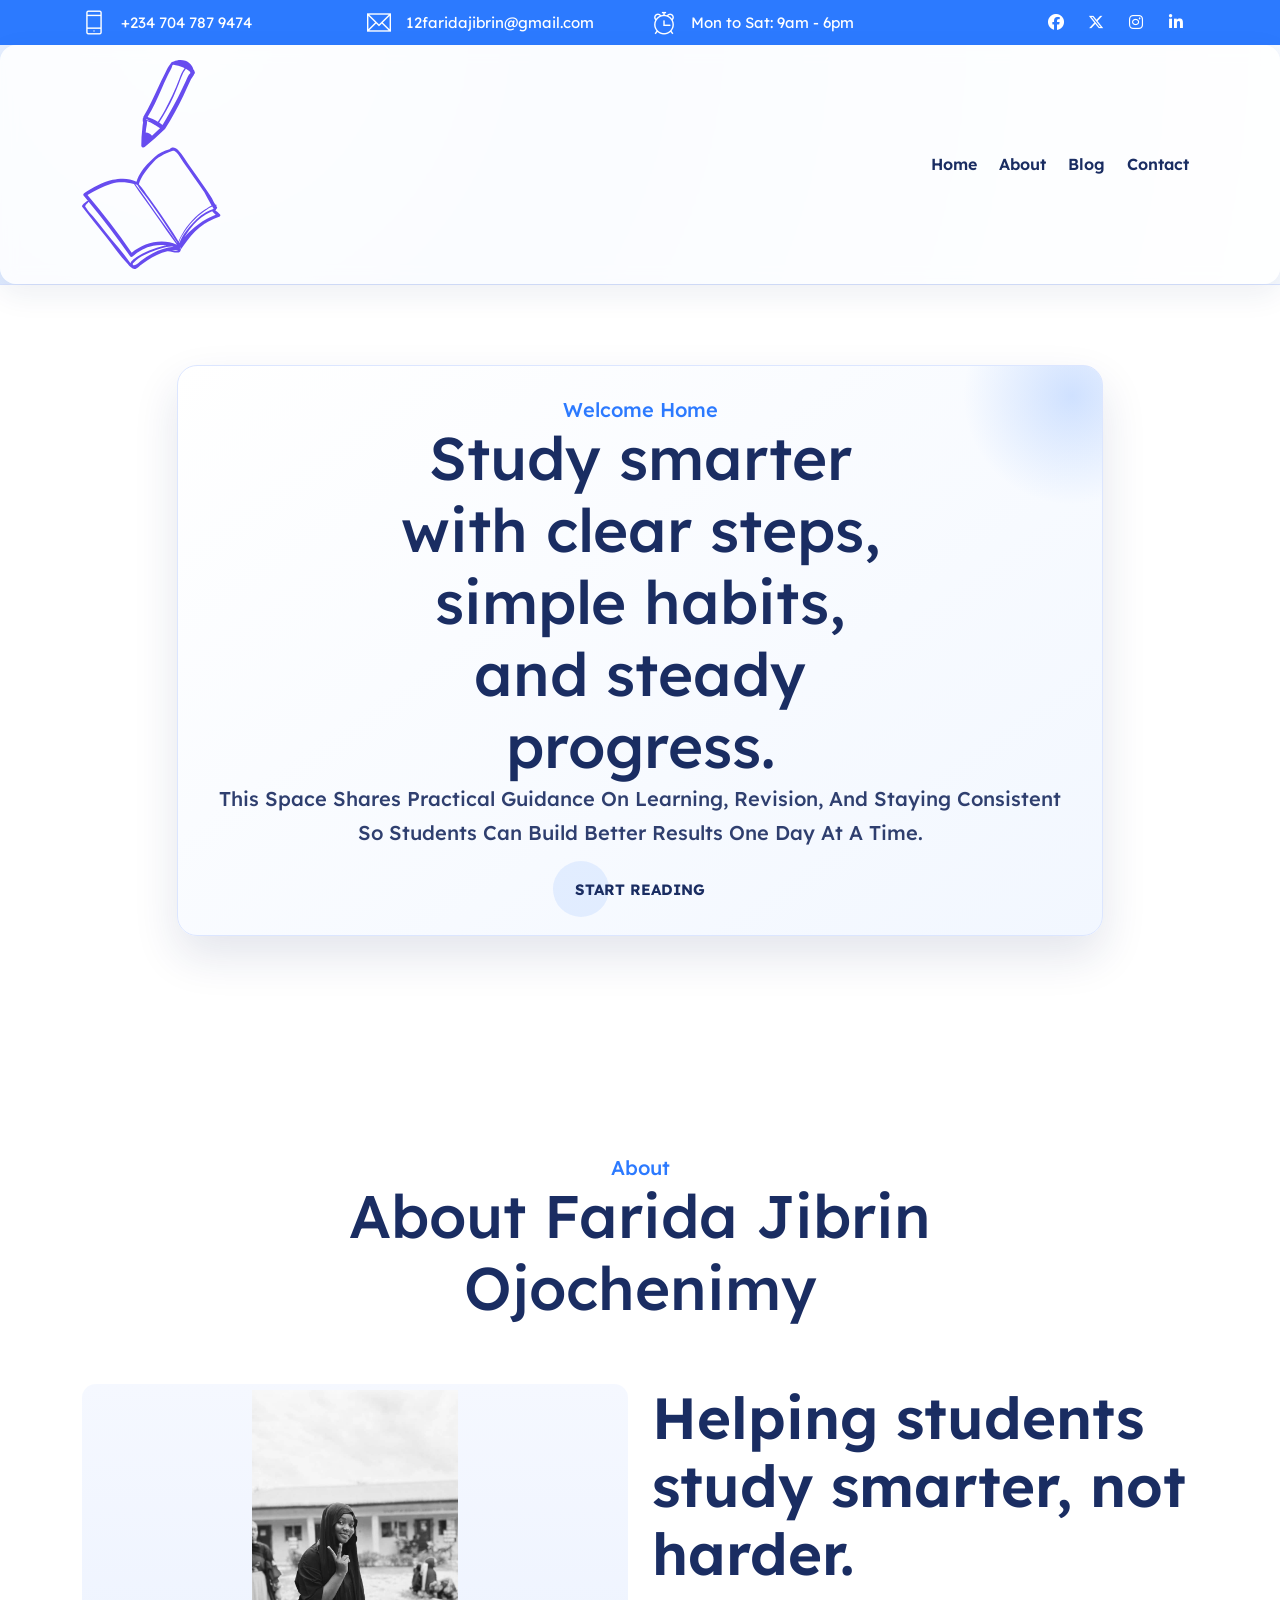
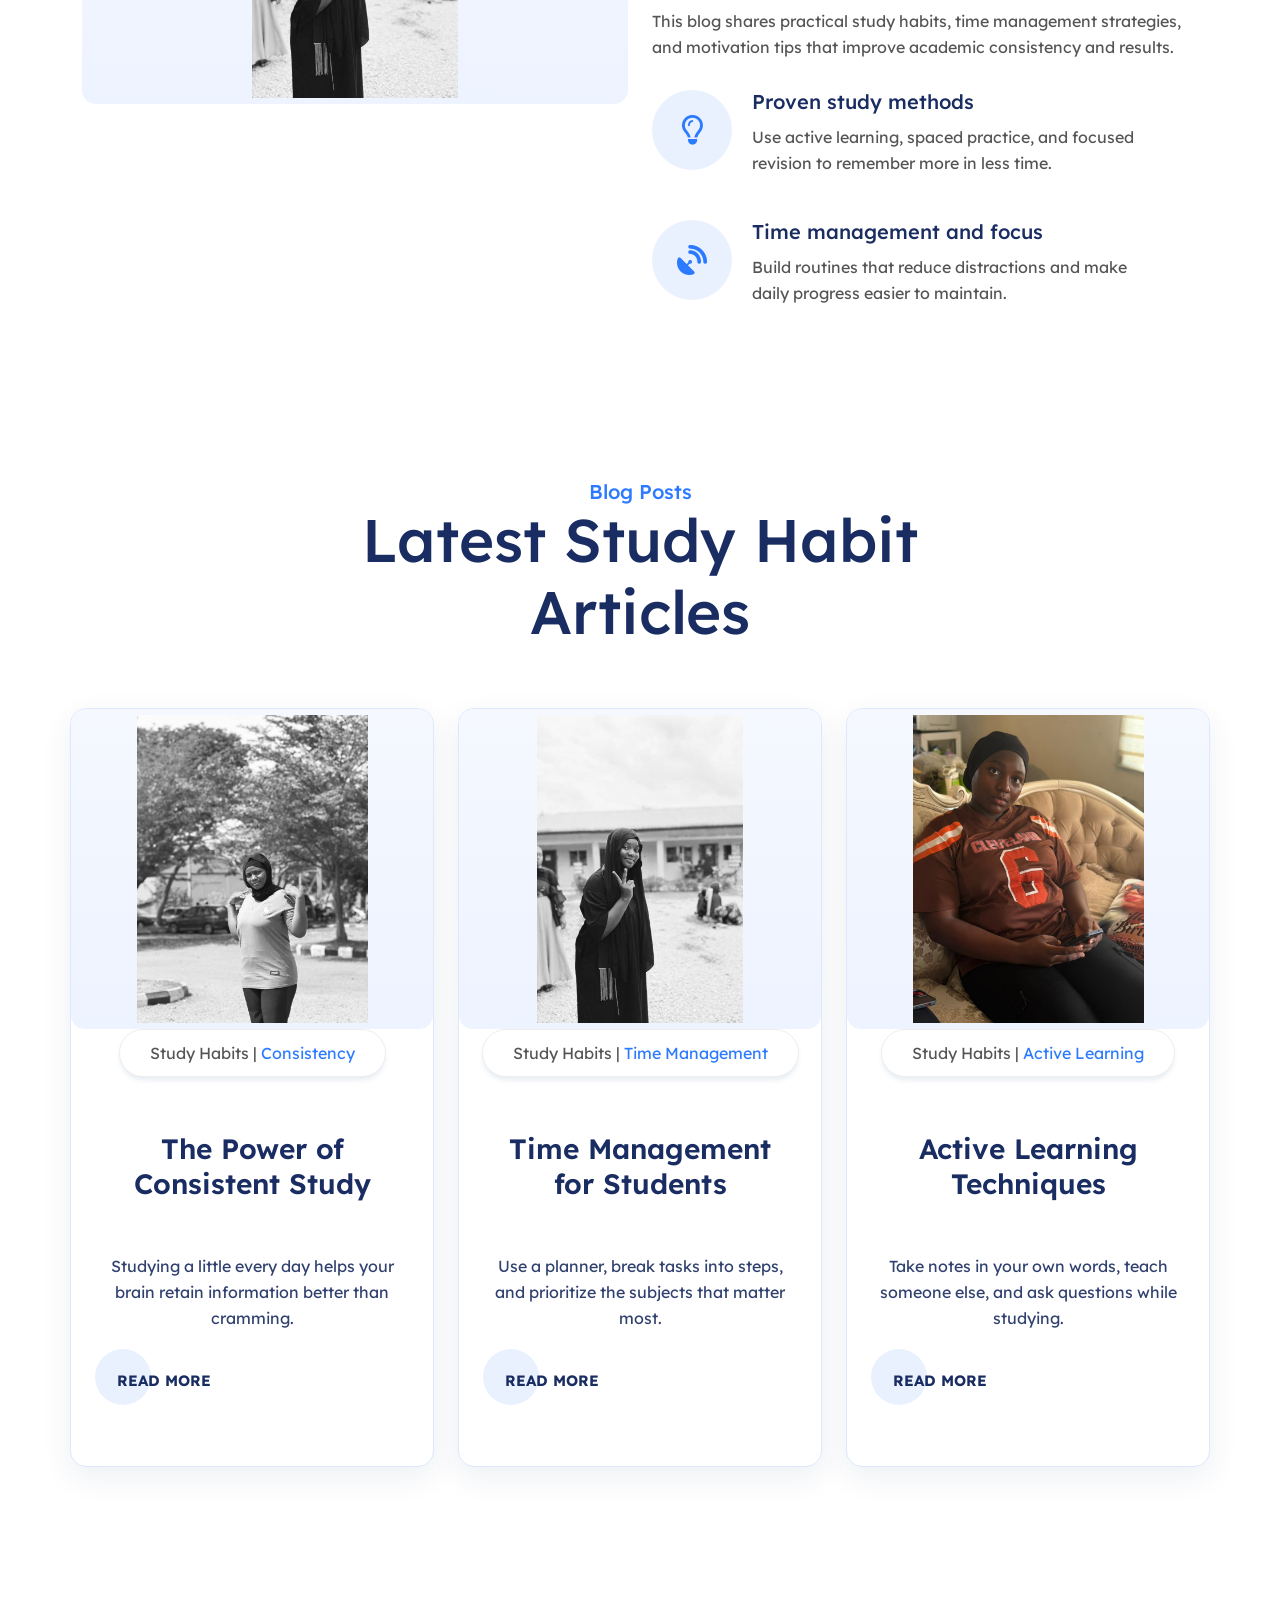
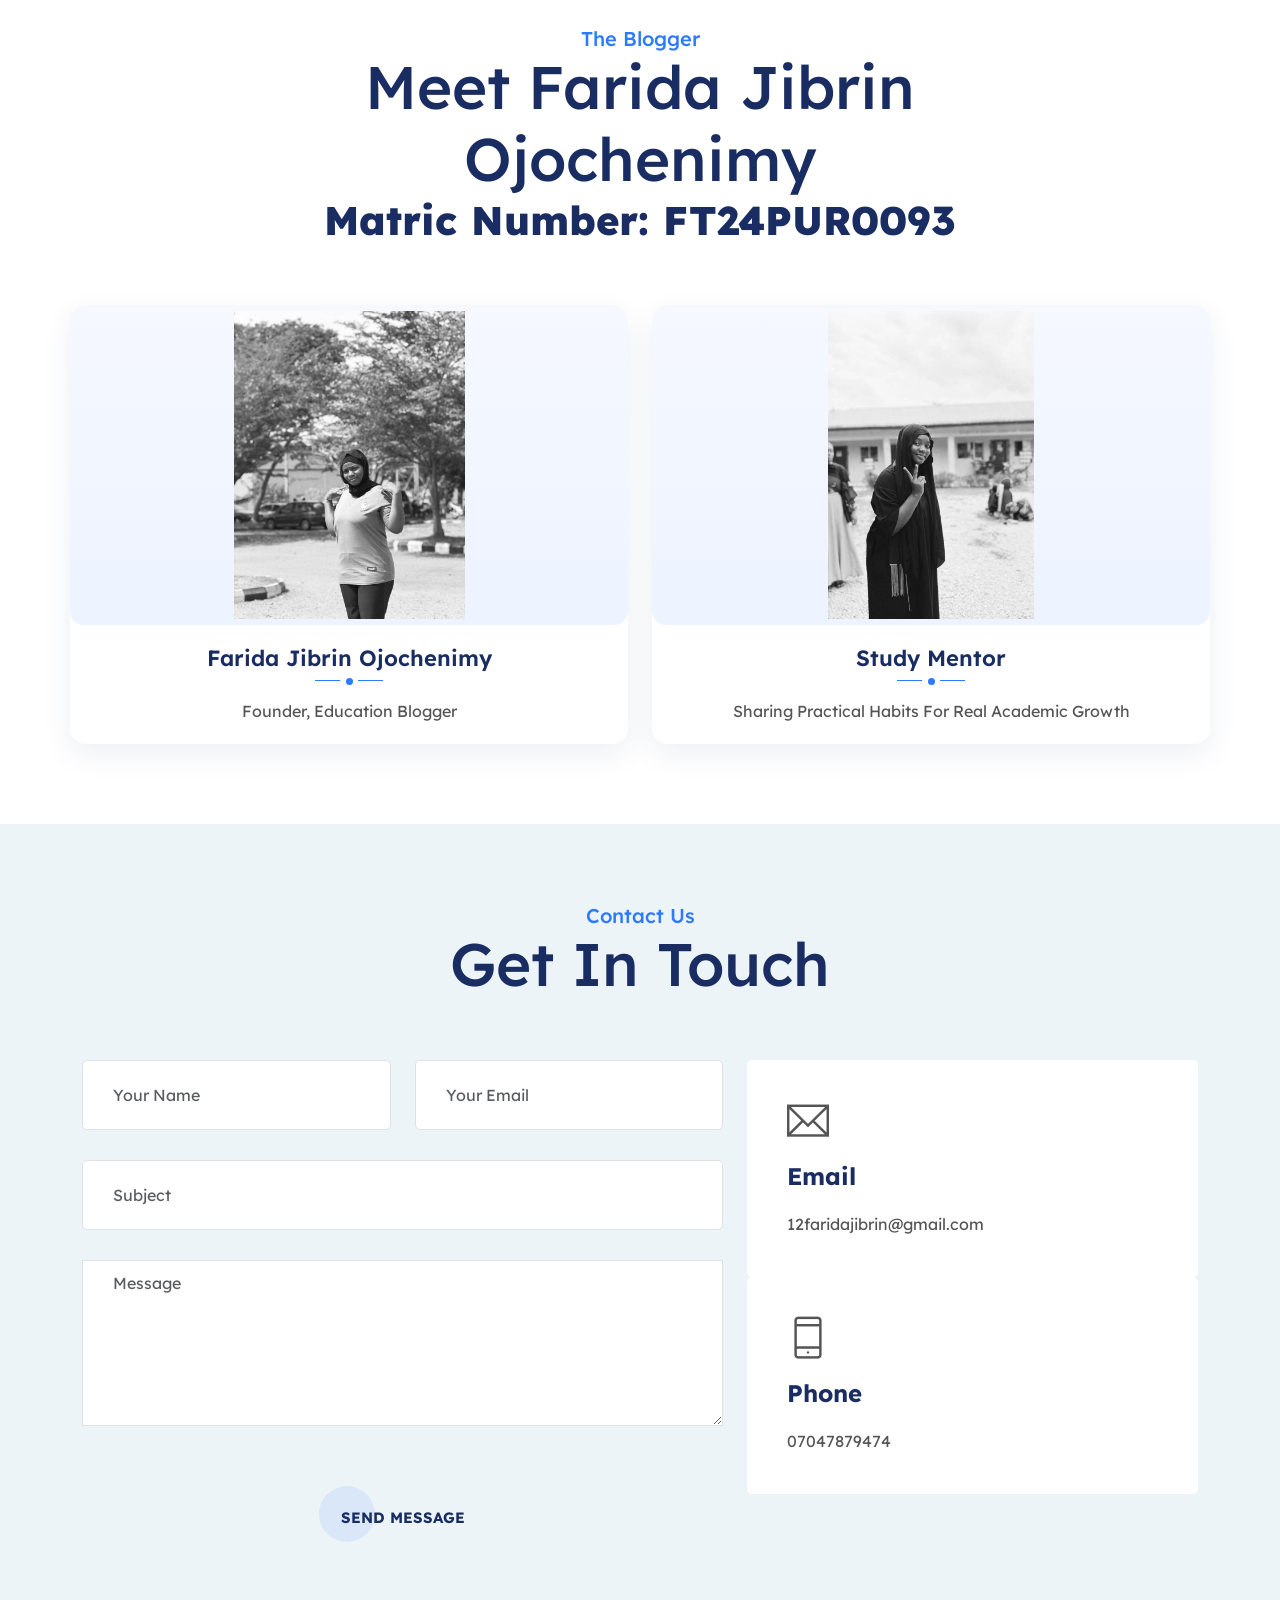
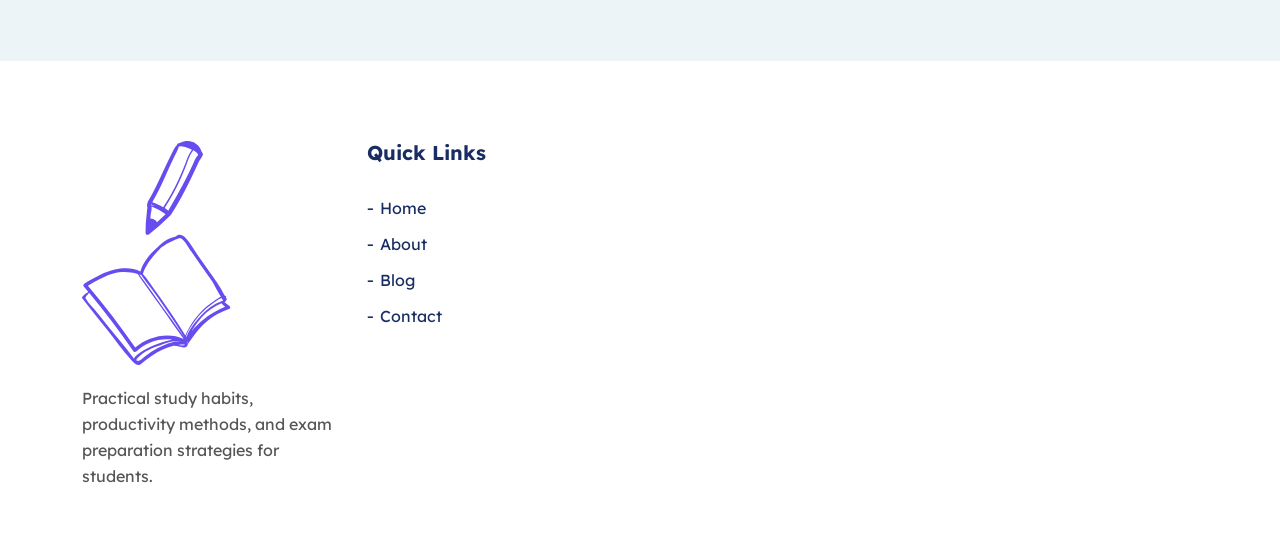
<file: index.html>
<!DOCTYPE html>
<html lang="en">
	<head>
		<meta charset="utf-8">
		<meta http-equiv="X-UA-Compatible" content="IE=edge">
		<meta name="viewport" content="width=device-width, initial-scale=1">
		<meta name="description" content="Study habits and practical student success tips.">
		<meta name="keywords" content="study habits, student productivity, education blog">
		<meta name="author" content="theme_ocean">
		<title>Study Habits That Actually Work</title>
		<link rel="stylesheet" href="assets/bootstrap/css/bootstrap.min.css">
		<link href="https://fonts.googleapis.com/css2?family=Lexend:wght@300;400;500;600;700&display=swap" rel="stylesheet">
		<link rel="stylesheet" href="assets/webfonts/themify-icons.css">
		<link rel="stylesheet" href="assets/css/all.min.css">
		<link rel="stylesheet" href="assets/css/fontawesome.min.css">
		<link rel="stylesheet" href="assets/owlcarousel/css/owl.carousel.css">
		<link rel="stylesheet" href="assets/owlcarousel/css/owl.theme.css">
		<link rel="stylesheet" href="assets/css/magnific-popup.css">
		<link rel="stylesheet" href="assets/css/jquery-simple-mobilemenu.css">
		<link rel="stylesheet" href="assets/css/animate.css">
		<link rel="stylesheet" href="assets/css/style.css">
	</head>
<body class="home-page">
	<div class="preloaders"><span class="loader">Loading</span></div>

	<div class="top_header_banner">
		<section class="logo-contact">
			<div class="container">
				<div class="row">
					<div class="col-lg-3 col-md-4 col-sm-6 col-xs-12"><div class="single-top-contact"><i class="ti-mobile"></i><h4><a href="tel:+2347047879474">+234 704 787 9474</a></h4></div></div>
					<div class="col-lg-3 col-md-4 col-sm-6 col-xs-12"><div class="single-top-contact"><i class="ti-email"></i><h4><a href="mailto:12faridajibrin@gmail.com">12faridajibrin@gmail.com</a></h4></div></div>
					<div class="col-lg-3 col-md-4 col-sm-6 col-xs-12"><div class="single-top-contact"><i class="ti-alarm-clock"></i><h4>Mon to Sat: 9am - 6pm</h4></div></div>
					<div class="col-lg-3 col-md-4 col-sm-6 col-xs-12"><div class="top_social_profile"><ul><li><a href="#" class="top_f_facebook"><i class="fa-brands fa-facebook"></i></a></li><li><a href="#" class="top_f_twitter"><i class="fa-brands fa-x-twitter"></i></a></li><li><a href="#" class="top_f_instagram"><i class="fa-brands fa-instagram"></i></a></li><li><a href="#" class="top_f_linkedin"><i class="fa-brands fa-linkedin-in"></i></a></li></ul></div></div>
				</div>
			</div>
		</section>

		<div id="navigation" class="navbar-light bg-faded site-navigation">
			<div class="container">
				<div class="row">
					<div class="col-20 align-self-center"><div class="site-logo"><a href="index.html"><img src="assets/images/all-img/book.svg" alt=""></a></div></div>
					<div class="col-60 d-flex">
						<nav id="main-menu"><ul><li><a href="index.html">Home</a></li><li><a href="about.html">About</a></li><li><a href="blog.html">Blog</a></li><li><a href="contact.html">Contact</a></li></ul></nav>
					</div>
					<ul class="mobile_menu"><li><a href="index.html">Home</a></li><li><a href="about.html">About</a></li><li><a href="blog.html">Blog</a></li><li><a href="contact.html">Contact</a></li></ul>
				</div>
			</div>
		</div>
	</div>

	<section class="welcome_home section-padding">
		<div class="container">
			<div class="row">
				<div class="col-lg-10 offset-lg-1 text-center">
					<div class="section-title welcome-card">
						<h4>Welcome Home</h4>
						<h1>Study smarter with clear steps, simple habits, and steady progress.</h1>
						<p class="welcome-copy">This space shares practical guidance on learning, revision, and staying consistent so students can build better results one day at a time.</p>
						<a href="blog.html" class="cta"><span>Start Reading</span></a>
					</div>
				</div>
			</div>
		</div>
	</section>

	<section class="ab_one section-padding">
		<div class="container">
			<div class="section-title"><h4>About</h4><h1>About Farida Jibrin Ojochenimy</h1></div>
			<div class="row">
				<div class="col-lg-6 col-sm-12 col-xs-12 wow fadeInUp" data-wow-duration="1s" data-wow-delay="0.2s" data-wow-offset="0"><div class="ab_img"><img src="assets/images/homepcs.jpeg" class="img-fluid" alt="Farida profile photo"></div></div>
				<div class="col-lg-6 col-sm-12 col-xs-12 wow fadeInUp" data-wow-duration="1s" data-wow-delay="0.1s" data-wow-offset="0">
					<div class="ab_content"><h2>Helping students study smarter, not harder.</h2><p>This blog shares practical study habits, time management strategies, and motivation tips that improve academic consistency and results.</p></div>
					<div class="abmv"><i class="fa-regular fa-lightbulb"></i><h4>Proven study methods</h4><p>Use active learning, spaced practice, and focused revision to remember more in less time.</p></div>
					<div class="abmv"><i class="fa-solid fa-satellite-dish"></i><h4>Time management and focus</h4><p>Build routines that reduce distractions and make daily progress easier to maintain.</p></div>
				</div>
			</div>
		</div>
	</section>

	<section class="blog_area_bg section-padding">
		<div class="container">
			<div class="section-title"><h4>Blog Posts</h4><h1>Latest Study Habit Articles</h1></div>
			<div class="row blog-grid">
				<div class="col-lg-4 col-sm-4 col-xs-12 wow fadeInUp" data-wow-duration="1s" data-wow-delay="0.1s" data-wow-offset="0"><div class="single_blog"><img src="assets/images/img.jpeg" class="img-fluid" alt="Farida portrait" /><div class="img_info"><span>Study habits | <a href="blog-post-1.html">Consistency</a></span></div><div class="content_box"><h2><a href="blog-post-1.html">The Power of Consistent Study</a></h2><p>Studying a little every day helps your brain retain information better than cramming.</p><a href="blog-post-1.html" class="cta"><span>Read More</span></a></div></div></div>
				<div class="col-lg-4 col-sm-4 col-xs-12 wow fadeInUp" data-wow-duration="1s" data-wow-delay="0.2s" data-wow-offset="0"><div class="single_blog"><img src="assets/images/homepcs.jpeg" class="img-fluid" alt="Farida smiling" /><div class="img_info"><span>Study habits | <a href="blog-post-2.html">Time management</a></span></div><div class="content_box"><h2><a href="blog-post-2.html">Time Management for Students</a></h2><p>Use a planner, break tasks into steps, and prioritize the subjects that matter most.</p><a href="blog-post-2.html" class="cta"><span>Read More</span></a></div></div></div>
				<div class="col-lg-4 col-sm-4 col-xs-12 wow fadeInUp" data-wow-duration="1s" data-wow-delay="0.3s" data-wow-offset="0"><div class="single_blog"><img src="assets/images/profile.jpeg" class="img-fluid" alt="Farida at home" /><div class="img_info"><span>Study habits | <a href="blog-post-3.html">Active learning</a></span></div><div class="content_box"><h2><a href="blog-post-3.html">Active Learning Techniques</a></h2><p>Take notes in your own words, teach someone else, and ask questions while studying.</p><a href="blog-post-3.html" class="cta"><span>Read More</span></a></div></div></div>
			</div>
		</div>
	</section>

	<section class="team_member section-padding">
		<div class="container">
			<div class="section-title"><h4>The Blogger</h4><h1>Meet Farida Jibrin Ojochenimy</h1><p class="blogger-matric">Matric Number: FT24PUR0093</p></div>
			<div class="row text-center blogger-grid">
				<div class="col-md-6 col-sm-6 col-xs-12 wow fadeInUp" data-wow-duration="1s" data-wow-delay="0.1s" data-wow-offset="0"><div class="our-team"><div class="team_img"><img src="assets/images/img.jpeg" alt="Farida standing outdoors"></div><div class="team-content"><h3 class="title">Farida Jibrin Ojochenimy</h3><span class="post">Founder, Education Blogger</span></div></div></div>
				<div class="col-md-6 col-sm-6 col-xs-12 wow fadeInUp" data-wow-duration="1s" data-wow-delay="0.2s" data-wow-offset="0"><div class="our-team"><div class="team_img"><img src="assets/images/homepcs.jpeg" alt="Farida peace sign portrait"></div><div class="team-content"><h3 class="title">Study Mentor</h3><span class="post">Sharing practical habits for real academic growth</span></div></div></div>
			</div>
		</div>
	</section>

	<div id="contact" class="contact_area section-padding">
		<div class="container">
			<div class="section-title"><h4>Contact Us</h4><h1>Get In Touch</h1></div>
			<div class="row">
				<div class="col-lg-7 col-sm-12 col-xs-12 wow fadeInUp" data-wow-duration="1s" data-wow-delay="0.2s" data-wow-offset="0">
					<div class="contact"><form class="form" method="post" action="mailto:12faridajibrin@gmail.com" enctype="text/plain"><div class="row"><div class="form-group col-md-6"><input type="text" name="name" class="form-control" required="required" placeholder="Your Name"></div><div class="form-group col-md-6"><input type="email" name="email" class="form-control" required="required" placeholder="Your Email"></div><div class="form-group col-md-12"><input type="text" name="subject" class="form-control" required="required" placeholder="Subject"></div><div class="form-group col-md-12"><textarea rows="6" name="message" class="form-control" required="required" placeholder="Message"></textarea></div><div class="col-md-12 text-center"><button type="submit" class="cta"><span>Send Message</span></button></div></div></form></div>
				</div>
				<div class="col-lg-5 col-sm-12 col-xs-12 wow fadeInUp" data-wow-duration="1s" data-wow-delay="0.2s" data-wow-offset="0"><div class="single_address"><i class="ti-email"></i><h4>Email</h4><p>12faridajibrin@gmail.com</p></div><div class="single_address"><i class="ti-mobile"></i><h4>Phone</h4><p>07047879474</p></div></div>
			</div>
		</div>
	</div>

	<div class="footer section-padding"><div class="container"><div class="row"><div class="col-lg-3 col-sm-6 col-xs-12"><div class="single_footer"><a href="index.html"><img src="assets/images/all-img/book.svg" alt=""></a><p>Practical study habits, productivity methods, and exam preparation strategies for students.</p></div></div><div class="col-lg-2 col-sm-6 col-xs-12"><div class="single_footer"><h4>Quick Links</h4><ul><li><a href="index.html">Home</a></li><li><a href="about.html">About</a></li><li><a href="blog.html">Blog</a></li><li><a href="contact.html">Contact</a></li></ul></div></div></div></div></div>

	<script src="assets/js/jquery-1.12.4.min.js"></script>
	<script src="assets/bootstrap/js/bootstrap.min.js"></script>
	<script src="assets/owlcarousel/js/owl.carousel.min.js"></script>
	<script src="assets/js/jquery-simple-mobilemenu.js"></script>
	<script src="assets/js/jquery.magnific-popup.min.js"></script>
	<script src="assets/js/jquery.mixitup.js"></script>
	<script src="assets/js/gsap.min.js"></script>
	<script src="assets/js/ScrollTrigger.min.js"></script>
	<script src="assets/js/lenis.js"></script>
	<script src="assets/js/scrolltopcontrol.js"></script>
	<script src="assets/js/jquery.inview.min.js"></script>
	<script src="assets/js/wow.min.js"></script>
	<script src="assets/js/scripts.js"></script>
</body>
</html>
</file>
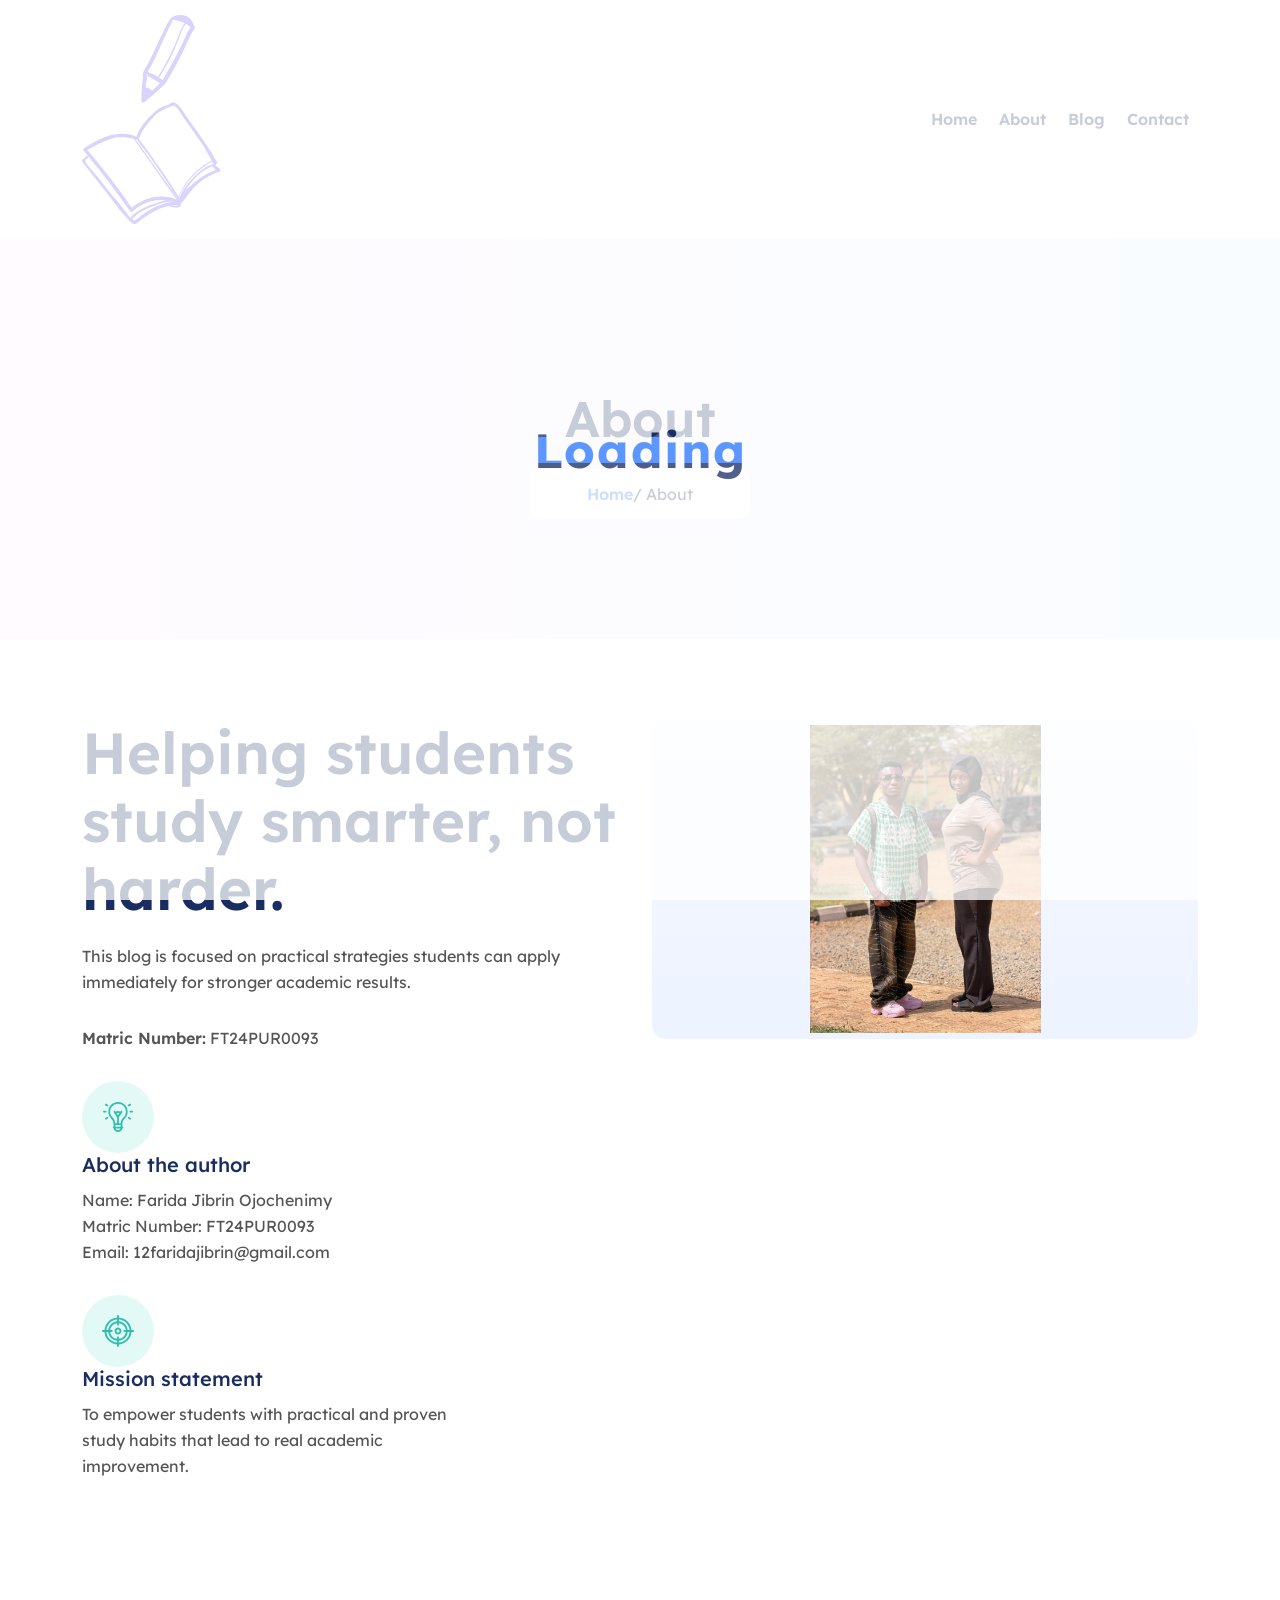
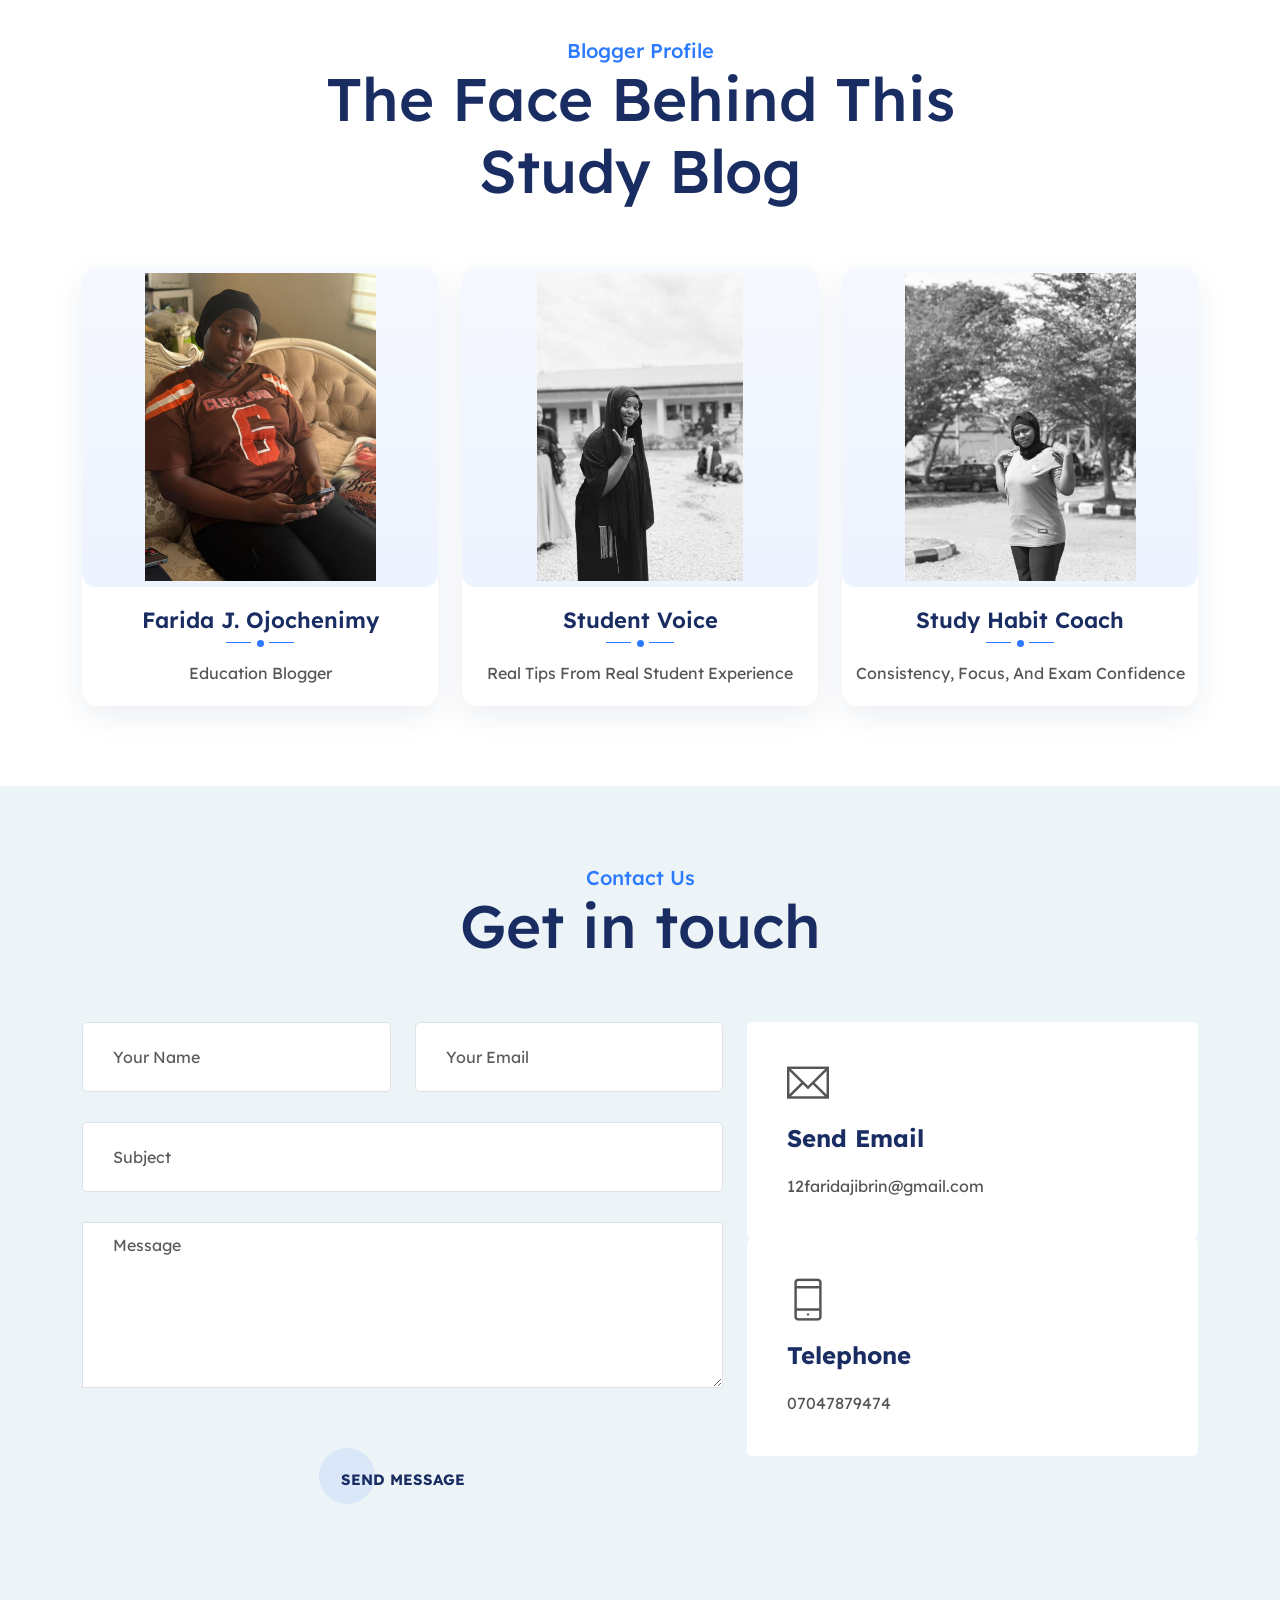
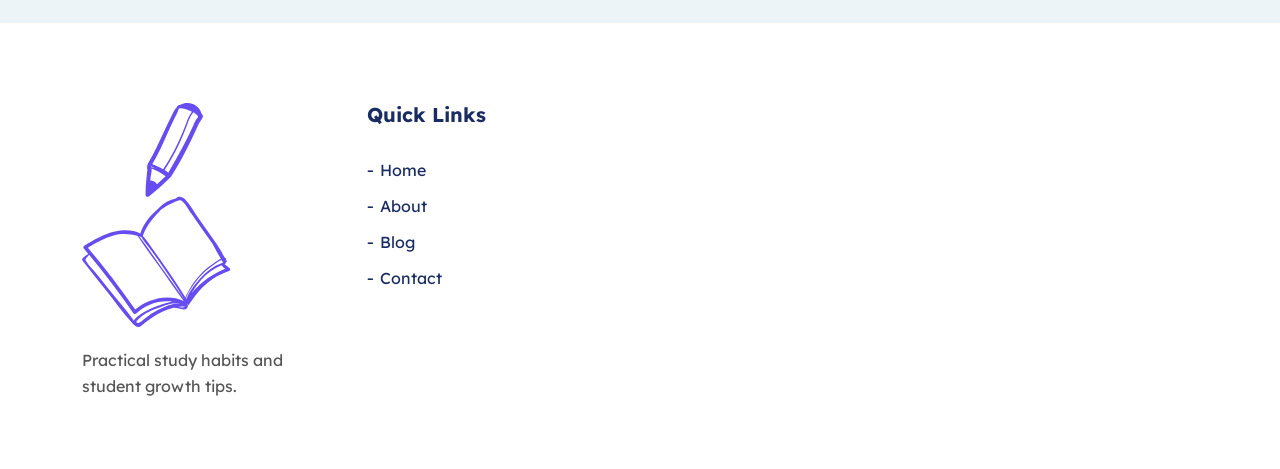
<file: about.html>
<!DOCTYPE html>
<html lang="en">
	<head>
		<meta charset="utf-8">
		<meta http-equiv="X-UA-Compatible" content="IE=edge">
		<meta name="viewport" content="width=device-width, initial-scale=1">
		<meta name="description" content="About the education blog and its mission.">
		<meta name="keywords" content="about education blog, study habits">
		<meta name="author" content="theme_ocean">
		<title>About | Study Habits That Actually Work</title>
		<link rel="stylesheet" href="assets/bootstrap/css/bootstrap.min.css">
		<link href="https://fonts.googleapis.com/css2?family=Lexend:wght@300;400;500;600;700&display=swap" rel="stylesheet">
		<link rel="stylesheet" href="assets/webfonts/themify-icons.css">
		<link rel="stylesheet" href="assets/css/all.min.css">
		<link rel="stylesheet" href="assets/css/fontawesome.min.css">
		<link rel="stylesheet" href="assets/owlcarousel/css/owl.carousel.css">
		<link rel="stylesheet" href="assets/owlcarousel/css/owl.theme.css">
		<link rel="stylesheet" href="assets/css/magnific-popup.css">
		<link rel="stylesheet" href="assets/css/jquery-simple-mobilemenu.css">
		<link rel="stylesheet" href="assets/css/animate.css">
		<link rel="stylesheet" href="assets/css/style.css">
	</head>
<body>
	<div class="preloaders"><span class="loader">Loading</span></div>

	<div class="top_header_banner">
		<div id="navigation" class="navbar-light bg-faded site-navigation">
			<div class="container"><div class="row"><div class="col-20 align-self-center"><div class="site-logo"><a href="index.html"><img src="assets/images/all-img/book.svg" alt=""></a></div></div><div class="col-60 d-flex"><nav id="main-menu"><ul><li><a href="index.html">Home</a></li><li><a href="about.html">About</a></li><li><a href="blog.html">Blog</a></li><li><a href="contact.html">Contact</a></li></ul></nav></div><ul class="mobile_menu"><li><a href="index.html">Home</a></li><li><a href="about.html">About</a></li><li><a href="blog.html">Blog</a></li><li><a href="contact.html">Contact</a></li></ul></div></div>
		</div>
		<section class="section-top"><div class="container"><div class="col-lg-10 offset-lg-1 text-center"><div class="section-top-title"><h1>About</h1><ul><li><a href="index.html">Home</a></li><li> / About</li></ul></div></div></div></section>
	</div>

	<section class="ab_one section-padding">
		<div class="container"><div class="row"><div class="col-lg-6 col-sm-12 col-xs-12"><div class="ab_content"><h2>Helping students study smarter, not harder.</h2><p>This blog is focused on practical strategies students can apply immediately for stronger academic results.</p><p><strong>Matric Number:</strong> FT24PUR0093</p></div><div class="abmv"><img src="assets/images/all-img/light.svg" alt="" /><h4>About the author</h4><p>Name: Farida Jibrin Ojochenimy<br>Matric Number: FT24PUR0093<br>Email: 12faridajibrin@gmail.com</p></div><div class="abmv"><img src="assets/images/all-img/target.svg" alt="" /><h4>Mission statement</h4><p>To empower students with practical and proven study habits that lead to real academic improvement.</p></div></div><div class="col-lg-6 col-sm-12 col-xs-12"><div class="ab_img"><img src="assets/images/img2.jpeg" class="img-fluid" alt="Farida photo"></div></div></div></div>
	</section>

	<section class="team_member section-padding">
		<div class="container"><div class="section-title"><h4>Blogger Profile</h4><h1>The Face Behind This Study Blog</h1></div><div class="row text-center"><div class="col-md-4 col-sm-6 col-xs-12"><div class="our-team"><div class="team_img"><img src="assets/images/profile.jpeg" alt="Farida portrait"></div><div class="team-content"><h3 class="title">Farida J. Ojochenimy</h3><span class="post">Education Blogger</span></div></div></div><div class="col-md-4 col-sm-6 col-xs-12"><div class="our-team"><div class="team_img"><img src="assets/images/homepcs.jpeg" alt="Farida smiling"></div><div class="team-content"><h3 class="title">Student Voice</h3><span class="post">Real tips from real student experience</span></div></div></div><div class="col-md-4 col-sm-6 col-xs-12"><div class="our-team"><div class="team_img"><img src="assets/images/img.jpeg" alt="Farida outdoors"></div><div class="team-content"><h3 class="title">Study Habit Coach</h3><span class="post">Consistency, focus, and exam confidence</span></div></div></div></div></div>
	</section>

	<div id="contact" class="contact_area section-padding">
		<div class="container"><div class="section-title"><h4>Contact Us</h4><h1>Get in touch</h1></div><div class="row"><div class="col-lg-7 col-sm-12 col-xs-12"><div class="contact"><form class="form" method="post" action="mailto:12faridajibrin@gmail.com" enctype="text/plain"><div class="row"><div class="form-group col-md-6"><input type="text" name="name" class="form-control" required="required" placeholder="Your Name"></div><div class="form-group col-md-6"><input type="email" name="email" class="form-control" required="required" placeholder="Your Email"></div><div class="form-group col-md-12"><input type="text" name="subject" class="form-control" required="required" placeholder="Subject"></div><div class="form-group col-md-12"><textarea rows="6" name="message" class="form-control" required="required" placeholder="Message"></textarea></div><div class="col-md-12 text-center"><button type="submit" class="cta"><span>Send Message</span></button></div></div></form></div></div><div class="col-lg-5 col-sm-12 col-xs-12"><div class="single_address"><i class="ti-email"></i><h4>Send email</h4><p>12faridajibrin@gmail.com</p></div><div class="single_address"><i class="ti-mobile"></i><h4>Telephone</h4><p>07047879474</p></div></div></div></div>
	</div>

	<div class="footer section-padding"><div class="container"><div class="row"><div class="col-lg-3 col-sm-6 col-xs-12"><div class="single_footer"><a href="index.html"><img src="assets/images/all-img/book.svg" alt=""></a><p>Practical study habits and student growth tips.</p></div></div><div class="col-lg-2 col-sm-6 col-xs-12"><div class="single_footer"><h4>Quick Links</h4><ul><li><a href="index.html">Home</a></li><li><a href="about.html">About</a></li><li><a href="blog.html">Blog</a></li><li><a href="contact.html">Contact</a></li></ul></div></div></div></div></div>

	<script src="assets/js/jquery-1.12.4.min.js"></script>
	<script src="assets/bootstrap/js/bootstrap.min.js"></script>
	<script src="assets/owlcarousel/js/owl.carousel.min.js"></script>
	<script src="assets/js/jquery-simple-mobilemenu.js"></script>
	<script src="assets/js/jquery.magnific-popup.min.js"></script>
	<script src="assets/js/jquery.mixitup.js"></script>
	<script src="assets/js/gsap.min.js"></script>
	<script src="assets/js/ScrollTrigger.min.js"></script>
	<script src="assets/js/lenis.js"></script>
	<script src="assets/js/scrolltopcontrol.js"></script>
	<script src="assets/js/jquery.inview.min.js"></script>
	<script src="assets/js/wow.min.js"></script>
	<script src="assets/js/scripts.js"></script>
</body>
</html>
</file>
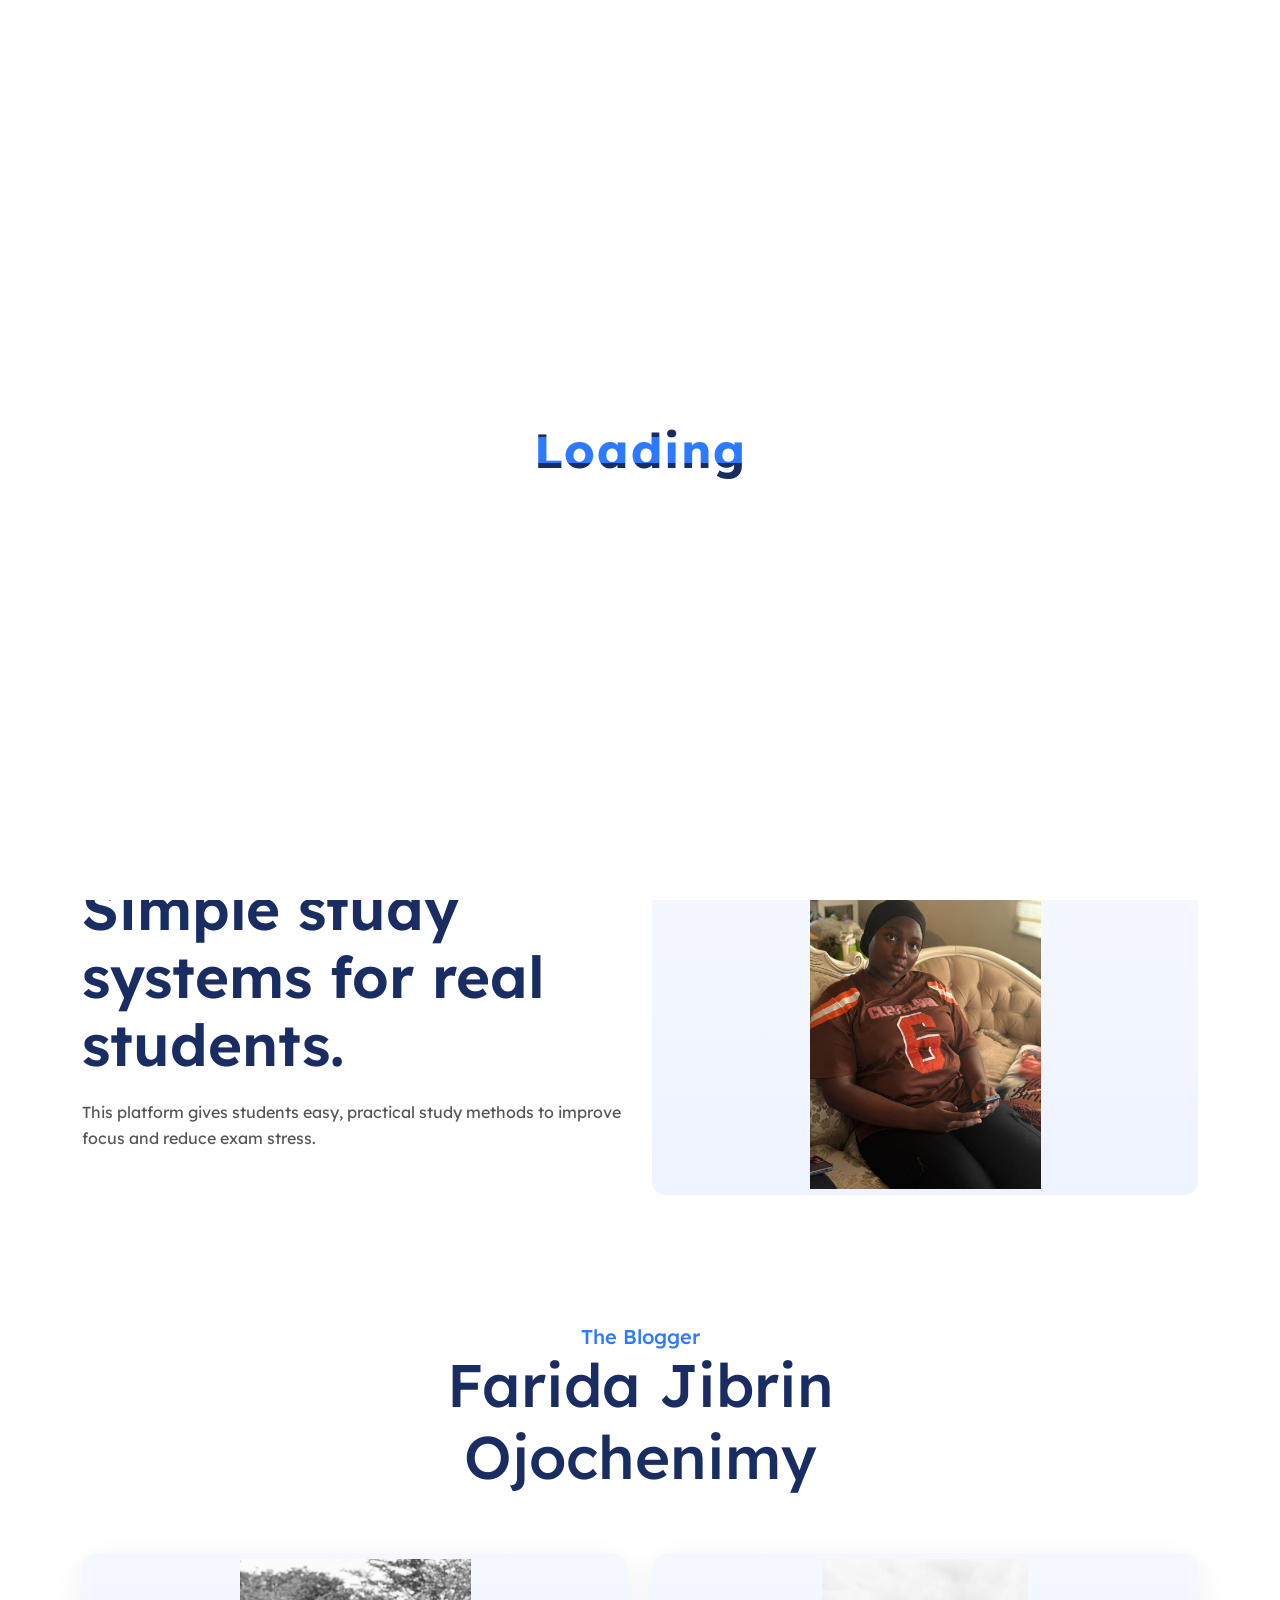
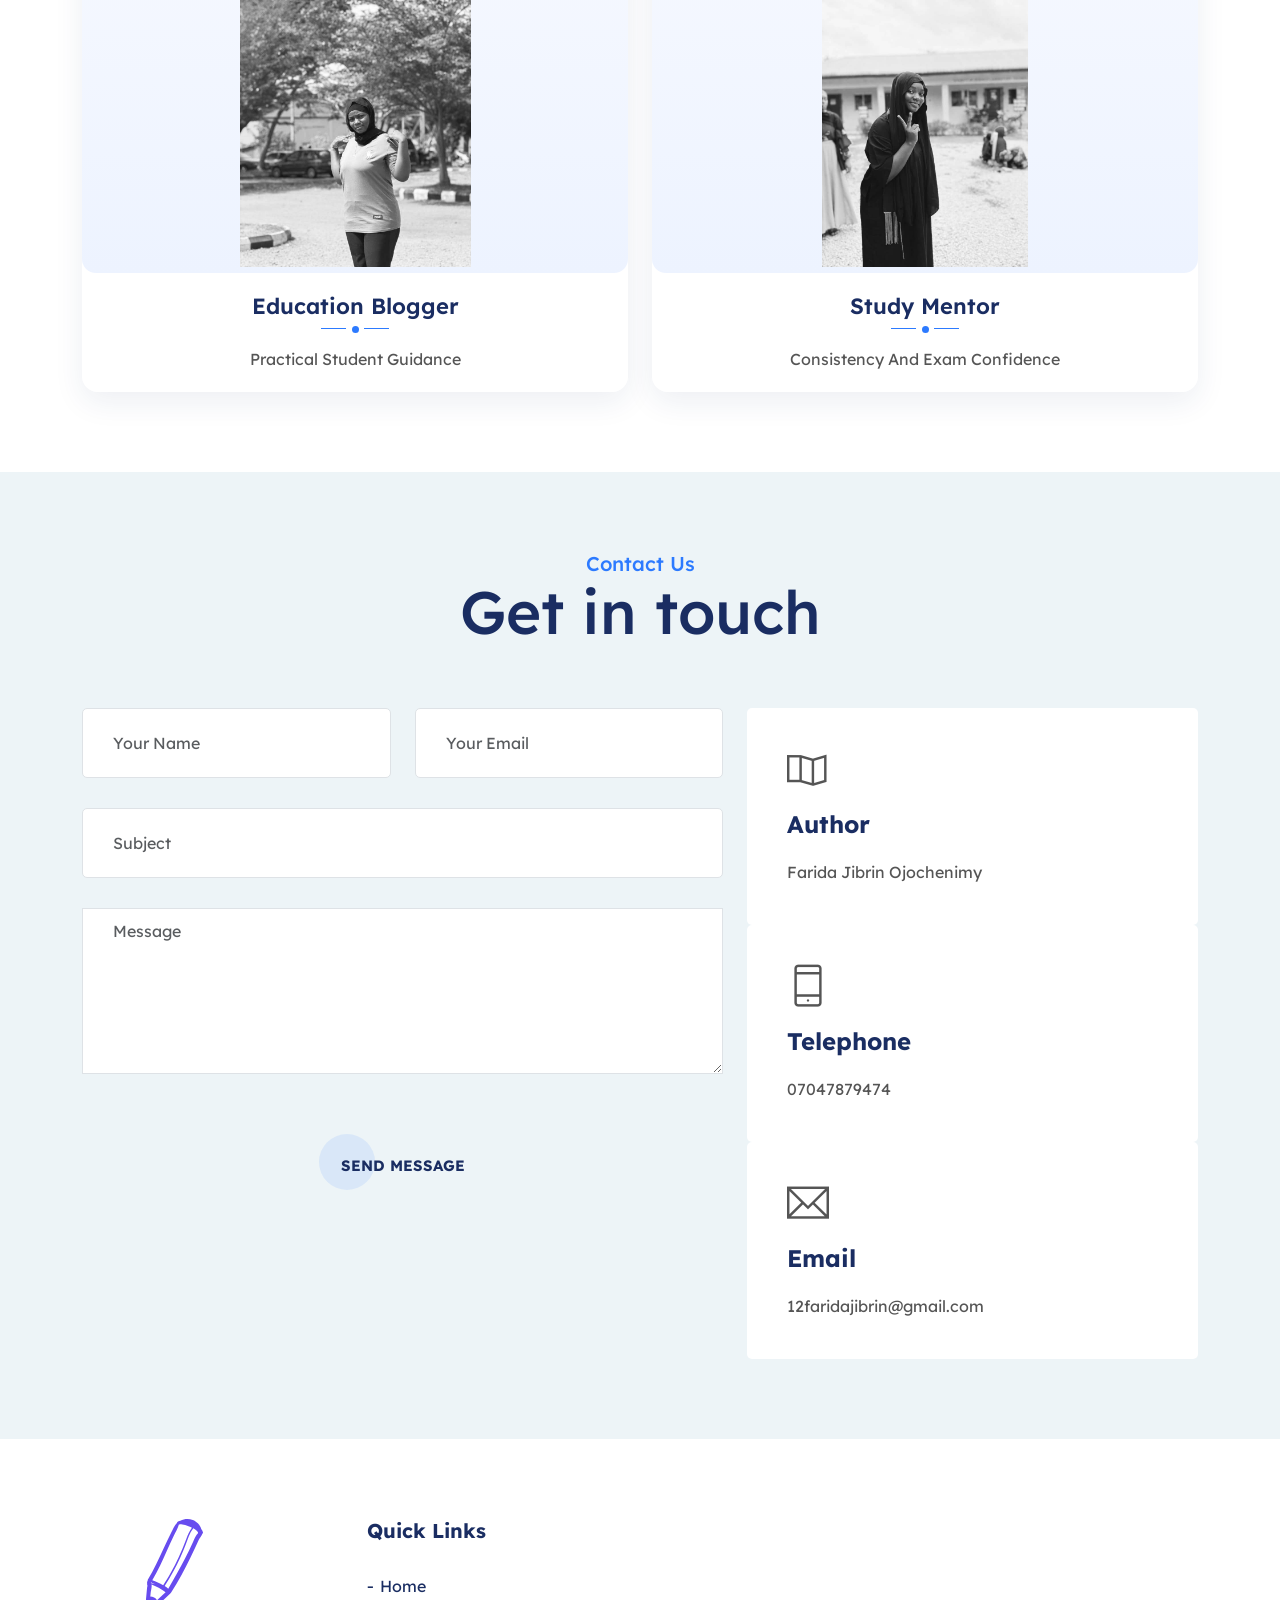
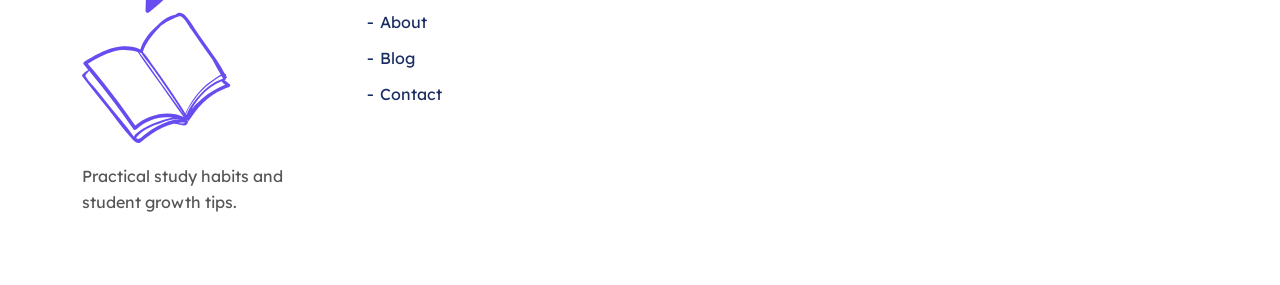
<file: contact.html>
<!DOCTYPE html>
<html lang="en">
	<head>
		<meta charset="utf-8">
		<meta http-equiv="X-UA-Compatible" content="IE=edge">
		<meta name="viewport" content="width=device-width, initial-scale=1">
		<meta name="description" content="Contact page for study habit blog support.">
		<meta name="keywords" content="contact, study blog">
		<meta name="author" content="theme_ocean">
		<title>Contact | Study Habits That Actually Work</title>
		<link rel="stylesheet" href="assets/bootstrap/css/bootstrap.min.css">
		<link href="https://fonts.googleapis.com/css2?family=Lexend:wght@300;400;500;600;700&display=swap" rel="stylesheet">
		<link rel="stylesheet" href="assets/webfonts/themify-icons.css">
		<link rel="stylesheet" href="assets/css/all.min.css">
		<link rel="stylesheet" href="assets/css/fontawesome.min.css">
		<link rel="stylesheet" href="assets/owlcarousel/css/owl.carousel.css">
		<link rel="stylesheet" href="assets/owlcarousel/css/owl.theme.css">
		<link rel="stylesheet" href="assets/css/magnific-popup.css">
		<link rel="stylesheet" href="assets/css/jquery-simple-mobilemenu.css">
		<link rel="stylesheet" href="assets/css/animate.css">
		<link rel="stylesheet" href="assets/css/style.css">
	</head>
<body>
	<div class="preloaders"><span class="loader">Loading</span></div>

	<div class="top_header_banner">
		<div id="navigation" class="navbar-light bg-faded site-navigation">
			<div class="container"><div class="row"><div class="col-20 align-self-center"><div class="site-logo"><a href="index.html"><img src="assets/images/all-img/book.svg" alt=""></a></div></div><div class="col-60 d-flex"><nav id="main-menu"><ul><li><a href="index.html">Home</a></li><li><a href="about.html">About</a></li><li><a href="blog.html">Blog</a></li><li><a href="contact.html">Contact</a></li></ul></nav></div><ul class="mobile_menu"><li><a href="index.html">Home</a></li><li><a href="about.html">About</a></li><li><a href="blog.html">Blog</a></li><li><a href="contact.html">Contact</a></li></ul></div></div>
		</div>
		<section class="section-top"><div class="container"><div class="col-lg-10 offset-lg-1 text-center"><div class="section-top-title"><h1>Contact</h1><ul><li><a href="index.html">Home</a></li><li> / Contact</li></ul></div></div></div></section>
	</div>

	<section class="ab_one section-padding">
		<div class="container"><div class="section-title"><h4>About</h4><h1>Why This Blog Exists</h1></div><div class="row"><div class="col-lg-6 col-sm-12 col-xs-12"><div class="ab_content"><h2>Simple study systems for real students.</h2><p>This platform gives students easy, practical study methods to improve focus and reduce exam stress.</p></div></div><div class="col-lg-6 col-sm-12 col-xs-12"><div class="ab_img"><img src="assets/images/profile.jpeg" class="img-fluid" alt="Farida profile"></div></div></div></div>
	</section>

	<section class="team_member section-padding">
		<div class="container"><div class="section-title"><h4>The Blogger</h4><h1>Farida Jibrin Ojochenimy</h1></div><div class="row text-center"><div class="col-md-6 col-sm-6 col-xs-12"><div class="our-team"><div class="team_img"><img src="assets/images/img.jpeg" alt="Farida"></div><div class="team-content"><h3 class="title">Education Blogger</h3><span class="post">Practical student guidance</span></div></div></div><div class="col-md-6 col-sm-6 col-xs-12"><div class="our-team"><div class="team_img"><img src="assets/images/homepcs.jpeg" alt="Farida smiling"></div><div class="team-content"><h3 class="title">Study Mentor</h3><span class="post">Consistency and exam confidence</span></div></div></div></div></div>
	</section>

	<div id="contact" class="contact_area section-padding">
		<div class="container"><div class="section-title"><h4>Contact Us</h4><h1>Get in touch</h1></div><div class="row"><div class="col-lg-7 col-sm-12 col-xs-12"><div class="contact"><form class="form" method="post" action="mailto:12faridajibrin@gmail.com" enctype="text/plain"><div class="row"><div class="form-group col-md-6"><input type="text" name="name" class="form-control" required="required" placeholder="Your Name"></div><div class="form-group col-md-6"><input type="email" name="email" class="form-control" required="required" placeholder="Your Email"></div><div class="form-group col-md-12"><input type="text" name="subject" class="form-control" required="required" placeholder="Subject"></div><div class="form-group col-md-12"><textarea rows="6" name="message" class="form-control" required="required" placeholder="Message"></textarea></div><div class="col-md-12 text-center"><button type="submit" class="cta"><span>Send Message</span></button></div></div></form></div></div><div class="col-lg-5 col-sm-12 col-xs-12"><div class="single_address"><i class="ti-map"></i><h4>Author</h4><p>Farida Jibrin Ojochenimy</p></div><div class="single_address"><i class="ti-mobile"></i><h4>Telephone</h4><p>07047879474</p></div><div class="single_address"><i class="ti-email"></i><h4>Email</h4><p>12faridajibrin@gmail.com</p></div></div></div></div>
	</div>

	<div class="footer section-padding"><div class="container"><div class="row"><div class="col-lg-3 col-sm-6 col-xs-12"><div class="single_footer"><a href="index.html"><img src="assets/images/all-img/book.svg" alt=""></a><p>Practical study habits and student growth tips.</p></div></div><div class="col-lg-2 col-sm-6 col-xs-12"><div class="single_footer"><h4>Quick Links</h4><ul><li><a href="index.html">Home</a></li><li><a href="about.html">About</a></li><li><a href="blog.html">Blog</a></li><li><a href="contact.html">Contact</a></li></ul></div></div></div></div></div>

	<script src="assets/js/jquery-1.12.4.min.js"></script>
	<script src="assets/bootstrap/js/bootstrap.min.js"></script>
	<script src="assets/owlcarousel/js/owl.carousel.min.js"></script>
	<script src="assets/js/jquery-simple-mobilemenu.js"></script>
	<script src="assets/js/jquery.magnific-popup.min.js"></script>
	<script src="assets/js/jquery.mixitup.js"></script>
	<script src="assets/js/gsap.min.js"></script>
	<script src="assets/js/ScrollTrigger.min.js"></script>
	<script src="assets/js/lenis.js"></script>
	<script src="assets/js/scrolltopcontrol.js"></script>
	<script src="assets/js/jquery.inview.min.js"></script>
	<script src="assets/js/wow.min.js"></script>
	<script src="assets/js/scripts.js"></script>
</body>
</html>
</file>
<file: assets/webfonts/themify-icons.css>
@font-face {
	font-family: 'themify';
	src:url('../webfonts/themify.eot?-fvbane');
	src:url('../webfonts/themify.eot?#iefix-fvbane') format('embedded-opentype'),
		url('../webfonts/themify.woff?-fvbane') format('woff'),
		url('../webfonts/themify.ttf?-fvbane') format('truetype'),
		url('../webfonts/themify.svg?-fvbane#themify') format('svg');
	font-weight: normal;
	font-style: normal;
}

[class^="ti-"], [class*=" ti-"] {
	font-family: 'themify';
	speak: none;
	font-style: normal;
	font-weight: normal;
	font-variant: normal;
	text-transform: none;
	line-height: 1;

	/* Better Font Rendering =========== */
	-webkit-font-smoothing: antialiased;
	-moz-osx-font-smoothing: grayscale;
}

.ti-wand:before {
	content: "\e600";
}
.ti-volume:before {
	content: "\e601";
}
.ti-user:before {
	content: "\e602";
}
.ti-unlock:before {
	content: "\e603";
}
.ti-unlink:before {
	content: "\e604";
}
.ti-trash:before {
	content: "\e605";
}
.ti-thought:before {
	content: "\e606";
}
.ti-target:before {
	content: "\e607";
}
.ti-tag:before {
	content: "\e608";
}
.ti-tablet:before {
	content: "\e609";
}
.ti-star:before {
	content: "\e60a";
}
.ti-spray:before {
	content: "\e60b";
}
.ti-signal:before {
	content: "\e60c";
}
.ti-shopping-cart:before {
	content: "\e60d";
}
.ti-shopping-cart-full:before {
	content: "\e60e";
}
.ti-settings:before {
	content: "\e60f";
}
.ti-search:before {
	content: "\e610";
}
.ti-zoom-in:before {
	content: "\e611";
}
.ti-zoom-out:before {
	content: "\e612";
}
.ti-cut:before {
	content: "\e613";
}
.ti-ruler:before {
	content: "\e614";
}
.ti-ruler-pencil:before {
	content: "\e615";
}
.ti-ruler-alt:before {
	content: "\e616";
}
.ti-bookmark:before {
	content: "\e617";
}
.ti-bookmark-alt:before {
	content: "\e618";
}
.ti-reload:before {
	content: "\e619";
}
.ti-plus:before {
	content: "\e61a";
}
.ti-pin:before {
	content: "\e61b";
}
.ti-pencil:before {
	content: "\e61c";
}
.ti-pencil-alt:before {
	content: "\e61d";
}
.ti-paint-roller:before {
	content: "\e61e";
}
.ti-paint-bucket:before {
	content: "\e61f";
}
.ti-na:before {
	content: "\e620";
}
.ti-mobile:before {
	content: "\e621";
}
.ti-minus:before {
	content: "\e622";
}
.ti-medall:before {
	content: "\e623";
}
.ti-medall-alt:before {
	content: "\e624";
}
.ti-marker:before {
	content: "\e625";
}
.ti-marker-alt:before {
	content: "\e626";
}
.ti-arrow-up:before {
	content: "\e627";
}
.ti-arrow-right:before {
	content: "\e628";
}
.ti-arrow-left:before {
	content: "\e629";
}
.ti-arrow-down:before {
	content: "\e62a";
}
.ti-lock:before {
	content: "\e62b";
}
.ti-location-arrow:before {
	content: "\e62c";
}
.ti-link:before {
	content: "\e62d";
}
.ti-layout:before {
	content: "\e62e";
}
.ti-layers:before {
	content: "\e62f";
}
.ti-layers-alt:before {
	content: "\e630";
}
.ti-key:before {
	content: "\e631";
}
.ti-import:before {
	content: "\e632";
}
.ti-image:before {
	content: "\e633";
}
.ti-heart:before {
	content: "\e634";
}
.ti-heart-broken:before {
	content: "\e635";
}
.ti-hand-stop:before {
	content: "\e636";
}
.ti-hand-open:before {
	content: "\e637";
}
.ti-hand-drag:before {
	content: "\e638";
}
.ti-folder:before {
	content: "\e639";
}
.ti-flag:before {
	content: "\e63a";
}
.ti-flag-alt:before {
	content: "\e63b";
}
.ti-flag-alt-2:before {
	content: "\e63c";
}
.ti-eye:before {
	content: "\e63d";
}
.ti-export:before {
	content: "\e63e";
}
.ti-exchange-vertical:before {
	content: "\e63f";
}
.ti-desktop:before {
	content: "\e640";
}
.ti-cup:before {
	content: "\e641";
}
.ti-crown:before {
	content: "\e642";
}
.ti-comments:before {
	content: "\e643";
}
.ti-comment:before {
	content: "\e644";
}
.ti-comment-alt:before {
	content: "\e645";
}
.ti-close:before {
	content: "\e646";
}
.ti-clip:before {
	content: "\e647";
}
.ti-angle-up:before {
	content: "\e648";
}
.ti-angle-right:before {
	content: "\e649";
}
.ti-angle-left:before {
	content: "\e64a";
}
.ti-angle-down:before {
	content: "\e64b";
}
.ti-check:before {
	content: "\e64c";
}
.ti-check-box:before {
	content: "\e64d";
}
.ti-camera:before {
	content: "\e64e";
}
.ti-announcement:before {
	content: "\e64f";
}
.ti-brush:before {
	content: "\e650";
}
.ti-briefcase:before {
	content: "\e651";
}
.ti-bolt:before {
	content: "\e652";
}
.ti-bolt-alt:before {
	content: "\e653";
}
.ti-blackboard:before {
	content: "\e654";
}
.ti-bag:before {
	content: "\e655";
}
.ti-move:before {
	content: "\e656";
}
.ti-arrows-vertical:before {
	content: "\e657";
}
.ti-arrows-horizontal:before {
	content: "\e658";
}
.ti-fullscreen:before {
	content: "\e659";
}
.ti-arrow-top-right:before {
	content: "\e65a";
}
.ti-arrow-top-left:before {
	content: "\e65b";
}
.ti-arrow-circle-up:before {
	content: "\e65c";
}
.ti-arrow-circle-right:before {
	content: "\e65d";
}
.ti-arrow-circle-left:before {
	content: "\e65e";
}
.ti-arrow-circle-down:before {
	content: "\e65f";
}
.ti-angle-double-up:before {
	content: "\e660";
}
.ti-angle-double-right:before {
	content: "\e661";
}
.ti-angle-double-left:before {
	content: "\e662";
}
.ti-angle-double-down:before {
	content: "\e663";
}
.ti-zip:before {
	content: "\e664";
}
.ti-world:before {
	content: "\e665";
}
.ti-wheelchair:before {
	content: "\e666";
}
.ti-view-list:before {
	content: "\e667";
}
.ti-view-list-alt:before {
	content: "\e668";
}
.ti-view-grid:before {
	content: "\e669";
}
.ti-uppercase:before {
	content: "\e66a";
}
.ti-upload:before {
	content: "\e66b";
}
.ti-underline:before {
	content: "\e66c";
}
.ti-truck:before {
	content: "\e66d";
}
.ti-timer:before {
	content: "\e66e";
}
.ti-ticket:before {
	content: "\e66f";
}
.ti-thumb-up:before {
	content: "\e670";
}
.ti-thumb-down:before {
	content: "\e671";
}
.ti-text:before {
	content: "\e672";
}
.ti-stats-up:before {
	content: "\e673";
}
.ti-stats-down:before {
	content: "\e674";
}
.ti-split-v:before {
	content: "\e675";
}
.ti-split-h:before {
	content: "\e676";
}
.ti-smallcap:before {
	content: "\e677";
}
.ti-shine:before {
	content: "\e678";
}
.ti-shift-right:before {
	content: "\e679";
}
.ti-shift-left:before {
	content: "\e67a";
}
.ti-shield:before {
	content: "\e67b";
}
.ti-notepad:before {
	content: "\e67c";
}
.ti-server:before {
	content: "\e67d";
}
.ti-quote-right:before {
	content: "\e67e";
}
.ti-quote-left:before {
	content: "\e67f";
}
.ti-pulse:before {
	content: "\e680";
}
.ti-printer:before {
	content: "\e681";
}
.ti-power-off:before {
	content: "\e682";
}
.ti-plug:before {
	content: "\e683";
}
.ti-pie-chart:before {
	content: "\e684";
}
.ti-paragraph:before {
	content: "\e685";
}
.ti-panel:before {
	content: "\e686";
}
.ti-package:before {
	content: "\e687";
}
.ti-music:before {
	content: "\e688";
}
.ti-music-alt:before {
	content: "\e689";
}
.ti-mouse:before {
	content: "\e68a";
}
.ti-mouse-alt:before {
	content: "\e68b";
}
.ti-money:before {
	content: "\e68c";
}
.ti-microphone:before {
	content: "\e68d";
}
.ti-menu:before {
	content: "\e68e";
}
.ti-menu-alt:before {
	content: "\e68f";
}
.ti-map:before {
	content: "\e690";
}
.ti-map-alt:before {
	content: "\e691";
}
.ti-loop:before {
	content: "\e692";
}
.ti-location-pin:before {
	content: "\e693";
}
.ti-list:before {
	content: "\e694";
}
.ti-light-bulb:before {
	content: "\e695";
}
.ti-Italic:before {
	content: "\e696";
}
.ti-info:before {
	content: "\e697";
}
.ti-infinite:before {
	content: "\e698";
}
.ti-id-badge:before {
	content: "\e699";
}
.ti-hummer:before {
	content: "\e69a";
}
.ti-home:before {
	content: "\e69b";
}
.ti-help:before {
	content: "\e69c";
}
.ti-headphone:before {
	content: "\e69d";
}
.ti-harddrives:before {
	content: "\e69e";
}
.ti-harddrive:before {
	content: "\e69f";
}
.ti-gift:before {
	content: "\e6a0";
}
.ti-game:before {
	content: "\e6a1";
}
.ti-filter:before {
	content: "\e6a2";
}
.ti-files:before {
	content: "\e6a3";
}
.ti-file:before {
	content: "\e6a4";
}
.ti-eraser:before {
	content: "\e6a5";
}
.ti-envelope:before {
	content: "\e6a6";
}
.ti-download:before {
	content: "\e6a7";
}
.ti-direction:before {
	content: "\e6a8";
}
.ti-direction-alt:before {
	content: "\e6a9";
}
.ti-dashboard:before {
	content: "\e6aa";
}
.ti-control-stop:before {
	content: "\e6ab";
}
.ti-control-shuffle:before {
	content: "\e6ac";
}
.ti-control-play:before {
	content: "\e6ad";
}
.ti-control-pause:before {
	content: "\e6ae";
}
.ti-control-forward:before {
	content: "\e6af";
}
.ti-control-backward:before {
	content: "\e6b0";
}
.ti-cloud:before {
	content: "\e6b1";
}
.ti-cloud-up:before {
	content: "\e6b2";
}
.ti-cloud-down:before {
	content: "\e6b3";
}
.ti-clipboard:before {
	content: "\e6b4";
}
.ti-car:before {
	content: "\e6b5";
}
.ti-calendar:before {
	content: "\e6b6";
}
.ti-book:before {
	content: "\e6b7";
}
.ti-bell:before {
	content: "\e6b8";
}
.ti-basketball:before {
	content: "\e6b9";
}
.ti-bar-chart:before {
	content: "\e6ba";
}
.ti-bar-chart-alt:before {
	content: "\e6bb";
}
.ti-back-right:before {
	content: "\e6bc";
}
.ti-back-left:before {
	content: "\e6bd";
}
.ti-arrows-corner:before {
	content: "\e6be";
}
.ti-archive:before {
	content: "\e6bf";
}
.ti-anchor:before {
	content: "\e6c0";
}
.ti-align-right:before {
	content: "\e6c1";
}
.ti-align-left:before {
	content: "\e6c2";
}
.ti-align-justify:before {
	content: "\e6c3";
}
.ti-align-center:before {
	content: "\e6c4";
}
.ti-alert:before {
	content: "\e6c5";
}
.ti-alarm-clock:before {
	content: "\e6c6";
}
.ti-agenda:before {
	content: "\e6c7";
}
.ti-write:before {
	content: "\e6c8";
}
.ti-window:before {
	content: "\e6c9";
}
.ti-widgetized:before {
	content: "\e6ca";
}
.ti-widget:before {
	content: "\e6cb";
}
.ti-widget-alt:before {
	content: "\e6cc";
}
.ti-wallet:before {
	content: "\e6cd";
}
.ti-video-clapper:before {
	content: "\e6ce";
}
.ti-video-camera:before {
	content: "\e6cf";
}
.ti-vector:before {
	content: "\e6d0";
}
.ti-themify-logo:before {
	content: "\e6d1";
}
.ti-themify-favicon:before {
	content: "\e6d2";
}
.ti-themify-favicon-alt:before {
	content: "\e6d3";
}
.ti-support:before {
	content: "\e6d4";
}
.ti-stamp:before {
	content: "\e6d5";
}
.ti-split-v-alt:before {
	content: "\e6d6";
}
.ti-slice:before {
	content: "\e6d7";
}
.ti-shortcode:before {
	content: "\e6d8";
}
.ti-shift-right-alt:before {
	content: "\e6d9";
}
.ti-shift-left-alt:before {
	content: "\e6da";
}
.ti-ruler-alt-2:before {
	content: "\e6db";
}
.ti-receipt:before {
	content: "\e6dc";
}
.ti-pin2:before {
	content: "\e6dd";
}
.ti-pin-alt:before {
	content: "\e6de";
}
.ti-pencil-alt2:before {
	content: "\e6df";
}
.ti-palette:before {
	content: "\e6e0";
}
.ti-more:before {
	content: "\e6e1";
}
.ti-more-alt:before {
	content: "\e6e2";
}
.ti-microphone-alt:before {
	content: "\e6e3";
}
.ti-magnet:before {
	content: "\e6e4";
}
.ti-line-double:before {
	content: "\e6e5";
}
.ti-line-dotted:before {
	content: "\e6e6";
}
.ti-line-dashed:before {
	content: "\e6e7";
}
.ti-layout-width-full:before {
	content: "\e6e8";
}
.ti-layout-width-default:before {
	content: "\e6e9";
}
.ti-layout-width-default-alt:before {
	content: "\e6ea";
}
.ti-layout-tab:before {
	content: "\e6eb";
}
.ti-layout-tab-window:before {
	content: "\e6ec";
}
.ti-layout-tab-v:before {
	content: "\e6ed";
}
.ti-layout-tab-min:before {
	content: "\e6ee";
}
.ti-layout-slider:before {
	content: "\e6ef";
}
.ti-layout-slider-alt:before {
	content: "\e6f0";
}
.ti-layout-sidebar-right:before {
	content: "\e6f1";
}
.ti-layout-sidebar-none:before {
	content: "\e6f2";
}
.ti-layout-sidebar-left:before {
	content: "\e6f3";
}
.ti-layout-placeholder:before {
	content: "\e6f4";
}
.ti-layout-menu:before {
	content: "\e6f5";
}
.ti-layout-menu-v:before {
	content: "\e6f6";
}
.ti-layout-menu-separated:before {
	content: "\e6f7";
}
.ti-layout-menu-full:before {
	content: "\e6f8";
}
.ti-layout-media-right-alt:before {
	content: "\e6f9";
}
.ti-layout-media-right:before {
	content: "\e6fa";
}
.ti-layout-media-overlay:before {
	content: "\e6fb";
}
.ti-layout-media-overlay-alt:before {
	content: "\e6fc";
}
.ti-layout-media-overlay-alt-2:before {
	content: "\e6fd";
}
.ti-layout-media-left-alt:before {
	content: "\e6fe";
}
.ti-layout-media-left:before {
	content: "\e6ff";
}
.ti-layout-media-center-alt:before {
	content: "\e700";
}
.ti-layout-media-center:before {
	content: "\e701";
}
.ti-layout-list-thumb:before {
	content: "\e702";
}
.ti-layout-list-thumb-alt:before {
	content: "\e703";
}
.ti-layout-list-post:before {
	content: "\e704";
}
.ti-layout-list-large-image:before {
	content: "\e705";
}
.ti-layout-line-solid:before {
	content: "\e706";
}
.ti-layout-grid4:before {
	content: "\e707";
}
.ti-layout-grid3:before {
	content: "\e708";
}
.ti-layout-grid2:before {
	content: "\e709";
}
.ti-layout-grid2-thumb:before {
	content: "\e70a";
}
.ti-layout-cta-right:before {
	content: "\e70b";
}
.ti-layout-cta-left:before {
	content: "\e70c";
}
.ti-layout-cta-center:before {
	content: "\e70d";
}
.ti-layout-cta-btn-right:before {
	content: "\e70e";
}
.ti-layout-cta-btn-left:before {
	content: "\e70f";
}
.ti-layout-column4:before {
	content: "\e710";
}
.ti-layout-column3:before {
	content: "\e711";
}
.ti-layout-column2:before {
	content: "\e712";
}
.ti-layout-accordion-separated:before {
	content: "\e713";
}
.ti-layout-accordion-merged:before {
	content: "\e714";
}
.ti-layout-accordion-list:before {
	content: "\e715";
}
.ti-ink-pen:before {
	content: "\e716";
}
.ti-info-alt:before {
	content: "\e717";
}
.ti-help-alt:before {
	content: "\e718";
}
.ti-headphone-alt:before {
	content: "\e719";
}
.ti-hand-point-up:before {
	content: "\e71a";
}
.ti-hand-point-right:before {
	content: "\e71b";
}
.ti-hand-point-left:before {
	content: "\e71c";
}
.ti-hand-point-down:before {
	content: "\e71d";
}
.ti-gallery:before {
	content: "\e71e";
}
.ti-face-smile:before {
	content: "\e71f";
}
.ti-face-sad:before {
	content: "\e720";
}
.ti-credit-card:before {
	content: "\e721";
}
.ti-control-skip-forward:before {
	content: "\e722";
}
.ti-control-skip-backward:before {
	content: "\e723";
}
.ti-control-record:before {
	content: "\e724";
}
.ti-control-eject:before {
	content: "\e725";
}
.ti-comments-smiley:before {
	content: "\e726";
}
.ti-brush-alt:before {
	content: "\e727";
}
.ti-youtube:before {
	content: "\e728";
}
.ti-vimeo:before {
	content: "\e729";
}
.ti-twitter:before {
	content: "\e72a";
}
.ti-time:before {
	content: "\e72b";
}
.ti-tumblr:before {
	content: "\e72c";
}
.ti-skype:before {
	content: "\e72d";
}
.ti-share:before {
	content: "\e72e";
}
.ti-share-alt:before {
	content: "\e72f";
}
.ti-rocket:before {
	content: "\e730";
}
.ti-pinterest:before {
	content: "\e731";
}
.ti-new-window:before {
	content: "\e732";
}
.ti-microsoft:before {
	content: "\e733";
}
.ti-list-ol:before {
	content: "\e734";
}
.ti-linkedin:before {
	content: "\e735";
}
.ti-layout-sidebar-2:before {
	content: "\e736";
}
.ti-layout-grid4-alt:before {
	content: "\e737";
}
.ti-layout-grid3-alt:before {
	content: "\e738";
}
.ti-layout-grid2-alt:before {
	content: "\e739";
}
.ti-layout-column4-alt:before {
	content: "\e73a";
}
.ti-layout-column3-alt:before {
	content: "\e73b";
}
.ti-layout-column2-alt:before {
	content: "\e73c";
}
.ti-instagram:before {
	content: "\e73d";
}
.ti-google:before {
	content: "\e73e";
}
.ti-github:before {
	content: "\e73f";
}
.ti-flickr:before {
	content: "\e740";
}
.ti-facebook:before {
	content: "\e741";
}
.ti-dropbox:before {
	content: "\e742";
}
.ti-dribbble:before {
	content: "\e743";
}
.ti-apple:before {
	content: "\e744";
}
.ti-android:before {
	content: "\e745";
}
.ti-save:before {
	content: "\e746";
}
.ti-save-alt:before {
	content: "\e747";
}
.ti-yahoo:before {
	content: "\e748";
}
.ti-wordpress:before {
	content: "\e749";
}
.ti-vimeo-alt:before {
	content: "\e74a";
}
.ti-twitter-alt:before {
	content: "\e74b";
}
.ti-tumblr-alt:before {
	content: "\e74c";
}
.ti-trello:before {
	content: "\e74d";
}
.ti-stack-overflow:before {
	content: "\e74e";
}
.ti-soundcloud:before {
	content: "\e74f";
}
.ti-sharethis:before {
	content: "\e750";
}
.ti-sharethis-alt:before {
	content: "\e751";
}
.ti-reddit:before {
	content: "\e752";
}
.ti-pinterest-alt:before {
	content: "\e753";
}
.ti-microsoft-alt:before {
	content: "\e754";
}
.ti-linux:before {
	content: "\e755";
}
.ti-jsfiddle:before {
	content: "\e756";
}
.ti-joomla:before {
	content: "\e757";
}
.ti-html5:before {
	content: "\e758";
}
.ti-flickr-alt:before {
	content: "\e759";
}
.ti-email:before {
	content: "\e75a";
}
.ti-drupal:before {
	content: "\e75b";
}
.ti-dropbox-alt:before {
	content: "\e75c";
}
.ti-css3:before {
	content: "\e75d";
}
.ti-rss:before {
	content: "\e75e";
}
.ti-rss-alt:before {
	content: "\e75f";
}
</file>
<file: assets/css/style.css>
/*
Author       : theme_ocean
Template Name: Purdue - Education HTML Template
Version      : 1.0
*/
/*=============================================================
    CSS INDEX
    =============================
    01. GENERAL STYLE (body, link color, section-title, preloader btn, overlay, section-padding etc)
    02. START BOOTSTRAP NAVIGATION OVERRIDES
    03. START HOMEPAGE CSS STYLE
    04. START TOP PROMO DESIGN
    05. START ABOUT CSS DESIGN
    06. START COUNTER DESIGN
    07. START FEATURES DESIGN
    08. START COURSE DESIGN
    09. START COURSE PROMOTION DESIGN
    10. START TOPIC DESIGN
    11. START REVIEWS DESIGN
    12. START TEAM DESIGN
    13. START BLOG DESIGN
    14. START FOOTER DESIGN
    15. START PARTNER DESIGN
    16. START SECTION TOP DESIGN
    17. START PRICING DESIGN
    18. START EVENTS DESIGN
    19. START FAQ DESIGN
    20. START ERROR DESIGN
    21. START LOGIN AND REGISTER DESIGN
    22. START CONTACT DESIGN
    23. START ABOUT PAGE DESIGN
    23. START NEWSLETTER DESIGN
    24. START FREE COURSE+INSTRUCTOR DESIGN
  =============================================================*/
/*
* ----------------------------------------------------------------------------------------
* 01.GENERAL STYLE
* ----------------------------------------------------------------------------------------
*/
body {
color:#555;
font-family: 'Lexend', sans-serif;
font-size: 16px;
font-weight: 400;
line-height: 26px;
overflow-x:hidden;
}

h1,
h2,
h3,
h4,
h5,
h6 {
  letter-spacing: 0px;
  margin: 0px;
  font-family: 'Lexend', sans-serif;
  color: #1a2d62;
  font-weight: 400;
}
a {
	font-family: 'Lexend', sans-serif;
    text-decoration: none;
	color:#1a2d62;
    -webkit-transition: all 0.2s;
    -o-transition: all 0.2s;
    transition: all 0.2s;
}
a:hover {
    color: #fff;
    text-decoration: none;
}
a:focus {
    outline: none;
    text-decoration: none;
}
inout{outline:none;}
p {
  margin-bottom: 0;
}
ul,
li {
    margin: 0;
    padding: 0;
	list-style:none;
}
html.lenis,
html.lenis body {
    height: auto;
}

.lenis.lenis-smooth {
    scroll-behavior: auto !important;
}

.lenis.lenis-smooth [data-lenis-prevent] {
    overscroll-behavior: contain;
}

.lenis.lenis-stopped {
    overflow: hidden;
}

.lenis.lenis-smooth iframe {
    pointer-events: none;
}
fieldset {
    border: 0 none;
    margin: 0 auto;
    padding: 0;
}
b, strong {
	font-weight: 600;
}
span{font-family: 'Lexend', sans-serif;}
.no-padding { padding: 0 }

/*END PRELOADER DESIGN*/
.section-padding { padding: 80px 0 }
/*START SECTION TITLE DESIGN*/
.section-title {
  margin-bottom: 60px;
  position:relative;
  text-align:center;
}
.section-title h4 {
	color: #2c7aff;
	font-weight: 500;
	font-size: 20px;
}
.section-title h1 {
  font-size: 60px;
width:60%;
font-weight: 500;
margin:auto;
}
@media only screen and (max-width:960px) { 
.section-title h1 {width:90%;}
}
@media only screen and (max-width:768px) { 
.section-title h1 {font-size:50px;width:90%;}
}
@media only screen and (max-width:480px) { 
.section-title h1 {font-size:40px;width:90%;}
}
.section-title p {
	width: 100%;
	margin: auto;
	font-size: 40px;
	font-weight: 800;
	text-transform: capitalize;
	line-height: 50px;
	color: #1a2d62;
}
@media only screen and (max-width:480px){
.section-title p {width:100%;}
}
.section-title p span {
	background: #FEC961;
	padding: 0 15px;
	border-radius: 30px;
	/* display: block; */
}
h1.section-title-white{color:#fff;}
p.section-title-white{color:#fff;}
.section-title-two{margin-bottom:60px;}
.section-title-two h2 {
	font-weight: 600;
	font-size: 50px;
}
.section-title-two h2 span{color: #2c7aff;}

/*END SECTION TITLE DESIGN*/
/*START SCROLL TO TOP*/
.topcontrol {
	background: #2c7aff;
	border-radius: 30px;
	bottom: 5px;
	-webkit-box-shadow: 0 1px 10px 0 rgba(0, 0, 0, 0.2);
	box-shadow: 0 1px 10px 0 rgba(0, 0, 0, 0.2);
	color: #fff;
	cursor: pointer;
	font-size: 22px;
	height: 50px;
	line-height: 47px;
	opacity: 1;
	-ms-filter: "progid:DXImageTransform.Microsoft.Alpha(Opacity=100)";
	position: fixed;
	right: 5px;
	text-align: center;
	-webkit-transition: all 0.2s ease 0s;
	-o-transition: all 0.2s ease 0s;
	transition: all 0.2s ease 0s;
	width: 50px;
}
@media only screen and (max-width:768px) { 
.topcontrol {display:none;}
}
.topcontrol:hover {
    background: #2c7aff;
    color: #fff;
}
/*END SCROLL TO TOP*/
/*START PRELOADER DESIGN*/

.preloaders {
  position: fixed;
  top: 50%;
  left: 50%;
  width: 100%;
  height: 100%;
  display: flex;
  align-items: center;
  justify-content: center;
  z-index: 99999;
  transform: translate(-50%, -50%);
  background: #fff;
}
.loader {
  font-size: 48px;
  display: inline-block;
  font-weight: bold;
  color: #1a2d62;
  box-sizing: border-box;
  text-shadow: 0 0 2px #FFF, 0 0 1px #FFF, 0 0 1px #FFF;
  letter-spacing: 2px;
  position: relative;
}
.loader::after {
  content: 'Loading';
  position: absolute;
  left: 0;
  top: 0;
  color: #2c7aff;
  width: 100%;
  height: 100%;
  overflow: hidden;
  box-sizing: border-box;
  animation: animloader 6s linear infinite;
}

@keyframes animloader {
  0% {
    width: 0%;
  }
  100% {
    width: 100%;
  }
}
 
/*END LOADER*/

::-moz-selection {
	background: #2c7aff;
	color: #fff;
	text-shadow: none;
}
::selection {
	background: #2c7aff;
	color: #fff;
	text-shadow: none;
}
/*BTN START*/
.btn_one {
	background: #2c7aff;
	font-size: 15px;
	padding: 15px 40px;
	color:#fff;
  display: inline-block;
  border-radius:100px;
  font-weight: 700;
   box-shadow: 10px 15px 18px rgba(23, 23, 36, 0.1);
  vertical-align: middle;
  -webkit-transform: translateZ(0);
  transform: translateZ(0);
  box-shadow: 0 0 1px rgba(0, 0, 0, 0);
  -webkit-backface-visibility: hidden;
  backface-visibility: hidden;
  -moz-osx-font-smoothing: grayscale;
  position: relative;
  -webkit-transition-property: color;
  transition-property: color;
  -webkit-transition-duration: 0.3s;
  transition-duration: 0.3s;
}
.btn_one:before {
  content: "";
  position: absolute;
  z-index: -1;
  top: 0;
  left: 0;
  right: 0;
  bottom: 0;
  background: #fec961;
  border-radius: 100px;
  -webkit-transform: scaleY(0);
  transform: scaleY(0);
  -webkit-transform-origin: 50% 0;
  transform-origin: 50% 0;
  -webkit-transition-property: transform;
  transition-property: transform;
  -webkit-transition-duration: 0.3s;
  transition-duration: 0.3s;
  -webkit-transition-timing-function: ease-out;
  transition-timing-function: ease-out;
}
.btn_one:hover, .btn_one:focus, .btn_one:active {
  color: #fff;
  border-radius:100px;
}
.btn_one:hover:before, .btn_one:focus:before, .btn_one:active:before {
  -webkit-transform: scaleY(1);
  transform: scaleY(1);
  border-radius: 100px;
}

@media only screen and (max-width:880px) { 
.btn_one {padding: 10px 20px;}
}
@media only screen and (max-width:480px) { 
.btn_one {padding: 10px 30px;}
}
/*BTN END*/

/*START BTN TWO*/
.cta {
  position: relative;
  margin: auto;
  padding: 18px 22px;
  transition: all 0.2s ease;
}
.cta:before {
  content: "";
  position: absolute;
  top: 0;
  left: 0;
  display: block;
  border-radius: 28px;
  background: rgba(44,122,255,0.1);
  width: 56px;
  height: 56px;
  transition: all 0.3s ease;
}
.cta span {
	position: relative;
	font-size: 15px;
	color: #1a2d62;
	font-weight: 700;
	text-transform: uppercase;
}
.cta svg {
  position: relative;
  top: 0;
  margin-left: 10px;
  fill: none;
  stroke-linecap: round;
  stroke-linejoin: round;
  stroke: #111;
  stroke-width: 2;
  transform: translateX(-5px);
  transition: all 0.3s ease;
}
.cta:hover:before {
  width: 100%;
  background: #2c7aff;
}
.cta:hover svg {
  transform: translateX(0);
}
.cta:active {
  transform: scale(0.96);
}
.cta:hover span{color:#fff;}
.cta:hover svg {
  position: relative;
  top: 0;
  margin-left: 10px;
  fill: none;
  stroke-linecap: round;
  stroke-linejoin: round;
  stroke: #fff;
  stroke-width: 2;
  transform: translateX(-5px);
  transition: all 0.3s ease;
}
/*END BTN TWO*/
/*START BTN THREE*/
.btn_two {
	color: #1a2d62;
	border: 2px solid #2c7aff;
	padding: 12px 30px;
	font-weight: 600;
	display: inline-block;
	border-radius: 100px;
	font-size: 16px;
	transition: 0.3s;
	background: #fff;
}
.btn_two:hover{
	color: #fff;
	border: 2px solid #2c7aff;
	background:#2c7aff;
}
/*END BTN THREE*/
/*
* ----------------------------------------------------------------------------------------
* 01.END GENERAL STYLE
* ----------------------------------------------------------------------------------------
*/
.top_header_banner{background: #F9F4F1;}
.top_header_banner2 {
	background: linear-gradient(to left, rgb(228, 242, 254), rgb(255, 238, 254));
}
/*START TOP HEADER DESIGN*/
.logo-contact {
	padding: 5px 0;
	background: #2c7aff;
}
@media only screen and (max-width:960px){
.logo-contact{display:none;}
}
.logo-img{}
.logo-img a {
	color: #fff;
	font-size: 40px;
	text-transform: uppercase;
	margin-top: 5px;
	display: inline-block;
}
.single-top-contact {margin-top:6px;}
@media only screen and (max-width:880px) { 
.single-top-contact{margin-bottom:30px;}
}
.single-top-contact i {
	color: #fff;
	float: left;
	margin-right: 15px;
	font-size: 24px;
	margin-bottom: 0px;
}
.single-top-contact h4{
font-size: 15px;
color: #fff;
margin-bottom: 0px;
overflow: hidden;
padding-top: 3px;
}
.single-top-contact h4 a{color: #fff;}
/*TOP SOCIAL PROFILES*/
.top_social_profile ul{
list-style: outside none none;
margin: 0;
padding: 0;
float:right;
}
.top_social_profile ul li{display: inline-block;}
.top_social_profile ul li a {
	/* background:#fff; */
	text-align: center;
	border: 0px;
	text-transform: uppercase;
	-webkit-transition: all 0.3s ease 0s;
	-o-transition: all 0.3s ease 0s;
	transition: all 0.3s ease 0s;
	margin-right: 5px;
	font-size: 16px;
	color: #fff;
	display: block;
	width: 35px;
	height: 35px;
	line-height: 35px;
	border-radius: 30px;
}
@media only screen and (max-width:768px) { 
.top_social_profile ul li a{margin-right:10px;margin-bottom:10px;}
}
.top_social_profile ul li a:hover{
color:#fff;
}
.top_f_facebook:hover{background:#3B5998;}
.top_f_twitter:hover{background:#1A90D9;}
.top_f_instagram:hover{background:#FF5252;}
.top_f_linkedin:hover{background:#0e76a8;}
/*END LOGO WITH CONTACT*/
/*
* ----------------------------------------------------------------------------------------
* 02.START BOOTSTRAP NAVIGATION OVERRIDES
* ----------------------------------------------------------------------------------------
*/
.col-20{
	width: 15%;
}
.col-60{
	width: 55%;
}
.col-30{
	width: 30%;
}
.site-logo{
	width: 150px;
}
.site-logo a{
	display: block;
}
.site-logo img{
	max-width: 100%;
}
#navigation {
	background: #fff;
	padding: 15px 0;
}
.home-page #navigation {
	position: sticky;
	top: 0;
	z-index: 9999;
	margin: 0 auto;
}
.navigation2{
	border-bottom: 0px !important;
	background:#fff;
}
@media only screen and (max-width:960px){
#navigation{border-bottom: 0px;}
}
.navbar-fixed {
    z-index: 999;
    position: fixed;
    opacity: .98;
    -ms-filter:"progid:DXImageTransform.Microsoft.Alpha(Opacity=98)";
    width: 100%;
    top: 0;
    -webkit-animation: fadeInDown 800ms;
    animation: fadeInDown 800ms;
    -webkit-backface-visibility: hidden;
    border-radius: 0px;
    background: #fff !important;
	box-shadow: 10px 15px 18px rgba(23, 23, 36, 0.03);
}
.home-page #navigation.navbar-fixed {
	position: sticky;
	top: 0;
	left: auto;
	right: auto;
	margin: 0 auto;
	border-radius: 0;
}
.navbar-fixed  .menu_ex_bg {
	background: #fff;
	padding: 20px 0px;
	box-shadow: none;
}
@media only screen and (max-width:960px){
#navigation.navbar-fixed{
	display: block;
	position: relative;
	top: auto;
	left: auto;
	right: auto;
	animation: none;
	box-shadow: none;
}
}
#main-menu{
}
#main-menu ul{
	list-style-type: none;
}

#main-menu ul li {
	display: inline-block;
	padding: 0 9px;
	position: relative;
	line-height: 60px;
}
@media only screen and (max-width:1140px){
#main-menu ul li {padding: 0 9px;}
}
#main-menu ul li a {
	position: relative;
	text-transform: capitalize;
	color: #1a2d62;
	font-weight: 600;
	transition: .5s;
	font-size: 16px;
}
#main-menu ul li a:hover,
#main-menu ul li a:focus{
	color: #2c7aff;
}
#navigation .header-btn {
	padding-right:20px;
}





/*-------------------------------
# Dropdwon menu 
--------------------------------*/

#navigation #main-menu ul li ul ,
#navigation #main-menu ul li ul li ul {	
	background: #fff;
	-webkit-box-shadow: 0 0 10px 3px rgba(0,0,0,.05);
	box-shadow: 0 0 10px 3px rgba(0,0,0,.05);
	left: -55px;
	list-style: outside none none;
	margin:  0;
	opacity: 0;
	-ms-filter:"progid:DXImageTransform.Microsoft.Alpha(Opacity=0)";
	padding:0px;
	position: absolute;
	text-align: left;
	top: 120%;
	-webkit-transition:all 0.5s ease 0s;
	-o-transition: all 0.5s ease 0s;
	transition: all 0.5s ease 0s;
	visibility: hidden;
	width: 210px;
	z-index: 999;
	border-radius: 0px;
	border-top: 2px solid #2c7aff;
}
#navigation #main-menu .menu-item-has-children {
	position: relative;
	margin-right: 20px;
}
#navigation #main-menu .menu-item-has-children::after {
	position: absolute;
	content: "\f107";
	font-family:"Font Awesome 6 Free";
	margin-top: 0px;
	margin-left: 0;
	font-size: 10px;
	right: -10px;
	top: 0px;
	color: #0b104a;
	font-size: 13px;
	font-weight: 600;
}
#navigation #main-menu ul li  ul li{
	position: relative;
}
#navigation #main-menu ul li ul li ul{
	top: 0;
	right: auto;
	left: 205px;
}
#navigation.navbar-fixed #main-menu ul li li a{
	color: #1a2d62;
} 
#navigation #main-menu ul li:hover ul,
#navigation #main-menu ul li ul li:hover > ul{
	opacity: 1;
	-ms-filter: "progid:DXImageTransform.Microsoft.Alpha(Opacity=100)"; 
	visibility: visible;
	top: 100%;
}
#navigation #main-menu ul li ul li {display: block; margin: 0; padding: 0;}

#navigation #main-menu ul li ul li a {
	display: block;
	font-size: 16px;
	line-height: 30px;
	font-weight: 600;
	padding: 10px 30px;
	position: relative;	
	transition: all 0.3s ease 0s !important;
	visibility: inherit !important;
	opacity: inherit !important;
	text-transform: capitalize;
	border-bottom: 1px solid #e8e5e5;
}

#navigation #main-menu ul li ul li a:hover{
	color: #1a2d62;
	background-color: #fafafa;
	text-decoration: none;
}
@media only screen and (max-width: 991px){
	
.col-60{
display: none!important;
}

#sm_menu_ham {
display: block;
top: 40px;
right: 11%;
position: absolute;
}
.sidebar{
padding-top: 100px;
}
}

@media only screen and (max-width: 767px){
.spt-130 {
padding-top: 90px;
}	
#mobile_menu{
display: block;
width: 100%;

}
}
@media only screen and (max-width: 575px){
#navigation {padding: 30px 20px;}
#sm_menu_ham {top: 60px;}
}
.header-btn{
	display: inline-block;
	font-weight: 600;
	font-size: 18px;
	color: #0b104a;
	transition: .5s;	
}
.header-btn:hover,
.header-btn:focus{
	color: #2c7aff;
	
}


.home_lc {
	display: inline-block;
	margin-top:15px;
}
.hlc {
	position: relative;
	margin-right: 30px;
	display: inline-block;
}
.home_lc a i {
	display: flex;
	align-items: center;
	justify-content: center;
	color: #1a2d62;
	font-size: 26px;
}
.home_lc a .gactive {
	width: 20px;
	height: 20px;
	background: #2c7aff;
	border-radius: 50%;
	display: flex;
	align-items: center;
	justify-content: center;
	color: #fff;
	font-size: 14px;
	position: absolute;
	top: -10px;
	right: -11px;
}
.call_to_action{
float: right;
margin-top:0px;}
#navigation.navbar-fixed .call_to_action{margin-top:5px;}
.call_to_action a {}
.select_cat select {
	width: 50%;
	float: left;
	margin-top: 15px;
	padding: 10px;
	font-weight: 700;
	font-size: 15px;
	border: 1px solid #ededed;
}
.select_cat select option{
	padding: 10px;
}
.select_cat select:focus{
box-shadow:none;
}
/*
* ----------------------------------------------------------------------------------------
* 02.END BOOTSTRAP NAVIGATION OVERRIDES
* ----------------------------------------------------------------------------------------
*/
/*
* ----------------------------------------------------------------------------------------
* 03. START HOMEPAGE CSS STYLE
* ----------------------------------------------------------------------------------------
*/
.top_header_banner {
	position: relative;
	background: url(../images/banner/bg-scaled.jpg);
	background-repeat: no-repeat;
	background-size: cover;
	background-position: center;
}
.home_bg {
	height: 900px;
	position: relative;
}
.home_bg2{
height:700px;
position:relative;
}
.home_content{padding-top:250px;position:relative;}
.hc_pt{padding-top:150px;position:relative;}
@media only screen and (max-width:768px) { 
.home_content{padding-left:30px;padding-right: 20px;}
}
.home_content h1 {
	font-size: 80px;
	font-weight: 500;
	line-height: 90px;
	margin-bottom: 20px;
}
 @media only screen and (max-width:960px){
.home_content h1 {font-size: 60px;line-height:70px;}
 }
.home_content h1 span{color:#2eca7f;}
.home_content p {
	margin-bottom: 40px;
	font-weight: 400;
	font-size: 18px;
}
.home_me_img{	
position: absolute;
bottom: 0;}
.home_me_img img{position:relative;}
.home_img_two{padding-top:150px;padding-left:50px;}

@media only screen and (max-width:480px) { 
.home_me_img{display:none;}
.home_img_two{display:none;}
}

.home_ps {
	background: #fff;
	width: 200px;
	padding: 20px;
	border-radius:0px;
	box-shadow: 0px 0 30px rgba(1, 41, 112, 0.08);
	position: absolute;
	top: 50%;
}
.home_ps img {
	width: 40px;
	float: left;
	margin-right: 10px;
}
.home_ps h2 {
	overflow: hidden;
	font-weight: 800;
}
.home_ps span{font-size: 14px;}

.home_ps2 {
	background: #fff;
	width: 200px;
	padding: 20px;
	border-radius:0px;
		position: absolute;
	top: 10%;
	right:0;
	box-shadow: 0px 0 30px rgba(1, 41, 112, 0.08);
}
.home_ps2 img {
	width: 40px;
	float: left;
	margin-right: 10px;
}
.home_ps2 h2 {
	overflow: hidden;
	font-weight: 800;
}
.home_ps2 span{font-size: 14px;}

/*HOME TWO BANNER CSS*/
.hero-text2{position:relative;}
.hero-text2 h1 span{color: #2c7aff;}
.hero-text2 h1 {
	font-size: 66px;
	font-weight: 500;
	letter-spacing: 0;
	line-height: 76px;
	padding-top: 250px;
	margin-bottom: 20px;
}
@media only screen and (max-width:960px){
.hero-text2 h1 {padding-top:150px;font-size:64px;line-height:74px;}
}
@media only screen and (max-width:768px){
.hero-text2 h1 {padding-top:150px;font-size: 64px;line-height: 74px;}
}
@media only screen and (max-width:480px){
.hero-text2 h1 {padding-top:250px;font-size: 34px;line-height:44px;}
}
.hero-text2 p {
	width:80%;
	font-weight:500;
	margin-bottom: 30px;
}
.hero-text-img2 {
	position: absolute;
	bottom: 0;
}
.hero-text-img2{}
@media only screen and (max-width:960px) { 
.hero-text-img2 img{display:none;}
}
/*SUBSCRIBE FIELD*/
.banner_subs2 {
	display: block;
	position: relative;
	margin-top: 30px;
}
@media only screen and (max-width:480px){
.banner_subs2 {display: none;}
}
.banner_subs2 button{border:none;}
.home_si2 {
	background: #fff;
	border-radius: 0px;
	color: #0b104a;
	display: block;
	height: 70px;
	letter-spacing: 1px;
	margin: 0;
	padding: 0 60px 0 20px;
	text-transform: capitalize;
	width: 100%;
}
.home_si2:focus{
outline:0 none;
box-shadow:none;
border: 1px solid #2c7aff!important;
}
.home_sb2 button {
	background-color: #2c7aff;
	border-radius: 0px;
	color: #fff;
	cursor: pointer;
	display: block;
	font-size: 20px;
	height: 60px;
	position: absolute;
	right: 5px;
	top: 5px;
	padding: 0 20px;
	width: 25%;
	transition: 0.3s;
}
.home_sb2 button:hover{
	color:#fff;
	background:#2c7aff;
}
.home_tag {
	margin-top: 30px;
	position: relative;
}
.home_tag span{color: #1a2d62;}
.home_tag a {
	color: #1a2d62;
	font-weight: 600;
	padding: 0 5px;
	text-decoration: underline;
	transition: 0.3s;
}
.home_tag a:hover{color: #2c7aff;}
/*END SUBSCRIBE FIELD*/
/*
* ----------------------------------------------------------------------------------------
* 03. END HOMEPAGE CSS STYLE
* ----------------------------------------------------------------------------------------
*/
/*
* ----------------------------------------------------------------------------------------
* 04. START TOP PROMO STYLE
* ----------------------------------------------------------------------------------------
*/
.tp_feature_p3{padding-bottom:50px;}
.tp_feature{
padding-bottom:50px;
}
.single_tp {
background: #E0EAFA;
	padding: 40px;
	margin-bottom: 30px;
	position: relative;
	-webkit-transition: all 0.3s ease 0s;
	transition: all 0.3s ease 0s;
	box-shadow: 0px 0px 150px 0px rgba(78, 67, 250, 0.1);
	border-radius: 10px;
}
@media only screen and (max-width:880px){
.single_tp {margin-bottom:30px;}
}
.single_tp h3 {
	font-size: 20px;
	font-weight: 800;
	margin-bottom:20px;
	overflow: hidden;
}
.single_tp i {
	font-size: 36px;
	margin-bottom: 20px;
	color: #2c7aff;
}
.single_tp p {
	margin-bottom: 40px;
}
.single_tp a {
	color: #1a2d62;
	transition: 0.3s;
}
.single_tp > a > i{}
.st_one{margin-top:20px;background: #ECEBFD;}
.st_two{margin-top:-20px;background:#edf4f3;}
.st_three{margin-top:20px;background: #FCFBF7;}
.single_tp:hover{
background:#fff;
box-shadow:0px 60px 60px rgba(0,0,0,0.1);
position:relative;
z-index:100;
transform: translate(0, -10px);
}
@media only screen and (max-width:480px) { 
.st_one{margin-top:0px;}
.st_two{margin-top:0px;}
.st_three{margin-top:0px;}
}
/*
* ----------------------------------------------------------------------------------------
* 04. END TOP PROMO CSS STYLE
* ----------------------------------------------------------------------------------------
*/
/*
* ----------------------------------------------------------------------------------------
* 04. START ABOUT CSS STYLE
* ----------------------------------------------------------------------------------------
*/
.ab_one {
	padding-bottom: 50px;
}
.ab_content{margin-bottom:30px;position:relative;}
.ab_content h2 {
	margin-bottom: 20px;
	line-height: 68px;
	font-size: 58px;
	font-weight: 600;
}
@media only screen and (max-width:480px) { 
.ab_content h2{font-size: 42px;line-height: 52px;}
}
.ab_content h2 span {}
.ab_content p{margin-bottom: 30px;}
.ab_content p{margin-bottom: 30px;}
.ab_content ul {margin-bottom:50px;}
.ab_content ul li {
	color: #1a2d62;
	font-weight: 600;
	line-height: 40px;
}
.abmv {
	margin-bottom:30px;
	overflow: hidden;
}
@media only screen and (max-width:767px) { 
.abmv {
	width: 100%;
	float: none;
	margin: 0;
	margin-bottom:20px;
}
}
.abmv i {
	margin-bottom: 20px;
	float: left;
	margin-right: 20px;
	background: rgba(44,122,255,0.1);
	width: 80px;
	height: 80px;
	text-align: center;
	line-height: 80px;
	font-size: 30px;
	border-radius: 100px;
	color: #2c7aff;
}
.abmv h4 {
	font-weight: 500;
	overflow: hidden;
	margin-bottom: 10px;
	font-size: 20px;
}
.abmv p{overflow:hidden;width: 70%;}
.cta_two{margin-top: 60px;}
.ss_btn {
	margin-top: 50px;
}

.ab_img{position:relative;}
.ab_img img {}
 @media only screen and (max-width:880px){
.ab_img img {width: 100%;}
.ab_img{
margin-top:0px;
margin-bottom:60px;
}
}
.wc_year{text-align: center;}
.wc_year h3 {
	background: #fff;
	top: 70%;
	position: absolute;
	border-radius: 5px;
	padding: 30px;
	border: 1px solid #eee;
	font-size: 20px;
	font-weight: 600;
	box-shadow: 10px 15px 18px rgba(23, 23, 36, 0.08);
}
.wc_year h3 span{color:#2c7aff;font-size: 30px;}
/*
* ----------------------------------------------------------------------------------------
* 05. END ABOUT CSS STYLE
* ----------------------------------------------------------------------------------------
*/
/*
* ----------------------------------------------------------------------------------------
* 06. START COUNTER CSS STYLE
* ----------------------------------------------------------------------------------------
*/
.count_area {
	position:relative;
	margin-top: -60px;
	padding-bottom:80px;
}
@media only screen and (max-width:960px) { 
.count_area {margin-top: 80px;}
}
.single-counter {
	background: #fff;
	border-radius: 0px;
	padding: 40px;
	box-shadow: 10px 15px 18px rgba(23, 23, 36, 0.04);
}
@media only screen and (max-width:960px) { 
.single-counter{margin-bottom:30px;}
}
.single-counter span {
	width: 50px;
	float: left;
	height: 50px;
	line-height: 50px;
	border-radius: 30px;
	font-size: 20px;
	text-align: center;
	margin-right: 15px;
	color:#1a2d62;
}
.single-counter h2 {
	overflow: hidden;
	font-weight: 600;
	margin-bottom: 0;
}
.single-counter p{overflow: hidden;}
.count_one{background:#e1f8ed;}
.count_two{background:#ECEBFD;}
.count_three{background:#ecf7ff;}
.count_four{background:#ffecec;}

.sc_one{color:#F26B65;background:#FFEFEE;}
.sc_two{color:#2D36BB;background:#ECEDFF;}
.sc_three{color:#57216C;background:#fff;}
.sc_four{color:#448BB7;background:#1a2d62;}

/*
* ----------------------------------------------------------------------------------------
* 06. END COUNTER CSS STYLE
* ----------------------------------------------------------------------------------------
*/

/*
* ----------------------------------------------------------------------------------------
* 07.START FEATURES DESIGN
* ----------------------------------------------------------------------------------------
*/
.marketing_content_area {
	padding-bottom: 50px;
	
}
.single_feature_one {
	background:#fff;
	margin-bottom: 30px;
	padding:40px;
	border-radius:20px;
	text-align: center;
	margin-bottom:30px;
	position: relative;
	border:1px solid #ddd;
	z-index: 2;	
		-webkit-transition: 0.3s;
	-webkit-transition: 0.2s;
	-o-transition: 0.3s;
	transition: 0.3s;
}
.sf_top{overflow: hidden;}
.sf_top  i{margin-bottom:30px;font-size: 60px;color: #2c7aff;}
.single_feature_one h2 a {
	font-size: 26px;
	color: #1a2d62;
	margin-bottom: 15px;
	display: block;
	text-transform: capitalize;
	overflow: hidden;
	line-height: 36px;
	font-weight: 600;
	transition: 0.3s;
}
.single_feature_one  p{margin-bottom:30px;}
.single_feature_one:hover{
	border:1px solid #2c7aff;
}
.ss_one{background:rgba(44,122,255,0.1);}
.single_feature_one:hover .ss_one{background:#fff;}
.ss_two{background:#ECFFFC}
.ss_three{background:#E8F5FF}
.ss_four{background:#E3F9F6}
.ss_five{background:#FFF6EB}
.ss_six{background:#E8FFEA}
.ss_seven{background:#EEE8FF}
.ss_eight{background:#FFE8E8}
.single_feature_one a {
	color: #1a2d62;
	display: inline-block;
	transition: 0.3s;
	text-transform: uppercase;
	font-weight: 500;
}
/*
* ----------------------------------------------------------------------------------------
* 07.END FEATURES DESIGN
* ----------------------------------------------------------------------------------------
*/
/*
* ----------------------------------------------------------------------------------------
* 08.START COURSE DESIGN
* ----------------------------------------------------------------------------------------
*/
.best-course{}

.course-item{
	background:#fff;
	border-radius: 10px;	
	position: relative;
	overflow: hidden;
	transition: .5s;
	box-shadow: 0px 0px 150px 0px rgba(78, 67, 250, 0.1);
	margin: 20px 0 25px;
}

.course-slider .owl-nav.disabled{
	display: block;
}
.course-img img{
	border-radius: 10px 10px 0 0;
	width: 100%;
}

.course-hover{
	width: 100%;
	height: 100%;
	background: #fff;
	position: absolute;	
	left: 0;
	transform:translateX(-100%);
	top: 0;
	visibility: hidden;
	opacity: 0;	
	transition: .5s;
}
.course-item:hover .course-hover{
	transform:translateX(0%);
	opacity: 1;
	visibility: visible;
} 
.chover_content{
	position: absolute;
	top: 50%;
	-webkit-transform: translateY(-50%);
	-ms-transform: translateY(-50%);
	transform: translateY(-50%);
	bottom: 0;
	left: 0;
	right: 0;
	border-radius: 4px;
	padding: 50px 30px 45px 30px;
	-webkit-transition: .5s;
	transition: .5s;
	display: inline-table;	
}

.course-img{
	position: relative;
}
.course-price {
	background: #2c7aff;
	color: #fff;
	padding: 1px 17px;
	display: inline-block;
	position: absolute;
	bottom: 0;
	right: 0;
	font-size: 18px;
	font-weight: 600;
	border-radius: 15px 0 0 0px;
}
.course-content{
	padding: 30px 30px 25px;
}

.course-content h3, 
.course-hover h3 {
	font-size: 18px;
	line-height: 25px;
}
.course-content h3 a{margin-bottom:15px;display:block;}
.chover_content h3 a{color: #1a2d62;margin-bottom:15px;display:block;font-weight:600px;}
.chover_content h3 a:hover{color: #2c7aff;margin-bottom:15px;display:block;font-weight:600px;}
.course-hover p{
	margin-bottom: 0;
}
.course-content .crating i{
	color: #FFA721;
} 
.course-content .cmeta svg,
.course-hover .hcmeta svg{
	width: 18px;
}
.ccategory {
	margin-bottom: .5rem;
}
.ccategory a {
	display: inline-block;
	padding: 3px 18px;
	color: #1a2d62;
	background: rgba(44,122,255,0.1);
	font-size: 16px;
	margin-right: .5rem;
	margin-bottom: .5rem;
	border-radius: 4px;
	font-weight: 400;
}
.crating{
	font-size: 15px;
}
.crating span{
	margin-left: .5rem;
	color:#1a2d62;
	font-weight: 500;
}
.hcmeta{margin-bottom:40px;}
.hcmeta a{
	color:#1a2d62;
}
.cmeta svg,
.hcmeta svg{
	margin-right: .1rem;
}

.hcmeta img{
	width: 18px;
	margin-right: .2rem;
}
.hcmeta i{
	color: #FFA721;
}
.cmeta span:last-child,
.hcmeta span:last-child{
	float: right;
}
.cmtime{
	text-align: right;
	position: relative;
}
.cmeta,
.hcmeta {
	font-size: 15px;
	border-top: 1px solid var(--dc);
	padding-top: .8rem;
	margin-top: 25px;
	display: block;
	font-weight: 500;
}


.course-hover .bg-btn {
	margin-top: 1.5rem;
	height: 42px;
	line-height: 40px;
	border-radius: 4px;
	padding: 0 24px;
	font-size: 15px;
}

.hcourse-price {
	font-weight: 600;
	color:#1a2d62;
	font-size: 20px;
	margin-bottom: 10px;
}
.hcourse-price del{
	font-size: 18px;
	font-weight: 400;
}
.cbtn-wrap {
	position: relative;
	display: inline-block;
	margin-bottom: 0;
	padding-left: 100px;
	font-weight: 500;
}
.cbtn-wrap img{
	width: 87px;
	position: absolute;
	left: 0;
	top: -20px;
	animation: moveHorizontal 3s linear infinite;
}
.cbtn-wrap a,
.cbtn-wrap a i{
	color:#2c7aff;
}
.course-slider{
	position: relative;
}
.course-slider .owl-nav.disabled button.owl-prev,
.course-slider .owl-nav.disabled button.owl-next{
	position: absolute;
	top: 50%;
	transform: translateY(-50%);
}
.course-slider .owl-nav.disabled button.owl-prev{
	left: -8%;
}
.course-slider .owl-nav.disabled button.owl-next{
	right: -8%;
}
.cbook-shape {
	position: absolute;
	left: 4%;
	top: 14%;
	width: 50px;
	animation: zumpBottom 3s linear infinite;
}
.cstar-shape {
	position: absolute;
	right: 4%;
	top: 22%;
	width: 65px;
	animation: zumpBottom 3s linear infinite;
}
/*START COURSE STYLR TWO*/
.bc_bg_two {
	background: #edf4f7;
}
.course-slide2{
    position:relative;
    background:#fff;
	margin-bottom: 30px;
}
@media only screen and (max-width:480px) { 
.course-slide2 {margin-bottom:30px;}
}
.course-slide2 .course-img2 {
	position: relative;
	overflow: hidden;
	float: left;
	width: 50%;
	margin-right: 30px;
}
@media only screen and (max-width:480px) { 
.course-slide2 .course-img2 {
	float: none;
	width: 100%;
}
}
.course-slide2 .course-img2 img{
    width: 100%;
    height: auto;
}
.co_list {
	margin-top: 30px;
	display: inline-block;
}
.course-slide2 .course-date2{
    position:absolute;
    top:10%;
    left:4%;
}
.course-slide2 .month2 {
	display: inline-block;
	color: #fff;
	font-size: 20px;
	font-weight: 600;
	background: #2c7aff;
	width: 60px;
	height: 60px;
	line-height: 60px;
	text-align: center;
	border-radius: 100px;
}
.course-content2{
    padding:30px;
}
.course-content2 h3 a {
	font-size: 26px;
	font-weight: 500;
	display: block;
	margin: 0 0 15px 0;
	text-transform: capitalize;
	line-height: 36px;
}
.course-content2 h3 a:hover{color:#2c7aff;}
.course-slide2 .course-content2 span i{
color:#2c7aff;
margin-right:8px;
}
.course-slide2 .course-content2 span {
	color: #1a2d62;
	margin-bottom: 5px;
	display: inline-block;
	margin-right: 20px;
}
.course-slide2 .course-content2 span strong{font-weight:700;}
.c_btn2 {
	background: rgba(44,122,255,0.1);
	margin-bottom: 8px;
	display: inline-block;
	border-radius: 5px;
	color: #1a2d62;
	font-weight: 500;
	transition: 0.3s;
	border: 1px solid #eee;
	padding: 5px 20px;
}
.c_btn2:hover{color:#2c7aff;}
.c_btn3 {
	background: #2c7aff;
	color: #fff;
	/* padding: 30px; */
	border-radius: 5%;
	font-weight: 600;
	display: inline-block;
	text-align: center;
	position: absolute;
	top: 46%;
	right: 0;
	font-size: 26px;
	width: 70px;
	height: 80px;
	line-height: 80px;
}
/*END COURSE STYLR TWO*/
/*START COURSE THREE*/
.course-slide3{margin-bottom:30px;position: relative;}
.course-img3{position: relative;}

.co_bg_img {
	position: relative;
	padding: 80px 0;
	text-align: center;
	background-position: center;
	background-repeat: no-repeat;
	background-size: cover;
}
.co_bg_img::before {    
	position: absolute;
    content: "";
    left: 0;
    bottom: 0;
    top: 0;
    right: 0;
    background: rgba(0, 0, 0, 0.4);
}

.co-video-play {
	display: inline-block;
	position:relative;
	
}
.co-video-play i {
	background: rgba(44,122,255,0.5);
	/* border: 2px solid #ffde67; */
	color: #fff;
	width: 80px;
	height: 80px;
	line-height: 80px;
	text-align: center;
	border-radius: 100px;
	/* margin-right: 15px; */
	display: inline-block;
	transition: all 0.3s ease 0s;
	font-size: 30px;
}
.co-video-play:hover i{
background: #2c7aff;
color:#fff;
}
.course-content3{
    padding:30px;
	 box-shadow: 0px 10px 40px rgba(0, 0, 0, 0.06);
	 border:1px solid #ededed;
	 background: #fff;
}
.course-content3 h3 a {
	color: #1a2d62;
	font-size: 24px;
	font-weight: 500;
	display: block;
	margin: 0 0 15px 0;
	text-transform: capitalize;
	line-height: 34px;
}
.course-content3 a {
	margin-right: 30px;
}
.course-content2 h3 a:hover{color:#2c7aff;}
.course-content3 h3 a:hover{color:#2c7aff;}
/*END COURSE THREE*/

/*START SINGLE COURSE SIDEBAR CSS*/
.course_features{}
.course_features h3 {
	font-weight: 800;
	margin-bottom: 20px;
	background: #2c7aff;
	color: #fff;
	text-align: center;
	padding: 20px 10px;
}
.course_features ul{}
.course_features ul li {
	/* font-weight: 600; */
	padding-top: 10px;
	color: #1a2d62;
	overflow: hidden;
	font-size: 18px;
}
.course_features ul li i{
color:#2c7aff;
margin-right:8px;
}
.course_features ul li b {
	font-weight: 800;
	float: right;
	background: #2c7aff;
	color: #fff;
	padding: 5px 10px;
	overflow: hidden;
	border-radius: 10px;
}
.course-content p {
	margin-bottom: 30px;
}
.related_course {
	margin: 30px 0;
	border: 1px solid #eee;
	padding: 30px;
}
.related_course h3{
margin-bottom:30px;
font-size: 22px;
font-weight: 800;
}
.single_rc{
margin-bottom:30px;
padding-bottom:30px;
border-bottom:1px solid #eee;
}
.single_rc img {
	float: left;
	margin-right: 15px;
	margin-bottom: 15px;
}
.single_rc i{color:#ffbd35;margin-right: 8px;}
.single_rc h4 a {
	color: #1a2d62;
	font-size: 18px;
	font-weight: 800;
	margin: 10px 0;
	display: block;
	transition: 0.3s;
}
.single_rc h4 a:hover{color:#2c7aff;}
.single_rc span {
	color: #2c7aff;
	font-weight: 800;
	font-size: 20px;
}
.single_langu{}
.single_langu input{}
.single_langu span a {
	color: #1a2d62;
	display: inline-block;
	font-size: 18px;
	line-height: 36px;
	transition: 0.3s;
}
.single_langu span a:hover{color:#2c7aff;}
.single_rat a {
	line-height: 42px;
	/* font-size: 40px; */
	display: inline-block;
}
/*END SINGLE COURSE SIDEBAR CSS*/

.c_btn {
	background: #ebecff;
	padding: 6px 20px;
	margin-bottom: 20px;
	display: inline-block;
	border-radius: 5px;
	color: #2c7aff;
	font-weight: 700;
	transition: 0.3s;
}
.c_btn:hover{color: #2c7aff;}

/*START VIDEO CSS*/
.vid_area {
	position: relative;
	padding-top: 0;
}
.va2 {
position: relative;
	padding-top: 250px;
	padding-bottom: 200px;
}
.va2::before {
	position: absolute;
	width: 100%;
	height: 100%;
	background: #1a1936;
	content: "";
	left: 0;
	top: 0;
	opacity: 0.3;
}

.video-area {
	position: relative;
	background: url(../images/all-img/about-image.jpg);
	height: 700px;
	padding: 20px;
	border-radius: 10px;
	margin-right: 40px;
	background-size: cover;
	background-position: center;
}
@media only screen and (max-width:960px) { 
.video-area {margin-right: 0px;}
}
.video-area::before {
	position: absolute;
	width: 100%;
	height: 100%;
	background: #1a1936;
	content: "";
	left: 0;
	top: 0;
	opacity: 0.2;
	border-radius: 10px;
}
.video-button::after, .video-button::before, blockquote::before, .video-area .video-button  {
    top: 50%;
    left: 50%;
    -webkit-transform: translate(-50%, -50%);
    -ms-transform: translate(-50%, -50%);
    transform: translate(-50%, -50%);
    position: absolute;
    content: "";
}
.video-button::after, .video-button::before, blockquote::before, .video-area2 .video-button  {
    top: 50%;
    left: 50%;
    -webkit-transform: translate(-50%, -50%);
    -ms-transform: translate(-50%, -50%);
    transform: translate(-50%, -50%);
    position: absolute;
    content: "";
}
.video-button {
    width: 70px;
    height: 70px;
    line-height: 70px;
    text-align: center;
    -webkit-border-radius: 50%;
    -moz-border-radius: 50%;
    border-radius: 50%;
    background: #2c7aff;
    position: relative;
    color: #ffffff;
    font-size: 30px;
}

.video-button i {
    position: relative;
    z-index: 1;
}

.video-button:hover {
    color: #ffffff;
}

.video-button::after, .video-button::before {
    animation: video 25s linear infinite;
    -webkit-animation: video 25s linear infinite;
    -moz-animation: video 25s linear infinite;
    -webkit-transition: all ease 0.3s;
    -moz-transition: all ease 0.3s;
    transition: all ease 0.3s;
}


.video-button::after {
   background: #2c7aff;
	opacity:0.5;
    height: 120px;
    width: 120px;
}

@keyframes video {
    0% {
        -webkit-border-radius: 33.33% 50%;
        -moz-border-radius: 33.33% 50%;
        border-radius: 33.33% 50%;
        -webkit-transform: translate(-50%, -50%) rotate(0deg);
        -ms-transform: translate(-50%, -50%) rotate(0deg);
        transform: translate(-50%, -50%) rotate(0deg);
    }

    100% {
        -webkit-border-radius: 50% 33.33%;
        -moz-border-radius: 50% 33.33%;
        border-radius: 50% 33.33%;
        -webkit-transform: translate(-50%, -50%) rotate(1800deg);
        -ms-transform: translate(-50%, -50%) rotate(1800deg);
        transform: translate(-50%, -50%) rotate(1800deg);
    }
}

@-webkit-keyframes video {
    0% {
        -webkit-border-radius: 33.33% 50%;
        -moz-border-radius: 33.33% 50%;
        border-radius: 33.33% 50%;
        -webkit-transform: translate(-50%, -50%) rotate(0deg);
        -ms-transform: translate(-50%, -50%) rotate(0deg);
        transform: translate(-50%, -50%) rotate(0deg);
    }

    100% {
        -webkit-border-radius: 50% 33.33%;
        -moz-border-radius: 50% 33.33%;
        border-radius: 50% 33.33%;
        -webkit-transform: translate(-50%, -50%) rotate(1800deg);
        -ms-transform: translate(-50%, -50%) rotate(1800deg);
        transform: translate(-50%, -50%) rotate(1800deg);
    }
}

@-moz-keyframes video {
    0% {
        -webkit-border-radius: 33.33% 50%;
        -moz-border-radius: 33.33% 50%;
        border-radius: 33.33% 50%;
        -webkit-transform: translate(-50%, -50%) rotate(0deg);
        -ms-transform: translate(-50%, -50%) rotate(0deg);
        transform: translate(-50%, -50%) rotate(0deg);
    }

    100% {
        -webkit-border-radius: 50% 33.33%;
        -moz-border-radius: 50% 33.33%;
        border-radius: 50% 33.33%;
        -webkit-transform: translate(-50%, -50%) rotate(1800deg);
        -ms-transform: translate(-50%, -50%) rotate(1800deg);
        transform: translate(-50%, -50%) rotate(1800deg);
    }
}
.bc_three{
	background: #ebecff;
}
/*START COURSE DETAILS TAB CSS*/
.course-details-content {
    -webkit-border-radius: 8px;
    -moz-border-radius: 8px;
    border-radius: 8px;
	background-color: #F1F5F9;
	margin-top:40px;
}

.course-details-content .nav {
    border: none;
    text-align: center;
    border: 1px solid #DDDDDD;
    border-bottom: none;
    -webkit-border-radius: 5px 5px 0 0;
    -moz-border-radius: 5px 5px 0 0;
    border-radius: 5px 5px 0 0;
    overflow: hidden;
}

.course-details-content .nav li {
    margin-left: -1px;
    flex-grow: 1;
    padding: 0;
    border-left: 1px solid #DDDDDD;
    border-bottom: 1px solid #DDDDDD;
}

.course-details-content .nav li:first-child {
    border-left: none;
}

.course-details-content .nav li a {
    font-weight: 700;
    padding: 14px;
    color: #07294D;
    text-transform: uppercase;
    display: block;
}

.course-details-content .nav li a.active {
    background: #2c7aff;
    color: #ffffff;
}

.course-details-content .overview {
    padding-top: 25px;
}

.course-details-content .overview p {
    margin: 0;
    margin-bottom: 1rem;
}
.course-details-content .overview iframe {
width:100%;
margin:30px 0;
}

.course-details-content .tab-content {
    padding: 0 30px 30px;
}

@media (max-width: 575px) {
    .course-details-content .tab-content {
        padding: 0 15px 20px;
    }

    .course-details-content .nav li a {
        font-size: 14px;
        padding: 5px 10px;
    }
}

.course-details-content .instructor-item .instructor-content .title {
    font-size: 20px;
    margin: 0;
    margin-bottom: 2px;
}

.details-buttons-area {
    display: flex;
    flex-wrap: wrap;
    align-items: center;
    margin: 0 -5px -5px;
}

.details-buttons-area .custom-button {
    margin: 5px;
}

.details-buttons-area .social-icons {
    margin: 0;
    margin-left: auto;
}

.details-buttons-area .social-icons li a {
    color: #07294D;
    background: #ffffff;
}

.details-buttons-area .social-icons li a.active {
    background: #2c7aff;
    color: #ffffff;
}

@media (max-width: 767px) {
    .details-buttons-area {
        justify-content: center;
    }

    .details-buttons-area .social-icons {
        width: 100%;
        margin: 0;
        justify-content: center;
    }
}

.review-form .client-form input {
    border-color: #DDDDDD;
    background: #ffffff;
    height: 50px;
    margin-bottom: 15px;
    -webkit-border-radius: 3px;
    -moz-border-radius: 3px;
    border-radius: 3px;
    padding-left: 10px;
}

.review-form .client-form .rating {
    display: flex;
    flex-wrap: wrap;
    align-items: center;
    margin-bottom: 15px;
}

.review-form .client-form .rating .rating-title {
    padding-right: 5px;
}

.review-form .client-form .rating ul {
    margin: 0;
    display: flex;
    flex-wrap: wrap;
}

.review-form .client-form .rating ul li a i {
    color: #FF7700;
}

.review-form .client-form textarea {
    border-color: #DDDDDD;
    padding: 10px;
    height: 130px;
    margin-bottom: 20px;
}

.review-form .client-form button {
    background-color: #FF7700;
    color: #ffffff;
    font-weight: 500;
    outline: none;
    height: 50px;
    cursor: pointer;
    border: none;
}

.client-review {
    padding-top: 30px;
}

.client-review .review-title {
	text-transform: capitalize;
	margin-bottom: 10px;
	font-weight: 800;
	margin-bottom: 20px;
	font-size: 21px;
}

.review-contents {
    margin-bottom: 35px;
}

.review-contents li {
    padding: 0;
    margin-bottom: 25px;
}

.review-contents li:last-child {
    margin-bottom: 0;
}

.review-contents li .thumb {
	width: 100px;
	float: left;
	margin-right: 20px;
}

.review-contents li .thumb img {
    width: 100%;
}

.review-contents li .cont {
    padding-left: 20px;
    width: calc(100% - 100px);
    font-size: 14px;
    line-height: 26px;
}

.review-contents li .cont .subtitle {
	margin: 0;
	font-size: 18px;
	margin-bottom: -3px;
	font-weight: 700;
	margin-bottom: 5px;
}

.review-contents li .cont .ratings {
    margin-bottom: 15px;
}

@media screen and (max-width: 450px) {
    .review-contents li .thumb {
        width: 80px;
    }

    .review-contents li .cont {
        width: 100%;
        padding: 15px 0 0 0;
    }
}
.cl-theme {
	color: #FF7700 !important;
}
.review-form .client-form input {
	border-color: #DDDDDD;
	background: #ffffff;
	height: 50px;
	margin-bottom: 15px;
	-webkit-border-radius: 3px;
	-moz-border-radius: 3px;
	border-radius: 3px;
	padding-left: 10px;
	border: none;
}
.review-form .client-form textarea {
	border-color: #DDDDDD;
	padding: 10px;
	height: 130px;
	width:100%;
	margin-bottom: 20px;
	border: none;
}
.custom-button {
    color: #ffffff;
    text-transform: uppercase;
    line-height: 48px;
    background: #FF7700;
    padding: 0 35px;
    display: inline-block;
    text-transform: uppercase;
    font-weight: 500;
    font-size: 16px;
    border-radius: 25px;
    border: 1px solid #FF7700;
}

.custom-button i {
    -webkit-transition: all ease 0.3s;
    -moz-transition: all ease 0.3s;
    transition: all ease 0.3s;
    display: inline-block;
}

.custom-button i:last-child {
    padding-left: 10px;
}

.custom-button i:first-child {
    padding-right: 10px;
}

.custom-button:hover {
    color: #2c7aff;
}

.custom-button.btn-sm {
    padding: 0 18px;
    font-size: 14px;
    line-height: 45px;
}

.custom-button.theme-one {
    border-color: #2c7aff;
    background: #2c7aff;
    box-shadow: 0 0 15px rgba(255, 119, 0, 0.1);
}

.custom-button.theme-one:hover {
    color: #2c7aff;
	background:#fff;
	border:1px solid #2c7aff;
}
.custom-button.bg-white {
    background: #ffffff;
    color: #07294D;
    border-color: rgba(7, 41, 77, 0.2);
}

.custom-button.bg-white:hover {
    background: #FF7700 !important;
    border-color: #FF7700 !important;
    color: #ffffff;
}

.social-icons {
    margin: -10px;
}

.social-icons li {
    padding: 10px;display: inline-block;
}

.social-icons li a {
    width: 35px;
    height: 35px;
    line-height: 35px;
    text-align: center;
    -webkit-border-radius: 50%;
    -moz-border-radius: 50%;
    border-radius: 50%;
    background: rgba(255, 255, 255, 0.14);
    color: #ffffff;
	display: block;
}

.social-icons li a:hover, .social-icons li a.active {
    background: #2c7aff;
    color: #ffffff;
    box-shadow: 0 5px 20px rgba(255, 119, 0, 0.31);
}

.instructor-item {
    margin: 0 auto 30px;
}

.instructor-item .instructor-thumb {
    width: 184px;
    overflow: hidden;
    -webkit-border-radius: 50%;
    -moz-border-radius: 50%;
    border-radius: 50%;
    margin: 0 auto;
}

.instructor-item .instructor-thumb img {
    width: 100%;
    -webkit-transition: all ease 0.3s;
    -moz-transition: all ease 0.3s;
    transition: all ease 0.3s;
}

.instructor-item .instructor-content {
    position: relative;
    z-index: 1;
    max-width: 237px;
    margin: -20px auto 0;
    -webkit-border-radius: 5px;
    -moz-border-radius: 5px;
    border-radius: 5px;
    padding: 16px 10px;
    background: #ffffff;
    text-align: center;
    box-shadow: 0 0 30px rgba(7, 41, 77, 0.12);
}

.instructor-item .instructor-content .title {
    margin: 0;
    margin-bottom: 2px;
    text-transform: uppercase;
}
.course-details-content .instructor-item .instructor-content .title a {
	font-size: 20px;
	margin: 0;
	margin-bottom: 2px;
	color: #1a2d62;
	font-weight: 700;
}
.instructor-item:hover .instructor-thumb img {
    -webkit-transform: scale(1.1);
    -ms-transform: scale(1.1);
    transform: scale(1.1);
}
/*END COURSE DETAILS TAB CSS*/
/*
* ----------------------------------------------------------------------------------------
* 08.END COURSE DESIGN
* ----------------------------------------------------------------------------------------
*/
/*
* ----------------------------------------------------------------------------------------
* 09.START COURSE PROMOTION DESIGN
* ----------------------------------------------------------------------------------------
*/
.course_promo {}
.cp_content{}
@media only screen and (max-width:960px) { 
.cp_content {margin-top: 60px;}
}
.cp_content h4 {
	font-size: 18px;
	margin-bottom: 10px;
}
.cp_content h2 {
	font-weight: 500;
	font-size: 62px;
	margin-bottom: 20px;
	line-height: 72px;
	font-weight: 500;
}
@media only screen and (max-width:480px) { 
.cp_content h2 {font-size: 42px;line-height: 52px;}
}
.cp_content p{margin-bottom: 40px;}
.cp_content ul{margin-bottom: 60px;}
.cp_content ul li {
	margin-bottom: 15px;
	background: rgba(44,122,255,0.1);
	padding: 7px 20px;
	border-radius: 30px;
	width: 80%;
	color: #1a2d62;
}
.cp_content ul li span {
	background: #2c7aff;
	color: #fff;
	width: 25px;
	height: 25px;
	display: inline-block;
	line-height: 25px;
	text-align: center;
	border-radius: 30px;
	margin-right: 15px;
	font-size: 15px;
	font-weight: 600;
}
.cc_btn{margin-top:30px;}

.cp_img {position:relative;}
.cp_img img {
	width: 100%;

}
@media only screen and (max-width:880px){
.cp_img img {margin-top:60px;}
}
.vp_top{margin-top:80px;}

.video-play {
	display: block;
	position: absolute;
	top: 45%;
	left: 45%;
}
.video-play i {
	background: #2c7aff;
	color: #fff;
	width: 120px;
	height: 120px;
	line-height: 120px;
	text-align: center;
	border-radius: 100px;
	display: inline-block;
	-webkit-box-shadow: 10px 15px 18px rgba(23, 23, 36, 0.15);
	        box-shadow: 10px 15px 18px rgba(23, 23, 36, 0.15);
	-webkit-transition: all 0.3s ease 0s;
	-o-transition: all 0.3s ease 0s;
	transition: all 0.3s ease 0s;
	font-size: 40px;
}
.video-play:hover i{
background: #3f3eed;
color:#fff;
}
@media only screen and (max-width:480px){
.video-play i {
width: 80px;
height: 80px;
line-height: 80px;
font-size: 30px;
}
.video-play {
	display: block;
	position: absolute;
	top: 60%;
	left: 40%;
}
}
/*
* ----------------------------------------------------------------------------------------
* 09.END COURSE PROMOTION DESIGN
* ----------------------------------------------------------------------------------------
*/
/*
* ----------------------------------------------------------------------------------------
* 10.START TOPIC DESIGN
* ----------------------------------------------------------------------------------------
*/

.topic_content_area {
	padding-bottom: 50px;
	background: url(../images/banner/topic.png);
	background-position: center;
	background-size: cover;
}
.single_tca {
	padding: 40px;
	margin-bottom: 30px;
	border-radius: 10px;
	cursor: pointer;
	position: relative;
	z-index: 2;
	transition: all 0.3s ease 0s;
	text-align: center;
}
@media only screen and (max-width:960px) { 
.single_tca {padding:50px 30px;border-radius: 0px;}
}
.single_tca:hover{
box-shadow:0px 60px 60px rgba(0,0,0,0.1);
position:relative;
z-index:100;
transform: translate(0, -10px);
}
.single_tca img{
	margin-bottom: 20px;
	border-radius:500px;
		background: #fff;
	padding: 10px;
	display:none;
}

.single_tca h2{overflow: hidden;}
.single_tca h2 a {
	color: #1a2d62;
	font-size: 22px;
	font-weight: 600;
	transition: 0.3s;
	margin-bottom: 10px;
	display: block;
}
@media only screen and (max-width:960px) { 
.single_tca h2 a {font-size:30px;}
}
.single_tca span {
	color: rgb(26, 45, 98);
	background: #fff;
	padding: 10px 25px;
	border-radius: 500px;
	margin-top: 20px;
	display: inline-block;
}
.sc_one{color:#F26B65;background:#52EDB5;}
.sc_two{color:#2D36BB;background:#7EB2FF;}
.sc_three{color:#57216C;background:#B77EFF;}
.sc_four{color:#448BB7;background:#EFE37A;}
.sc_five{color:#448BB7;background:#F3BBBC;}
.sc_six{color:#448BB7;background:#FFF6C4;}
.sc_seven{color:#448BB7;background:#F6F7F7;}
.sc_eight{color:#448BB7;background:#D9D7D1;}

/*START HOME TWO TOPIC CSS*/
.category_two_area{padding-bottom:50px;background:#edf4f7;}
.cat_list_two{
text-align:center;
padding:30px;
background:#fff;
border-radius:15px;
margin-bottom:30px;
transition: all 0.25s ease-out;
	transition: 0.3s;
}
.cat_list_two img {
	margin-bottom: 20px;
	width: 100%;
}
.cat_list_two span {
	background: rgba(44,112,255,0.1);
	color: #1a2d62;
	padding: 10px 25px;
	border-radius: 30px;
	font-weight: 500;
	font-size: 14px;
	margin-bottom: 15px;
	display: inline-block;
	text-transform: uppercase;
	letter-spacing: 0.3px;
	transition: 0.3s;
}
.cat_list_two:hover span{
	background: #2c7aff;
	color: #fff;
}
.cat_list_two h4 a {
	font-weight: 600;
	margin-bottom: 15px;
	display: inline-block;
	transition: 0.3s;
}
.cat_list_two:hover h4 a{color: #2c7aff;}
.cat_list_two p{}
/*END HOME TWO TOPIC CSS*/

.course-category {
width: 160px;
height: 160px;
border-radius: 50%;
display: block;
margin: 0 auto;
position: relative;
z-index: 0;
margin-bottom: 20px; }
.course-category:after {
position: absolute;
top: 0;
left: 0;
right: 0;
bottom: 0;
content: '';
background: #000000;
opacity: .3;
z-index: -1;
border-radius: 50%; }
.course-category .text h3 {
color: #fff;
font-size: 20px;
margin-bottom: 0; }
.course-category .text span {
font-size: 12px;
color: rgba(255, 255, 255, 0.9); }
/*
* ----------------------------------------------------------------------------------------
* 10.END TOPIC DESIGN
* ----------------------------------------------------------------------------------------
*/
/*
* ----------------------------------------------------------------------------------------
* 11. START REVIEWS DESIGN
* ----------------------------------------------------------------------------------------
*/
.testi_home_area {
	padding-bottom: 100px;
	background:#FAFAFA;
}
.testimonial {
	background: #fff;
	border-radius: 30px;
	margin: 0px 15px;
	-webkit-box-shadow:  0 4px 5px -1px rgba(0,64,128,.1); 
	box-shadow: 0 4px 5px -1px rgba(0,64,128,.1);
	margin-bottom: 30px;
	overflow: hidden;
	padding: 50px;
}
.testimonial_content{padding: 30px;}
.testimonial_content h3 {
	font-weight: 600;
	font-size: 20px;
	color:#1a2d62;
}
.testimonial i {
	color: #FEC961;
	font-size: 16px;
}
.testimonial p {
	overflow: hidden;
	/* margin-top: 15px; */
	margin-bottom: 24px;
	font-size: 20px;
	line-height: 30px;
}
.testi_pic_title {margin-bottom: 30px;}

.testi_pic_title .pic {
	float: left;
	width: 70px;
	height: 70px;
	margin-right: 20px;
}
.testi_pic_title .pic img {
	width: 100%;
	height: 100%;
	border-radius: 100px;
}
.testi_pic_title h4 {
	font-size: 24px;
	font-weight: 600;
	margin-top: 10px;
}
.testi_pic_title small {
	font-weight: 400;
	font-size: 16px;
	margin-top: 8px;
	display: block;
	overflow: hidden;
}
.owl-theme .owl-controls {
    margin-top: 50px;
    text-align: center;
}
.owl-theme .owl-controls .owl-page { display: inline-block }
.owl-controls .owl-page,
.owl-controls .owl-buttons div { cursor: pointer }
.owl-theme .owl-controls .owl-page span {
background-color: #2c7aff !important;
border-radius: 20px;
display: block;
height: 10px;
margin: 5px 7px;
width: 10px;
}
.owl-theme .owl-controls .owl-page.active span,
.owl-theme .owl-controls.clickable .owl-page:hover span { background-color: #fff }
.owl-theme .owl-controls {
  display: block !important;
  margin-top: 20px;
  text-align: center;
}
.owl-theme .owl-controls .owl-buttons div {
	color: #FFF;
	display: inline-block;
	zoom: 1;
	*display: inline;
	margin: 5px;
	padding: 3px 10px;
	font-size: 12px;
	-webkit-border-radius: 30px;
	-moz-border-radius: 30px;
	border-radius: 30px;
	background: #869791;
	filter: Alpha(Opacity=50);
	display:none;
}
/*
* ----------------------------------------------------------------------------------------
* 11.END REVIEWS DESIGN
* ----------------------------------------------------------------------------------------
*/
/*
* ----------------------------------------------------------------------------------------
* 12. START TEAM CSS STYLE
* ----------------------------------------------------------------------------------------
*/
.team_page{padding-top: 0px;}
/*START HOME PAGE TEAM DESIGN*/
.team_member {
	padding-bottom: 50px;
	overflow: hidden;
}
.single_team_content{
padding:45px;
margin-top:60px;
}
.single_team_content h1 {
	font-size: 50px;
	font-weight: 600;
	line-height: 60px;
}
.single_team_content p{}
.our-team {
	margin-bottom: 30px;
	box-shadow: 0 10px 40px -10px rgba(0,64,128,.09);
}
.our-team .team_img{
    position: relative;
    overflow: hidden;
}
.our-team .team_img:after{
    content: "";
    width: 100%;
    height: 100%;
    background-color: rgba(0,0,0,0.2);
    position: absolute;
    bottom: -100%;
    left: 0;
    transition: all 0.3s ease 0s;
}
.our-team:hover .team_img:after{
    bottom: 0;
}
.our-team img{
    width: 100%;
    height: auto;
}
.our-team .social {
	list-style: none;
	position: absolute;
	top: 78%;
	right: 25px;
	z-index: 1;
	transition: all 0.3s ease 0s;
	display: flex;
	align-items: center;
	justify-content: space-between;
	left: 25px;
}
.our-team .social li{float:left;margin:5px;}
.our-team .social li a {
	display: block;
	font-size: 18px;
	background: #fff;
	padding: 0 0 18px 0;
	border-radius: 30px;
	color: #1a2d62;
	width: 50px;
	height: 50px;
	line-height: 50px;
}
.our-team:hover .social li a:hover{
    color: #2c7aff;
}
.our-team .team-content{
    padding: 20px 0;
    background: #fff;
}
.our-team .title{
    font-size: 22px;
    font-weight: 600;
    text-transform: capitalize;
    margin: 0 0 20px;
    position: relative;
}
.our-team .title:before{
    content: "";
    width: 25px;
    height: 1px;
    background: #2c7aff;
    position: absolute;
    bottom: -10px;
    right: 50%;
    margin-right: 9px;
    transition-duration: 0.25s;
}
.our-team .title:after{
    content: "";
    width: 25px;
    height: 1px;
    background: #2c7aff;
    position: absolute;
    bottom: -10px;
    left: 50%;
    margin-left: 9px;
    transition-duration: 0.25s;
}
.our-team:hover .title:before,
.our-team:hover .title:after{
    width: 50px;
}
.our-team .post {
	display: inline-block;
	text-transform: capitalize;
}
.our-team .post:before{
    content: "";
    display: block;
    width: 7px;
    height: 7px;
    border-radius: 50%;
    background: #2c7aff;
    margin: 0 auto;
    position: relative;
    top: -13px;
}
@media only screen and (max-width: 990px){
    .our-team{ margin-bottom: 30px; }
}
.sth_det2{}
.sth_det2 span {
	color:#2c7aff;
	font-weight: 600;
	display: inline-block;
	margin: 15px 10px;
}
.sth_det2 u{
color: #1a2d62;
font-family:'Mulish', sans-serif;
}
/*END HOME PAGE TEAM DESIGN*/

/*START HOME PAGE TWO TEAM DESIGN*/
.our-team2 {
	border: 1px solid #ddd;
	padding: 10px;
	text-align: center;
	border-radius: 10px;
	padding-bottom: 20px;
}
.our-team2 .team-content2{
    position: relative;
    overflow: hidden;
}
.our-team2 .team-content2 img{
    width: 100%;
    height: auto;
    transition: all 0.30s linear 0s;
}
.our-team2:hover .team-content2 img{
    transform: scale(1.2,1.2);
}
.our-team2 .social-links{
    padding: 0;
    margin: 0;
    list-style: none;
    position: absolute;
    bottom: 0;
}
.our-team2 .social-links li{}
.our-team2 .social-links li a {
	padding: 15px;
	color: #fff;
	display: block;
	background: #2c7aff;
	transition: all 0.3s linear 0s;
}
.our-team2 .social-links li a:hover{
    color:#2c7aff;
    background:#fff;
    text-decoration: none;
}
.team-prof {
	margin: 15px 0;
}
.our-team 2.team-prof h3 {
	font-weight: 600;
	margin: 15px 0 5px;
	font-size: 20px;
}
.our-team 2.team-prof span{
    display: block;
}
@media only screen and (max-width: 960px){
    .our-team2{ margin-bottom:30px; }
}
.sth_det2{}
.sth_det2 > span {
	color: #2c7aff;
	display: inline-block;
	margin: 10px 5px;
}
.sth_det2 u{
color: #1a2d62;
}

/*END HOME PAGE TWO TEAM DESIGN*/

/*START SINGLE TEAM DETAILS*/
.template_agent {
	padding-bottom: 50px;
}
.single_agent{
background: #fff none repeat scroll 0 0;
box-shadow: 0px 10px 40px rgba(0, 0, 0, 0.07);
margin-bottom: 30px;
overflow: hidden;
padding: 60px;
}
.single_agent_image img{
float: left;
margin-right: 50px;
width: 350px;
}
@media only screen and (max-width:480px) { 
.single_agent_image img{
float: left;
margin-right:0px;
margin-bottom: 50px;
width: 100%;
}
}
.single_agent_content{

}
.agent_social {
  margin-top: 30px;
  overflow: hidden;
}
.single_agent_content h4 {
	text-transform: capitalize;
	overflow: hidden;
	font-weight: 800;
	font-size: 30px;
	margin-bottom: 5px;
}
.single_agent_content h5 {
	border-bottom: 1px solid #eee;
	color: #2c7aff;
	margin-bottom: 20px;
	overflow: hidden;
	padding-bottom: 10px;
	text-transform: capitalize;
}
.single_agent_content p{
margin-bottom: 20px;
overflow: hidden;
}
.single_agent_content ul{}
.single_agent_content ul li {
	color: #1a2d62;
	line-height: 40px;
	overflow: hidden;
	font-size: 18px;
	font-weight: 600;
}
.single_agent_content i{margin-right:10px;color:#2c7aff;}

.agent_social ul li{float: left;}
.agent_social ul li a{
margin-right: 5px;
}
.agent_social ul li a i {
  margin-right: 0;
}
.agent_social ul li a:hover{background:#2c7aff;color:#fff;}
/*END SINGLE TEAM DETAILS*/
/*
* ----------------------------------------------------------------------------------------
* 12. END TEAM CSS STYLE
* ----------------------------------------------------------------------------------------
*/
/*
* ----------------------------------------------------------------------------------------
* 13.START BLOG DESIGN
* ----------------------------------------------------------------------------------------
*/
.blog_area{
	padding-bottom: 50px;
}
.blog_area_bg{}
.single_blog {
	border-radius:0px;
	margin-bottom: 30px;
	position:relative;
	text-align:center;
	border: 1px solid #eee;
}
.single_blog img {
	width: 100%;
	position:relative;
}
.img_info{}
.img_info span {
	text-transform: capitalize;
	margin-bottom: 10px;
	display: inline-block;
	background: #fff;
	padding: 10px 30px;
	border-radius: 100px;
	border: 1px solid #eee;
	box-shadow: 0 4px 5px -1px rgba(0,64,128,.1);
}
.img_info span a {
	color: #2c7aff;
}
.img_info span a:hover{color:#2c7aff;}
.content_box {
	margin-top: 20px;
	padding-bottom: 40px;
}
.content_box h2 {
	line-height: 32px;
	font-size: 20px;
	margin-bottom:40px;
}
.content_box h2 a {
	color: #1a2d62;
	font-weight: 600;
	display: block;
	padding: 0 20px;
}
.content_box h2 a:hover{color:#2c7aff;}
.content_box p{margin-bottom:0px;}

.single_blog_two span{margin-top:0px;}
.single_blog_two p{margin-bottom:30px;}
.arti_img_two img{
width:100%;
margin-bottom:20px;
}
.arti_btn {
	color: #2c7aff;
	font-weight: 600;
	margin-top: 15px;
	display: inline-block;
	-webkit-transition: 0.3s;
	-o-transition: 0.3s;
	transition: 0.3s;
}
.arti_btn:hover{
padding-left:10px;
color: #2c7aff;}

.arti_sp{}
.arti_sp h2 {
	margin-top: 30px;
	font-weight: 700;
	margin-left: 60px;
	margin-bottom: 30px;
}
.arti_sp img{margin-bottom:30px;width:100%;}
.arti_sp p{}
.share_sp{margin-top: 30px;overflow: hidden;}
.share_sp h4{font-weight: 600;margin-bottom: 25px;}
.share_sp ul{}
.share_sp ul li{float: left;}
.share_sp ul li a {
	color: #fff;
	transition: 0.3s;
	padding: 15px;
	display:block;
	background: #f4f4f4;
	background: #2c7aff;
	border-radius: 5px;
	margin-right: 10px;
}
.share_sp ul li a:hover{background:#1a2d62;}
.share_sp ul li a span{}
/*START BLOG SIDEBAR DESIGN*/
.blog-page {
	background: #edf4f7;
}
.blog_search {
	background: #fff;
	box-shadow: 0px 0px 150px 0px rgba(78, 67, 250, 0.06);
	padding: 10px;
	border: 1px solid #ededed;
}
.blog_search input {
	border: 1px solid #ebecff;
	border-radius: 0;
	color: #1a2d62;
	-webkit-transition: all 0.3s ease 0s;
	transition: all 0.3s ease 0s;
	height: 60px;
	outline: 0 none;
}
.blog_search input:focus{box-shadow:none;}
/*START NEWSLETTER FORM*/
.newsletter-form {
	background: #072032;
	padding: 40px;
	border-radius: 10px;
}
.newsletter-form h4 {
	color: #fff;
	margin-top: 0;
	margin-bottom: 15px;
	font-weight: 700;
	text-transform: capitalize;
	font-size: 24px;
	line-height: 34px;
}
.newsletter-form p{color:#fff;margin-bottom: 30px;}
.newsletter-form input {
	width: 100%;
	margin-bottom: 20px;
	height: 50px;
	padding: 10px;
	color: #1d293e;
	border-radius: 2px;
	border: 0px;
}
.newsletter-form input:focus{box-shadow:none;}
.subscribe button {
	border:none;
	width: 100%;
}

.sub_btn{
	background: #2c7aff;
	border-radius: 5px;
	color: #fff;
	font-size: 16px;
	padding: 14px 40px;
	text-transform: capitalize;
	-webkit-transition:all 0.3s ease 0s;
	transition: all 0.3s ease 0s;
	border-radius: 100px;
	display: inline-block;
	font-weight: 500;
}
.sub_btn:hover, .sub_btn:focus{
background:#fff;
color: #1a2d62;
}
/*END NEWSLETTER FORM*/

/*Popular post*/
.sidebar_title{}
.sidebar_title h4 {
	font-size: 16px;
	font-weight: 800;
	text-transform: uppercase;
	margin-bottom: 20px;
	padding-bottom: 10px;
	border-bottom: 1px solid #ededed;
}
.sidebar-post {
	border-radius: 5px;
	margin-bottom: 30px;
	padding: 30px;
	background:#fff;
	border: 1px solid #ededed;
}
.single_popular{
margin-bottom:20px;
overflow: hidden;
}
.single_popular:last-child {
	margin-bottom: 0;
}
.single_popular a img {
	width: 80px;
	height: 60px;
	float: left;
	margin-right: 10px;
	border-radius: 6px;
}
.single_popular h5 a {
	color: #1a2d62;
	font-size: 16px;
	-webkit-transition: 0.3s;
	-o-transition: 0.3s;
	transition: 0.3s;
	font-weight: 500;
}
.single_popular h5 a:hover{color:#554c86;}
/*End Popular post*/

/*Start Social media*/
.single_social{}
.social_item{
padding:8px 12px;
border-radius:4px;
}
.single_social ul {
	display: -ms-grid;
	display: grid;
	-ms-grid-columns: repeat(2, minmax(0, 1fr));
	grid-column-gap: 10px;
	grid-row-gap: 10px;
	list-style:none;
	-ms-grid-columns: minmax(0, 1fr) 10px minmax(0, 1fr);
	grid-template-columns: repeat(2, minmax(0, 1fr));
}
.single_social ul li{}
.single_social ul li a{}
.single_social ul li a i{color:#fff;font-size:12px;}
.item-list{
float: right;
color:#fff;
font-size:13px;
}

.b_facebook{background:#1a4fc5;}
.b_twitter{background:#00acee;}
.b_youtube{background:#f50000;}
.b_pinterest{background:#e62e3f;}
.b_tumblr{background:#34526f;}
.b_rss{background:#e8a50e;}

/*End Social media*/

/*Start category*/
.single_category{overflow:hidden;}
.item-category{
padding:8px 12px;
border-radius:4px;
background:#f2f2f2;
}
.single_category ul {

}
.single_category ul li {
	line-height: 32px;
	float: left;
	margin: 10px;
}
.single_category ul li a{
color:#1a2d62;
font-size:16px;
font-weight:600;
text-decoration:underline;
}
.single_category ul li a sup{color:#2c7aff;}
/*End category*/
.tag{overflow: hidden;}
.tag a {
	background: #f4f4f4;
	border: 1px solid #ededed;
	border-radius: 30px;
	color: #1a2d62;
	display: block;
	float: left;
	font-size: 14px;
	font-weight: 600;
	margin: 6px 4px;
	padding: 3px 20px;
	text-transform: capitalize;
	-webkit-transition: all 0.3s ease 0s;
	transition: all 0.3s ease 0s;
}
.tag a:hover {
    background: #2c7aff;
    color: #fff;
    border: 1px solid #2c7aff;
}
.sidebar-banner img{width:100%;}
/*START SINGLE BLOG PAGE DESIGN*/
.author_part {
	margin-bottom: 30px;
	overflow: hidden;
	margin-top: 60px;
}
.single_author {
	background: #fff none repeat scroll 0 0;
	padding: 40px;
	border-radius: 10px;
	-webkit-box-shadow: 0px 0px 150px 0px rgba(78, 67, 250, 0.06);
	        box-shadow: 0px 0px 150px 0px rgba(78, 67, 250, 0.06);
	overflow: hidden;
	border: 1px solid #ededed;
}
.author_part img {
	border: 4px solid #ededed;
	border-radius: 100px;
	float: left;
	height: 120px;
	margin-right: 20px;
	width: 120px;
}
.author_part h4 {text-transform: uppercase;
font-size: 16px;
font-weight:700;
letter-spacing: 1px;
margin-bottom: 10px;
	overflow: hidden; }
.author_part p { margin-bottom: 0 }
.blog_head_title {
border-bottom: 1px solid #ededed;
margin: 0 0 30px;
padding-bottom: 10px;
font-weight: 700;
text-transform: uppercase;
font-size: 18px;
}
.comments_part {
    margin-bottom: 60px;
}
.single_comment {
    margin-bottom: 30px;
    background: #fff;
    padding: 40px;
	border-radius: 10px;
	-webkit-box-shadow: 0px 0px 150px 0px rgba(78, 67, 250, 0.06);
	        box-shadow: 0px 0px 150px 0px rgba(78, 67, 250, 0.06);
	overflow: hidden;
	border:1px solid #ededed;
}
.sc_left{margin-left: 100px;}
.single_comment_mbnone { margin-bottom: 0px }
.single_comment img {
    border: 4px solid #ededed;
    border-radius: 100px;
    float: left;
    height: 120px;
    margin-right: 20px;
    width: 120px;
}
.single_comment h4 {
	font-size: 16px;
	font-weight: 700;
	letter-spacing: 1px;
	text-transform: uppercase;
	margin-bottom: 10px;
	overflow: hidden;
}
.single_comment p { margin-bottom: 0;overflow: hidden;}
.comment-box {}
.comment_form input, .comment_form textarea  {}

.comment_form textarea {}
@media only screen and (max-width:768px) { 
    .comment_form textarea { width: 100% }
}
/*END SINGLE BLOG PAGE DESIGN*/
/*
* ----------------------------------------------------------------------------------------
* 13.END BLOG DESIGN
* ----------------------------------------------------------------------------------------
*/
/*
* ----------------------------------------------------------------------------------------
* 14.START FOOTER DESIGN
* ----------------------------------------------------------------------------------------
*/
.footer {
	background:#fff;
	padding-bottom: 40px;
}
.single_footer{}
@media only screen and (max-width:960px) { 
.single_footer{margin-bottom:40px;}
}
.single_footer img{margin-bottom:20px;width: 150px;}
.single_footer h4 {
	margin-top: 0;
	margin-bottom: 25px;
	font-weight: 700;
	text-transform: capitalize;
	font-size: 20px;
}
.single_footer p{margin-bottom:30px;}
.foot_social{}
@media only screen and (max-width:480px){
.foot_social{margin-bottom:30px;overflow: hidden;}
}
.foot_social ul{}
.foot_social ul li{float: left;}
.foot_social ul li a {
	background: #fff;
	text-align: center;
	border: 0px;
	text-transform: uppercase;
	-webkit-transition: all 0.3s ease 0s;
	-o-transition: all 0.3s ease 0s;
	transition: all 0.3s ease 0s;
	margin-right: 5px;
	font-size: 16px;
	display: block;
	width: 40px;
	height: 40px;
	line-height: 40px;
	border-radius: 30px;
	box-shadow: 0 4px 5px -1px rgba(0,64,128,.1);
}
.foot_social ul li a:hover{color:#fff;}

.single_footer ul {
    margin: 0;
    padding: 0;
    list-style: none;
}
.single_footer ul li{}
.single_footer ul li a {
	-webkit-transition: all 0.3s ease 0s;
	-o-transition: all 0.3s ease 0s;
	transition: all 0.3s ease 0s;
	line-height: 36px;
	font-size: 16px;
	font-weight: 400;
	text-transform: capitalize;
}
.single_footer ul li a:before {
	content: "-";
	font-family: "LineAwesome";
	font-weight: 400;
	line-height: 1;
	-webkit-font-smoothing: antialiased;
	font-size: 20px;
	margin-right: 6px;
}
.single_footer ul li a:hover { color: #2c7aff; }
.foot_img{width:80% !important;}
@media only screen and (max-width:960px) { 
.foot_img{width:50% !important;}
}
@media only screen and (max-width:480px) { 
.foot_img{width:50% !important;}
}
.sf_contact{margin-bottom:30px;overflow: hidden;}
.sf_contact span {
	color: #2c7aff;
	font-size: 30px;
	float: left;
	margin-top: 5px;
	margin-right: 20px;
}
.sf_contact h3 {
	font-weight: 600;
	font-size: 18px;
	overflow: hidden;
	margin-bottom: 5px;
}
.sf_contact p {
	overflow: hidden;
	margin-bottom:0;
}
.fc {
	margin-top: 40px;
	/* background: #2b2a5e; */
	padding-top: 40px;
	border-top: 1px solid #e7e7e9;
}
.footer_copyright {float: left;}
@media only screen and (max-width:480px){
.footer_copyright {display:inline;}
}
.footer_copyright p{
text-align: center;
text-transform: capitalize;
} 
.footer_menu{float: right;}
@media only screen and (max-width:480px){
.footer_menu {
	float: left;
	margin-top: 20px;
}
}
.footer_menu ul{list-style:none;}
.footer_menu ul li{float:left;}
.footer_menu ul li a {
	padding: 0px 10px;
	-webkit-transition: 0.3s;
	-o-transition: 0.3s;
	transition: 0.3s;
}
.footer_menu ul li a:hover{
color:#2c7aff;
text-decoration: underline;
}
/*
* ----------------------------------------------------------------------------------------
* 14.END FOOTER DESIGN
* ----------------------------------------------------------------------------------------
*/
/*
* ----------------------------------------------------------------------------------------
* 15.START PARTNER DESIGN
* ----------------------------------------------------------------------------------------
*/
.part_bg {
	background: #fff;
	padding: 30px;
	border: 1px solid #e8e8e9;
	border-radius: 5px;
	box-shadow: 10px 15px 18px rgba(23, 23, 36, 0.03);
}
.partner_title {}
.partner_title h3 {
	font-weight: 600;
	font-size: 24px;
	line-height: 34px;
}
.partner_title h3 span{color:#2c7aff;}
.partner {margin-top: 20px;}
.partner a img {}
.partner.owl-theme .owl-controls {
  display: none !important;
}
/*
* ----------------------------------------------------------------------------------------
* 15.END PARTNER DESIGN
* ----------------------------------------------------------------------------------------
*/

/*
* ----------------------------------------------------------------------------------------
* 16.START SECTION TOP DESIGN
* ----------------------------------------------------------------------------------------
*/
.section-top {
	background: linear-gradient(to left, rgb(228, 242, 254), rgb(255, 238, 254));
	padding-top: 150px;
	position: relative;
	padding-bottom: 120px;
}

.section-top-title {
	position: relative;
}
@media only screen and (max-width:480px) { 
    .section-top-title { width: 100% }
}
.section-top-title h1 {
	margin-bottom: 10px;
	text-transform: capitalize;
	font-weight: 600;
	font-size: 50px;
}
.section-top-title ul {
	background:#fff;
	text-align: center;
	border: 2px solid #fff;
	padding: 10px 20px;
	width: 220px;
	margin: auto;
	border-radius: 10px;
	margin-top: 20px;
}
.section-top-title ul li {color: #1a2d62 !important;display: inline-block; }
.section-top-title ul li a { color: #2c7aff!important;font-weight: 600; }
.section-top-title ul li a:hover { color: #1a2d62!important }
/*
* ----------------------------------------------------------------------------------------
* 16.END SECTION TOP DESIGN
* ----------------------------------------------------------------------------------------
*/

/*
* ----------------------------------------------------------------------------------------
* 17.START PRICING DESIGN
* ----------------------------------------------------------------------------------------
*/
.price_area {}
.pricing-content{position:relative;}
.pricing_design{
    position: relative;
}
@media only screen and (max-width:880px){
.pricing_design{margin-bottom:30px;}
}
.pricing_design .single-pricing{
    background:#ebecff;
    padding: 60px 40px;
    border-radius:30px;
    -webkit-box-shadow: 0px 0px 150px 0px rgba(78, 67, 250, 0.06);
            box-shadow: 0px 0px 150px 0px rgba(78, 67, 250, 0.06);
    position: relative;
    z-index: 1;
	text-align: center;
}
.pricing_design .single-pricing:before{
    content: "";
    background-color: #fff;
    width: 100%;
    height: 100%;
    border-radius: 18px 18px 190px 18px;
    border: 1px solid #ededed;
    position: absolute;
    bottom: 0;
    right: 0;
    z-index: -1;
}
.price-head {
	border-bottom: 1px solid #ddd;
	padding-bottom: 30px;
	text-align: center;
	padding: 20px;
	color:#fff;
	border-radius: 30px;
}
.ph_one{background:#1AB69D;}
.ph_two{background:#EE4A62;}
.ph_three{background:#8E56FF;}
.price-head h2 {
	color:#fff;
	font-size: 26px;
	font-weight: 600;
}
.price-head h1 {
	font-weight: 600;
	margin-top: 10px;
	color:#fff;
}
.price-head span{display: block;}
.upgrade_price {
	text-decoration: underline;
	font-weight: 700;
	margin-top: 5px;
	color: #2c7aff;
}
.single-pricing ul{list-style:none;margin-top: 30px;}
.single-pricing ul li {
	line-height: 44px;
}
.single-pricing ul li span {
	background:rgba(27,84,253,0.2);
	color: #2c7aff;
	width: 30px;
	height: 30px;
	border-radius: 30px;
	font-size: 14px;
	text-align: center;
	line-height: 30px;
	margin-right: 6px;
	display: none;
}
.pricing-price{}

.price_btn {
	background: #2c7aff;
	padding: 10px 30px;
	color: #fff;
	display: inline-block;
	margin-top: 30px;
	border-radius: 2px;
	-webkit-transition: 0.3s;
	-o-transition: 0.3s;
	transition: 0.3s;
}
.price_btn:hover{background:#3f3eed;}
/*
* ----------------------------------------------------------------------------------------
* 17.END PRICING DESIGN
* ----------------------------------------------------------------------------------------
*/

/*
* ----------------------------------------------------------------------------------------
* 18.START EVENT DESIGN
* ----------------------------------------------------------------------------------------
*/
.our-event {padding-bottom:50px;background: #edf4f7;}
.event-slide {
	position: relative;
	background:#fff;
	border-radius: 6px;
	margin-bottom: 30px;
	transition: 0.3s;
}
.es{
    position:relative;
   background:#fff;
	border: 1px solid #eee;
	border-radius:6px;
	margin-bottom:30px;
	padding: 30px;
	transition: 0.3s;
}
.event-slide:hover{
box-shadow: 0px 10px 40px rgba(0, 0, 0, 0.06);
}
.es:hover{
box-shadow: 0px 10px 40px rgba(0, 0, 0, 0.06);
}
@media only screen and (max-width:480px) { 
.event-slide {margin-bottom:30px;}
}
.event-slide-page{
margin:0px 0px;
margin-bottom:30px;
}
.event-slide .event-img{
    position: relative;
    overflow: hidden;
}
.event-slide .event-img img{
    width: 100%;
    height: auto;
}
.event-slide .event-date{
    position:absolute;
    top:10%;
    left:4%;
}
.event-slide .date{
    display: inline-block;
    border-radius: 3px 0 0 3px;
    padding: 5px 15px;
    color: #fff;
    font-size: 20px;
    font-weight: 500;
    text-align: center;
    background:#1a2d62;
    float: left;
}
.event-slide .month{
    display: inline-block;
    border-radius: 0 3px 3px 0;
    padding: 5px 20px;
    color: #fff;
    font-size: 20px;
    font-weight: 500;
    background: #2c7aff;
}
.event-slide .event-content{
    padding:30px;
	border: 1px solid #eee;
}
.event-content.ec_pd {
	padding: 0;
	border: 0;
	margin-top: 30px;
}
.event-content h3 a {
	color: #1a2d62;
	font-size: 20px;
	font-weight: 800;
	margin: 0 0 15px 0;
	text-transform: capitalize;
	display: block;
	line-height:30px;
	transition: 0.3s;
}
.event-content h3 a:hover{color: #2c7aff;}
.event-slide .event-content span i{
color:#2c7aff;
margin-right:8px;
}
.event-slide .event-content > span {
	color: #1a2d62;
	margin-bottom: 5px;
	display: inline-block;
	margin-right: 20px;
}
.event-slide .event-description{
margin-bottom: 20px;
}
.event-content p {}


/*START SINGLE EVENT DESIGN*/
.single_event_single{}
.single_event_single img {
	width: 100%;
}
.single_event_text_single{}

.single_event_text_single h4{
font-size: 36px;
font-weight: 700;
margin-bottom: 20px;
margin-top: 20px;
}
.single_event_text_single{}
.single_event_text_single span i{
color:#2c7aff;
margin-right:8px;
}
.single_event_text_single span {
	color: #333;
	margin-bottom: 5px;
	display: inline-block;
	margin-right: 20px;
}
.single_event_text_single p{margin-top:20px;}

.single_event_text_single_description{margin-top:30px;}
.single_event_text_single_description h3{
font-size: 36px;
font-weight: 700;
margin-bottom: 15px;
}
.single_event_text_single_description p{}
.event_info {
	border: 1px solid #eee;
	padding: 10px;
	border-radius: 5px;
	box-shadow: 0px 10px 40px rgba(0, 0, 0, 0.07);
	padding: 30px;
}
.event_info h3{
background: #2c7aff none repeat scroll 0 0;
color: #fff;
font-size: 26px;
font-weight: 800;
text-align: center;
padding: 20px;
}
.event_info ul{list-style: none;}
.event_info ul li{margin: 30px 0;}
.event_info ul i{
background: #2c7aff none repeat scroll 0 0;
border-radius: 30px;
color: #fff;
float: left;
font-size: 20px;
height: 45px;
line-height: 45px;
margin-right: 15px;
text-align: center;
width: 45px;
}
.event_info ul h4 {
	font-weight: 700;
	text-transform: capitalize;
	overflow: hidden;
	font-size: 22px;
}
.event_info ul li p{overflow: hidden;}

.event_info_price{}
.event_info_price h4{
background: #2c7aff none repeat scroll 0 0;
border-radius: 5px;
box-shadow: 0 6px 10px rgba(0, 0, 0, 0.1);
color: #fff;
font-size: 24px;
font-weight: 800;
margin: 30px 0;
padding: 10px;
text-align: center;
}

.event_info_register a {
	width: 100%;
	text-align: center;
}
/*END SINGLE EVENT DESIGN*/
/*
* ----------------------------------------------------------------------------------------
* 18.END EVENT DESIGN
* ----------------------------------------------------------------------------------------
*/


/* ----------------------------------------------------------------------------------------
* 19.START FAQ DESIGN
* ----------------------------------------------------------------------------------------
*/
.faq_area{padding-bottom:40px;background:#edf4f7;}
.accordion{margin-bottom:60px;}
.accordion-body {
	padding: var(--bs-accordion-body-padding-y) var(--bs-accordion-body-padding-x);
	background: #fff;
}
.accordion-item {
	border: 1px solid #fff; 
	margin-bottom: 15px;
	background:#fff;
	background: none;
	margin-bottom: 20px;
	border-radius: 5px;
}

.accordion-header {
	background:#fff!important;
	padding: 7px 0;
	-webkit-box-shadow: none;
	        box-shadow: none;
}
.accordion-button {
	background:#fff!important;
	color: #1a2d62 !important;
	font-weight: 700;
	font-size:20px;
}
.accordion-button:not(.collapsed) {
	color:#1a2d62!important;
	-webkit-box-shadow: none !important;
	        box-shadow: none !important;
}
.accordion-button:focus{-webkit-box-shadow: none !important;box-shadow: none !important;}
.pt_faq{padding-left:50px;}
/* ----------------------------------------------------------------------------------------
* 19.END FAQ DESIGN
* ----------------------------------------------------------------------------------------
*/

/*
* ----------------------------------------------------------------------------------------
* 20.START ERROR PAGE DESIGN
* ----------------------------------------------------------------------------------------
*/
.error_page{}
.error_page h2 {
	font-weight: 800;
	margin: 30px 0;
	font-size: 50px;
}
.error_page p {
	margin-bottom: 40px;
	font-weight: 500;
	width: 50%;
	margin: auto;
	margin-bottom: 40px;
}
/*
* ----------------------------------------------------------------------------------------
* 20.END ERROR PAGE DESIGN
* ----------------------------------------------------------------------------------------
*/

/*
* ----------------------------------------------------------------------------------------
* 21.START LOGIN AND REGISTER PAGE DESIGN
* ----------------------------------------------------------------------------------------
*/
.login_register {
 background:#edf4f7;
}
.login_register_title {
	margin-bottom: 30px;
	margin-top: 0;
	text-align: center;
	text-transform: capitalize;
	font-size: 30px;
	font-weight: 899;
}
.login {
	background:#fff;
	overflow: hidden;
	padding: 30px;
}
.login input {
	margin-bottom: 30px;
	background: #fff;
	height: 55px;
}
.login input:focus{-webkit-box-shadow: none;box-shadow: none;outline:none;}
.register {
background:#fff;
	overflow: hidden;
	padding: 30px;
}
.register input{
margin-bottom:30px;
	background: #fff;
	height: 55px;
}
.register input:focus{-webkit-box-shadow: none;box-shadow: none;outline:none;}

.login label {
	margin-bottom: 5px;
	font-weight: 500;
}
.register label {
	margin-bottom: 5px;
	font-weight: 500;
}
.login button, .register button{border:none;width: 100%;}
.login p, .register p {
	color: #232434;
	font-weight: 600;
	text-align: center;
	margin-top: 15px;
}
.login p a, .register p a{color: #2c7aff;}
/*
* ----------------------------------------------------------------------------------------
* 21.END LOGIN AND REGISTER PAGE DESIGN
* ----------------------------------------------------------------------------------------
*/

/*
* ----------------------------------------------------------------------------------------
* 22.START CONTACT PAGE DESIGN
* ----------------------------------------------------------------------------------------
*/
.contact_area {
	background: #edf4f7;
}
.contact label {
	margin-bottom: 5px;
	font-weight: 700;
	color: #1a2d62;
}
.contact input {
	border-radius: 5px;
	box-shadow: none;
	/* color: rgb(26, 45, 98); */
	font-size: 16px;
	font-weight: 400;
	height: 70px;
	padding: 10px 10px 10px 30px;
	width: 100%;
	margin-bottom: 30px;
	background: #fff;
}
.contact textarea {
	border-radius: 0px;
	-webkit-box-shadow: none;
	        box-shadow: none;
	color: #1a2d62;
	font-size: 16px;
	font-weight: 400;
	padding: 10px 10px 10px 30px;
	width: 100%;
	margin-bottom:60px;
	background: #fff;
}
.contact input:focus {
background: #fff;
	border: 1px solid #fff;
    -webkit-box-shadow: none;
            box-shadow: none;
    outline: 0 none;
	color: #1a2d62;
}
.contact textarea:focus {
background: #fff;
border: 1px solid #fff;
    -webkit-box-shadow: none;
            box-shadow: none;
	color: #1a2d62;
}
.contact button{border:none;}
.contact button {
	padding-bottom: 50px;
	background: #edf4f7;
}
.address_area {
	background: #edf4f7;
}
.single_address {
	padding: 40px;
	border-radius:5px;
	background: #fff;
}
@media only screen and (max-width:480px) { 
    .single_address{margin-bottom:30px; }
}
.single_address i {
	font-size: 42px;
	margin-bottom: 20px;
	display: inline-block;
}
.single_address h4{
text-transform: capitalize;
margin-bottom: 20px;
font-weight: 700;
}
.single_address p{}
.map{}
.map iframe {
	width: 100%;
	background: #edf4f7;
	height: 600px;
	padding: 20px;
	margin-left: 30px;
	box-shadow: rgb(255, 255, 255) -4px -4px 4px 0px, rgba(121, 144, 161, 0.35) 3px 3px 6px 0px;
}
@media only screen and (max-width:880px) { 
.map iframe {margin-left:0px; }
}
/*
* ----------------------------------------------------------------------------------------
* 22.END CONTACT PAGE DESIGN
* ----------------------------------------------------------------------------------------
*/
/*
* ----------------------------------------------------------------------------------------
* 23. START ABOUT PAGE & SINGLE USE CASE CSS
* ----------------------------------------------------------------------------------------
*/
.about-page{padding-bottom:50px;}
.ap-content{
padding:30px;
border:1px solid #ededed;
margin-bottom:30px;
}
.ap-content h1{
font-weight:700;
font-size:40px;
margin-bottom:20px;
}
.ap-content p{}
.ap-content a {
	color: #1a2d62;
}

.ss_case_one{
padding:30px;
border:1px solid #ededed;
margin-bottom:30px;
-webkit-box-shadow: 0px 0px 150px 0px rgba(78, 67, 250, 0.06);
        box-shadow: 0px 0px 150px 0px rgba(78, 67, 250, 0.06);
overflow: hidden;
}
.ss_case_one img {
	float: left;
	margin-right: 30px;
	width: 300px;
}
.ss_case_one h2 {
	font-weight: 700;
	font-size: 46px;
	margin-bottom: 20px;
	overflow: hidden;
	padding-top: 50px;
}
.ss_case_one p{overflow: hidden;}

.ss_case_two{
padding:30px;
border:1px solid #ededed;
margin-bottom:30px;
-webkit-box-shadow: 0px 0px 150px 0px rgba(78, 67, 250, 0.06);
        box-shadow: 0px 0px 150px 0px rgba(78, 67, 250, 0.06);
overflow: hidden;
}
.ss_case_two img{width: 300px;}
.ss_case_two h2{
margin-top: 50px;
font-weight:700;
font-size:46px;
margin-bottom:20px;
overflow: hidden;
}
.ss_case_two p{overflow: hidden;}
.ss_case_left {
	float: left;
	margin-right: 30px;
	width: 534px;
}
@media only screen and (max-width:768px) { 
.ss_case_left {
	margin-right:0px;
	margin-bottom:60px;
	width: 100%;
}
}
.ss_case_mr{margin-bottom: 250px;}

/*
* ----------------------------------------------------------------------------------------
* 23. END ABOUT PAGE & SINGLE USE CASE CSS
* ----------------------------------------------------------------------------------------
*/


/*24. START NEWSLETTER*/
.subs_form{}
.subs_form h3 {
	font-weight: 700;
	color: #fff;
	font-size: 40px;
	margin-bottom: 20px;
}
.subs_form p{color: #fff;}

.home_subs {
	display: block;
	position: relative;
	margin-top: 30px;
	width: 100%;
}
.home_subs button{border:none;}
.newsletter_area {
	background:#072032;
}
.subscribe__input {
	background: #fff;
	border: 1px solid #ddd;
	border-radius: 500px;
	color: #1a2d62;
	display: block;
	height: 70px;
	letter-spacing: 0.4px;
	margin: 0;
	padding: 0 60px 0 20px;
	text-transform: capitalize;
	width: 100%;
}
.subscribe__input:focus{
outline:0 none;
box-shadow:none;
border: 1px solid #2c7aff!important;
}
.subscribe__btn {
	background-color: #2c7aff;
	border-radius: 100px;
	color: #fff;
	cursor: pointer;
	display: block;
	font-size: 22px;
	height: 70px;
	position: absolute;
	right: 0;
	top: 0;
	width: 170px;
	transition:0.3s;
}
.subscribe__btn:hover {
background: #072032;
	color:#fff;
}
/*24. END NEWSLETTER*/

/*
* ----------------------------------------------------------------------------------------
* 24. START FREE COURSE+INSTRUCTOR CSS
* ----------------------------------------------------------------------------------------
*/
.insfreecourse {
	background:#edf4f7;
	padding-bottom:30px;
}
.single_ins {
	background: #fff;
	padding: 40px;
	overflow: hidden;
	margin-bottom: 50px;
	/* box-shadow: rgb(255, 255, 255) -4px -4px 4px 0px, rgba(121, 144, 161, 0.35) 3px 3px 6px 0px; */
}
.single_ins_content {
	float: left;
	width: 50%;
	margin-top: 30px;
}
@media only screen and (max-width:480px){
.single_ins_content {
	float: left;
	width: 100%;
	margin-bottom:30px;
}
}
.single_ins_content h4 {
	font-weight: 400;
	font-size: 18px;
	color: #2c7aff;
	text-transform: capitalize;
}
.single_ins_content h1 {
	font-weight: 600;
	margin-bottom: 20px;
}
.single_ins_content p{margin-bottom: 40px;}
.single_ins_img{}
.single_ins_img img {
	width: 50%;
}
/*START HOME 2 BECOME INSTRUCTOR*/
.insfreecourse2{
	padding-top:0px;
	padding-bottom:50px;
}
.single_ins2 {
	background:#FFF6C4;
	position: relative;
	padding: 80px 40px;
	overflow: hidden;
	margin-bottom: 30px;
	border-radius: 5px;
}
.si_bg{background:#e1f8ed;}
.single_ins_content2 {position: relative;}
.single_ins_content2 h4 {
	font-weight: 400;
	font-size: 18px;
	text-transform: capitalize;
}
.single_ins_content2 h1 {
	font-weight: 600;
	margin-bottom: 10px;
}
.single_ins_content2 p{margin-bottom: 40px;}

/*END HOME 2 BECOME INSTRUCTOR*/
/*
* ----------------------------------------------------------------------------------------
* 24. END FREE COURSE+INSTRUCTOR CSS
* ----------------------------------------------------------------------------------------
*/

/*START RANGE SLIDER*/
.rs-slider {
	position: relative;
	background: #fff;
	box-shadow: 0px 0px 150px 0px rgba(78, 67, 250, 0.06);
	padding: 30px;
	margin-bottom: 30px;
}
.rs-slider h4 {
	font-size: 16px;
	font-weight: 800;
	text-transform: uppercase;
	margin-bottom: 20px;
	padding-bottom: 10px;
	border-bottom: 1px solid #ededed;
}
	
.range-slider{
    padding: 10px 55px 10px 0;
    position: relative;
}
.range-slider input[type="range"]{
    background: transparent;
    width: 100%;
    height: 8px;
    outline: none;
    border: 2px solid #2c7aff;
    border-radius: 10px;
    -webkit-appearance: none;
    -moz-appearance: none;
    appearance: none;
    position: relative;
    z-index: 1;
    transition: all 0.3s ease;
}
.range-slider input[type="range"]::-webkit-slider-thumb{
    background: #2c7aff;
    width: 30px;
    height: 30px;
    border-radius: 50%;
    cursor: pointer;
    transition: all 0.15s ease-in-out 0s;
    -webkit-appearance: none;
    appearance: none;
}
.range-slider input[type="range"]:active::-webkit-slider-thumb,
.range-slider input[type="range"]::-webkit-slider-thumb:hover{
    transform: rotate(45deg);
    border-radius: 50% 0 50% 50%;
}
.range-slider input[type="range"]:active::-webkit-slider-thumb{
    box-shadow: 0 0 0 5px #fff inset,0 0 5px #2c7aff;
}
.range-slider input[type="range"]::-moz-range-thumb{
    background: #2c7aff;
    width: 30px;
    height: 30px;
    border-radius: 50%;
    border: none;
    cursor: pointer;
    transition: all 0.15s ease-in-out 0s;
}
.range-slider input[type="range"]:active::-moz-range-thumb,
.range-slider input[type="range"]::-moz-range-thumb:hover{
    transform: rotate(45deg);
    border-radius: 50% 0 50% 50%;
}
.range-slider input[type="range"]:active::-moz-range-thumb{
    box-shadow: 0 0 0 5px #fff inset,0 0 5px #2c7aff;
}
.range-slider .range-value{
    color: #fff;
    background: #2c7aff;
    font-size: 18px;
    font-weight: 600;
    text-align: center;
    width: 45px;
    padding: 7px 0;
    border-radius: 50%;
    box-shadow: 4px 4px 0 rgba(0,0,0,0.1);
    transform: translateY(50%);
    position: absolute;
    bottom: 50%;
    right: 0;
}
::-moz-range-track{
    background: transparent;
    border: 0;
}
/*END RANGE SLIDER*/

/*
* ----------------------------------------------------------------------------------------
* CUSTOM REFINEMENTS (HOME HEADER, GRID LAYOUT, UNIFORM IMAGES)
* ----------------------------------------------------------------------------------------
*/
.home-page .top_header_banner {
	background: radial-gradient(circle at 15% 10%, #eff5ff 0%, #dce9ff 35%, #f8fbff 100%);
	border-bottom: 1px solid #d9e4ff;
}

.home-page #navigation {
	background: rgba(255, 255, 255, 0.85);
	backdrop-filter: blur(8px);
	border-radius: 16px;
	margin: 0 auto;
	box-shadow: 0 10px 30px rgba(26, 45, 98, 0.08);
}

#navigation .row {
	display: flex;
	align-items: center;
	justify-content: space-between;
	position: relative;
	min-height: 56px;
}

#navigation .container {
	position: relative;
}

#navigation .col-20,
#navigation .col-60 {
	float: none;
}

#navigation .col-20 {
	display: flex;
	align-items: center;
	min-width: 140px;
	width: auto;
	flex: 0 0 auto;
}

#navigation .col-60 {
	width: auto;
	flex: 1;
	justify-content: flex-end;
}

#navigation .site-logo {
	width: 140px;
	max-width: 100%;
}

#navigation .site-logo img {
	display: block;
	width: 100%;
	height: auto;
}

#main-menu ul {
	display: flex;
	flex-wrap: wrap;
	justify-content: flex-end;
	gap: 4px;
}

.sm_menu_outer {
	z-index: -1;
	pointer-events: none;
}

.sm_menu_outer.active {
	z-index: 10000;
	pointer-events: auto;
}

.sm_menu_outer .mobile_menu a {
	font-size: 16px;
	padding: 15px 30px;
}

.welcome_home .section-title {
	background: #fff;
	padding: 32px;
	border-radius: 20px;
	box-shadow: 0 20px 45px rgba(26, 45, 98, 0.12);
}

.welcome_home .welcome-card {
	background: linear-gradient(145deg, #ffffff 0%, #f2f7ff 100%);
	border: 1px solid #dce6ff;
	position: relative;
	overflow: hidden;
}

.welcome_home .welcome-card::after {
	content: "";
	position: absolute;
	width: 220px;
	height: 220px;
	right: -80px;
	top: -80px;
	border-radius: 50%;
	background: radial-gradient(circle, rgba(44, 122, 255, 0.2) 0%, rgba(44, 122, 255, 0) 70%);
}

.welcome_home .welcome-copy {
	font-size: 20px;
	line-height: 1.7;
	font-weight: 500;
	max-width: 900px;
	margin: 0 auto 26px;
	color: #2f3f6f;
}

.blog-grid {
	display: grid;
	grid-template-columns: repeat(3, minmax(0, 1fr));
	gap: 24px;
}

.blog-grid > [class*="col-"] {
	width: 100%;
	max-width: 100%;
	padding: 0;
}

.blogger-grid {
	display: grid;
	grid-template-columns: repeat(2, minmax(0, 1fr));
	gap: 24px;
}

.blogger-matric {
	margin-top: 12px;
	font-size: 16px;
	font-weight: 600;
	color: #1a2d62;
}

.blogger-grid > [class*="col-"] {
	width: 100%;
	max-width: 100%;
	padding: 0;
}

.single_blog,
.our-team,
.single_author {
	border-radius: 16px;
	overflow: hidden;
	box-shadow: 0 10px 30px rgba(26, 45, 98, 0.08);
}

.blog_area_bg .single_blog {
	height: 100%;
	display: flex;
	flex-direction: column;
	border: 1px solid #dde8ff;
	background: #fff;
}

.blog_area_bg .content_box {
	padding: 24px;
	flex: 1;
	display: flex;
	flex-direction: column;
	gap: 12px;
}

.blog_area_bg .content_box h2 a {
	font-size: 28px;
	line-height: 1.25;
}

.blog_area_bg .content_box p {
	margin-bottom: 6px;
	color: #30406f;
}

.blog_area_bg .content_box .cta {
	margin: 0;
	align-self: flex-start;
}

.single_blog img,
.our-team .team_img img,
.ab_img img,
.arti_img_two img,
.arti_sp img {
	width: 100%;
	height: 320px;
	object-fit: contain;
	background: linear-gradient(180deg, #f5f8ff 0%, #edf3ff 100%);
	padding: 6px;
	border-radius: 14px;
}

.comment-status {
	margin-top: 14px;
	padding: 10px 14px;
	font-weight: 600;
	font-size: 14px;
	min-height: 44px;
	border-radius: 10px;
	border: 1px solid transparent;
	background: #f4f8ff;
	display: flex;
	align-items: center;
}

.comment-status.is-success {
	color: #136f2d;
	background: #eaf8ee;
	border-color: #b5e7c2;
}

.comment-status.is-warning {
	color: #9a5a00;
	background: #fff6e8;
	border-color: #ffd9a8;
}

.comment-status.is-error {
	color: #a61b1b;
	background: #ffecec;
	border-color: #ffbfc0;
}

.single_comment {
	display: flex;
	align-items: flex-start;
	gap: 18px;
}

.single_comment img,
.single_comment_avatar {
	width: 72px;
	height: 72px;
	margin-right: 0;
	flex: 0 0 72px;
}

.single_comment img {
	object-fit: cover;
}

.single_comment_avatar {
	border-radius: 50%;
	background: linear-gradient(145deg, #2c7aff 0%, #6ea4ff 100%);
	color: #fff;
	display: flex;
	align-items: center;
	justify-content: center;
	font-size: 22px;
	font-weight: 700;
	border: 4px solid #ededed;
	text-transform: uppercase;
}

.single_comment_content {
	min-width: 0;
	flex: 1;
}

.extra_post_content {
	margin-top: 30px;
	padding: 28px;
	background: #f4f8ff;
	border-left: 4px solid #2c7aff;
	border-radius: 12px;
}

.extra_post_content h2 {
	font-size: 28px;
	margin-bottom: 14px;
}

.extra_post_content p {
	margin-bottom: 12px;
}

@media only screen and (max-width: 991px) {
	#navigation {
		padding: 12px 14px;
		border-radius: 12px;
	}

	#navigation .col-20 {
		min-width: 0;
		width: 100%;
		flex: 1 1 auto;
		max-width: calc(100% - 56px);
	}

	#navigation .site-logo {
		width: 120px;
		max-width: 100%;
	}

	#navigation #sm_menu_ham {
		position: absolute !important;
		z-index: 10001;
		right: 14px !important;
		top: 50% !important;
		left: auto !important;
		float: none !important;
		margin: 0;
		pointer-events: auto;
		touch-action: manipulation;
		-webkit-tap-highlight-color: transparent;
		transform: translateY(-50%);
	}

	#navigation .col-20 {
		padding-right: 52px;
	}

	.blog-grid {
		grid-template-columns: repeat(2, minmax(0, 1fr));
	}

	.blogger-grid {
		grid-template-columns: 1fr;
	}
}

@media only screen and (max-width: 767px) {
	#navigation {
		padding: 10px 12px;
		margin: 10px auto;
		border-radius: 12px;
	}

	#navigation .site-logo {
		width: 106px;
	}

	#navigation #sm_menu_ham {
		right: 12px !important;
	}

	.blog_area_bg .section-title {
		margin-bottom: 30px;
	}

	.blog_area_bg .single_blog {
		margin-bottom: 18px;
	}

	.blog_area_bg .content_box {
		padding: 18px;
	}

	.blog_area_bg .content_box h2 a {
		font-size: 22px;
		line-height: 1.3;
	}

	.blog_area_bg .content_box p {
		font-size: 15px;
		line-height: 1.6;
	}

	.single_comment {
		padding: 24px;
		gap: 14px;
	}

	.single_comment img,
	.single_comment_avatar {
		width: 56px;
		height: 56px;
		flex: 0 0 56px;
	}

	.sc_left {
		margin-left: 0;
	}

	.blog-grid {
		grid-template-columns: 1fr;
	}

	.blogger-grid .our-team {
		margin-bottom: 18px;
	}

	.blogger-grid .our-team .team_img {
		padding: 10px;
		background: linear-gradient(180deg, #f5f8ff 0%, #edf3ff 100%);
	}

	.blogger-grid .our-team .team_img img {
		height: auto;
		max-height: 200px;
		object-fit: contain;
	}

	.single_blog img,
	.our-team .team_img img,
	.ab_img img,
	.arti_img_two img,
	.arti_sp img {
		height: 240px;
		object-fit: cover;
	}

	.welcome_home .section-title {
		padding: 22px;
	}

	.welcome_home .welcome-copy {
		font-size: 17px;
	}
}


/*START SHOP CSS*/
.product_area_top{padding-bottom:50px;}
.product_item .mix{
	display: none;
}
.product_filter {
	margin-bottom: 10px;
}
.product_filter ul {
	margin: 0px 0 40px;
	padding: 0;
	list-style: none;
}
.product_filter ul li {
	font-weight: 500;
	text-transform: capitalize;
	display: inline-block;
	cursor: pointer;
	padding: 10px 22px;
	font-size: 16px;
	border: 1px solid transparent;
	transition: .5s;
	/* letter-spacing: 1px; */
	border-radius: 20px;
	margin: 0px;
	color: #1a2d62;
	line-height: 1;
	border: 1px solid #eee;
	margin: 0 10px;
}
.product_filter .filter.active {
	color: #fff;
	border-color: #2c7aff;
	background: #2c7aff;
	font-weight: 500;
}

.product-grid{
    text-align: center;
    padding: 0 0 72px;
    border: 1px solid rgba(0,0,0,0.1);
    overflow: hidden;
    position: relative;
    z-index: 1;
	margin-bottom: 30px;
}
.product-grid .product-image{
    position: relative;
    transition: all 0.3s ease 0s;
}
.product-grid .product-image a{ display: block; }
.product-grid .product-image img{
    width: 100%;
    height: auto;
}
.product-grid .pic-1{
    opacity: 1;
    transition: all 0.3s ease-out 0s;
}
.product-grid:hover .pic-1{ opacity: 1; }
.product-grid .pic-2{
    opacity: 0;
    position: absolute;
    top: 0;
    left: 0;
    transition: all 0.3s ease-out 0s;
}
.product-grid:hover .pic-2{ opacity: 1; }
.product-grid .social{
    width: 150px;
    padding: 0;
    margin: 0;
    list-style: none;
    opacity: 0;
    transform: translateY(-50%) translateX(-50%);
    position: absolute;
    top: 60%;
    left: 50%;
    z-index: 1;
    transition: all 0.3s ease 0s;
}
.product-grid:hover .social{
    opacity: 1;
    top: 50%;
}
.product-grid .social li{ display: inline-block; }
.product-grid .social li a{
    color: #2c7aff;
    background-color: #fff;
    font-size: 16px;
    line-height: 43px;
    text-align: center;
    height: 40px;
    width: 40px;
    margin: 0 2px;
    display: block;
    position: relative;
    transition: all 0.3s ease-in-out;
	border-radius: 50%;
}
.product-grid .social li a:hover{
    color: #fff;
    background-color: #2c7aff;
}
.product-grid .social li a:before,
.product-grid .social li a:after{
    content: attr(data-tip);
    color: #fff;
    background-color: #000;
    font-size: 12px;
    letter-spacing: 1px;
    line-height: 20px;
    padding: 1px 5px;
    white-space: nowrap;
    opacity: 0;
    transform:translateX(-50%);
    position: absolute;
    left: 50%;
    top: -30px;
}
.product-grid .social li a:after{
    content: '';
    height: 15px;
    width: 15px;
    border-radius: 0;
    transform:translateX(-50%) rotate(45deg);
    top: -20px;
    z-index: -1;
}
.product-grid .social li a:hover:before,
.product-grid .social li a:hover:after{
    opacity: 1;
}
.product-grid .product-new-label,
.product-grid .product-discount-label{
    color: #fff;
    background-color: #2c7aff;
    font-size: 12px;
    text-transform: uppercase;
    padding: 2px 10px;
    display: block;
    position: absolute;
    top: 13px;
    left: 13px;
	font-family: 'Poppins', sans-serif;
}
.product-grid .product-discount-label{
    background-color: #333;
    left: auto;
    right: 0;
}
.product-grid .rating{
	color: #fec42d;
	cursor: pointer;
    font-size: 13px;
    padding: 12px 0 0;
    margin: 0;
    list-style: none;
    position: relative;
    z-index: -1;
}
.product-grid .rating li.disable{ color: rgba(0,0,0,0.2); }
.product-grid .product-content{
    background-color: #fff;
    text-align: center;
    padding: 0px 0 5px;
    margin: 0 auto;
    position: absolute;
    left: 0;
    right: 0;
    bottom: -25px;
    z-index: 1;
    transition: all 0.3s;
}
.product-grid:hover .product-content{ bottom: 7px; }
.product-grid .title{
    font-size: 14px;
    font-weight: 400;
    letter-spacing: 0.5px;
    text-transform: capitalize;
    margin: 5px 0 0px;
    transition: all 0.3s ease 0s;
}
.product-grid .title a {
	color: #1a2d62;
	font-size: 18px;
	margin: 10px 0;
	display: block;
	font-weight: 500;
}
.product-grid .title a:hover{ color: #2c7aff; }
.product-grid:hover .title a{ color: #2c7aff; }
.product-grid .price {
    color:#333;
    font-size: 17px;
    font-weight: 700;
    letter-spacing: 0.6px;
    margin-bottom:3px;
    text-align: center;
    transition: all 0.3s;
}
.product-grid .price span {
    color: #999;
    font-size: 13px;
    font-weight: 400;
    text-decoration: line-through;
    margin-left: 3px;
    display: inline-block;
}
.product-grid .add-to-cart{
    color: #000;
    font-size: 13px;
    font-weight: 600;
}



/* -------- Product Details Page Css -------- */

.pd_title {
	color: #2c7aff;
	display: block;
	font-size: 18px;
	font-weight: 700;
	line-height: 12px;
	margin-bottom: 30px;
	text-transform: uppercase;
	width: 100%;
	transition:.5s;
}
.pd_title:hover {
	color: #000;
}
.pd_price_dtls {
	margin-bottom: 38px;
}
.pd_price{
	float:left;
}
.pd_ratng{
	float:right;
}
.pd_price .new {
	color: #303030;
	font-size: 18px;
	font-weight: 700;
	margin-right: 11px;
}
.pd_price span {
	line-height: 16px;
	display: block;
	font-weight: 500;
	float: left;
}
.pd_price .old {
	color: #909090;
	font-size: 14px;
	position: relative;
	padding: 0 5px 0 4px;
}
.pd_price .old::before {
	background: #909090;
	content: "";
	height: 1px;
	left: 0;
	position: absolute;
	top: 6px;
	width: 100%;
}
.pd_ratng .rtngs i {
	display: block;
	float: left;
	font-size: 15px;
	margin-right: 3px;
}
.pd_text {
	margin-bottom: 30px;
}
.pd_text h4 {
	font-size: 14px;
	font-weight: 500;
	margin: 0 0 12px;
	text-transform: uppercase;
}
.pd_img_size {
	margin-bottom: 38px;
	overflow: hidden;
}
.pd_img_size h4 {
	font-size: 14px;
	font-weight: 500;
	margin: 0 0 12px;
	text-transform: uppercase;
}
.pd_img_size a {
	border: 1px solid #eeeeee;
	color: #303030;
	display: block;
	float: left;
	height: 36px;
	line-height: 36px;
	margin-right: 10px;
	text-align: center;
	text-transform: uppercase;
	width: 36px;
	transition:.5s;
}
.pd_img_size a:hover {
	border: 1px solid #2c7aff;
	color: #2c7aff;
}
.pd_clr_qntty_dtls {
	margin-bottom: 40px;
}
.pd_clr {
	width: 50%;
	float:left;
}
.pd_clr h4 {
	font-size: 14px;
	font-weight: 500;
	margin: 0 0 12px;
	text-transform: uppercase;
}
.pd_clr a.active {
	border: 6px solid #fff;
	outline: 1px solid #303030;
	outline-offset: -1px;
	overflow: hidden;
}
.pd_clr a {
	display: block;
	float: left;
	height: 36px;
	line-height: 36px;
	margin-right: 10px;
	text-indent: -999999px;
	width: 36px;
}
.pd_qntty_area {
	width: 50%;
	float:left;
}
.pd_qntty_area h4 {
	font-size: 14px;
	font-weight: 500;
	margin: 0 0 12px;
	text-transform: uppercase;
}
.pd_qntty_area .pd_qty {
	border: 1px solid #ddd;
	width: auto;
	display: inline-block;
}
.pd_qntty_area .pd_qty input[type="number"] {
	background: transparent none repeat scroll 0 0;
	border-color: #ddd;
	border-style: solid;
	border-width: 0 1px 0 0;
	color: #303030;
	float: left;
	height: 35px;
	padding: 0 5px;
	text-align: center;
	width: 54px;
}
.pd_qntty_area .pd_qty .qttybtn.inc {
	margin-top: 5px;
}
.pd_qntty_area .pd_qty .qttybtn {
	cursor: pointer;
	display: block;
	overflow: hidden;
	text-align: center;
}
.pd_qntty_area .pd_qty .qttybtn i {
	display: block;
	line-height: 12px;
}
.pd_btn {
	margin-bottom: 38px;
}
.btn_icn {
	background: #fff;
	color: #2c7aff!important;
	border: 1px solid #2c7aff;
	padding: 8px 15px;
	margin-left: 10px;
	transition: .5s;
}
.btn_icn:hover {
	background: #2c7aff;
	color: #fff!important;
}
.pd_share_area h4 {
	font-size: 14px;
	font-weight: 500;
	margin: 0 0 12px;
	text-transform: uppercase;
}
.pd_social_icon a {
	color: #606060;
	display: block;
	float: left;
	font-size: 20px;
	line-height: 32px;
	margin-right: 20px;
	transition:.5s;
}
.pd_social_icon a:hover {
	color: #2c7aff;
}
.prdct_dtls_content {
	margin-top: 40px;
}
.pd_tab_area{
	margin-top:30px;
	background: #fff none repeat scroll 0 0;
	border: 1px solid rgba(0,0,0,.02);
	box-shadow: 0 0 4px rgba(0,0,0,.02);
	display: block;
	padding: 31px 32px;
}
.pd_tab_area p{
	margin-bottom: 15px;
}
.pd_tab_area ul{
	display: inline-block;

}

.pd_tab_area li{
	padding: 5px 0;
	display: block;
	font-weight: 00;
}
.pd_tab_btn {
	margin-bottom: 10px;
	border: none;
}
.pd_tab_btn li {
	display: block;
	float: left;
	margin-right: 10px;
	padding-bottom: 11px;
	position: relative;
}
.pd_tab_btn li a {
	color: #000;
	display: block;
	font-weight: 400;
	text-transform: capitalize;
	padding: 7px 20px;
	border-radius: 20px;
	transition: .5s;
}
.pd_tab_btn li a.active{
	background: #2c7aff;
	color: #fff;
	box-shadow: 4px 3px 5px rgba(0,0,0,0.07);
}

.single_pd_tab {
	text-align: left;
}
.pda_rtng_area {
	margin-bottom: 20px;
}
.pda_rtng_area h4 {
	font-size: 18px;
	font-weight: 700;
	line-height: 14px;
	margin: 0 0 7px;
	color:#000;
}
.pda_rtng_area h4 span {
	color: #909090;
	font-size: 12px;
	font-weight: 400;
	line-height: 10px;
}
.pda_rtng_area > span {
	color: #909090;
	display: block;
	font-size: 12px;
	font-weight: 300;
	line-height: 10px;
}
.rtng_cmnt_area {
	margin-bottom: 40px;
}
.rtng_cmnt_area .single_rtng_cmnt {
	margin-bottom: 30px;
}
.rtngs {
	float: right;
	color: #fec42d;
}
.rtng_cmnt_area .single_rtng_cmnt .rtngs i {
	color: #fec42d;
	font-size: 16px;
}
.rtng_cmnt_area .single_rtng_cmnt .rtngs span {
	color: #909090;
}
.rtng_author {
	float: left;
}
.rtng_cmnt_area .single_rtng_cmnt .rtng_author h3 {
	color: #606060;
	float: left;
	font-size: 14px;
	font-weight: 600;
	margin: 0;
	line-height: 13px;
}
.rtng_cmnt_area .single_rtng_cmnt .rtng_author span {
	color: #909090;
	display: block;
	float: left;
	font-size: 12px;
	font-weight: 300;
	line-height: 13px;
	margin-left: 15px;
}
.rtng_cmnt_area .single_rtng_cmnt p {
	display: block;
	overflow: hidden;
	width: 100%;
}
.rtng_cmnt_form_area h3 {
	font-size: 14px;
	margin: 0 0 30px;
	color: #000;
	text-transform: uppercase;
	font-weight: 500;
	line-height: 12px;
}
.rcf_pdnglft {
	padding-left: 0;
}
.rp_title h3 {
	font-size: 18px;
	letter-spacing: 2px;
	line-height: 24px;
	margin: 0;
	position: relative;
	text-transform: uppercase;
	padding-bottom: 13px;
	color: #000;
	font-weight: 700;
	margin-bottom: 18px;
}


.related_prdct_area {
	padding: 50px 0;
}

.gray_section{
	background: #f9f9f9;
}
.acc_btn {
	background: #2c7aff;
	border: 1px solid transparent;
	border-radius: 0;
	color: #fff!important;
	padding: 8px 20px;
	transition:.5s;
	margin-top:10px;
	text-transform: capitalize;
	
}
.acc_btn:hover {
	background: #000;
	border: 1px solid transparent;
	color: #fff;
}
.input-area input {
	background: #f2f2f2;
	border: none;
	height: 52px;
	width: 100%;
	margin-bottom: 15px;
	padding: 20px;
}
.input-area textarea {
	background: #f2f2f2;
	border: none;
	width: 100%;
	margin-bottom: 15px;
	padding: 20px;
}
/*END SHOP CSS*/


.single_pro_list{
border:2px solid #ffffff;
box-shadow: 0px 30px 70px 0px rgba(8, 0, 42, 0.1);
padding:30px;
border-radius:30px;
margin-bottom:30px;
transition:0.3s;
}
.single_pro_list:hover{border:2px solid #5B33B6;}
.single_pro_list a{display: block;}
.single_pro_list img {
	width: 170px;
	margin-bottom: 20px;
}
.single_pro_list h4 {
	font-size: 22px;
	margin: 10px 0;
	font-weight: 500;
}
.single_pro_list span{color: #333;font-size: 14px;}

/*
* ----------------------------------------------------------------------------------------
* Pricing Table
* ----------------------------------------------------------------------------------------
*/
.pricing-area{background:#f4f4f4;}
.single-pricing-card {
  padding: 35px;
  margin-bottom: 25px;
   transition: all 0.3s ease 0s;
  background-color: #fff;
  border: 1px solid rgba(207, 217, 249, 0.5);
}
.single-pricing-card h3 {
	font-size: 24px;
	margin-bottom: 10px;
	font-weight: 500;
}
.single-pricing-card h1 {
  font-size: 40px;
  margin-top: 25px;
  margin-bottom: 30px;
}
.single-pricing-card h1 sub {
  font-size: 16px;
  font-weight: 400;
}
.single-pricing-card .list {
  margin-bottom: 40px;
}
.single-pricing-card .list li {
  position: relative;
  margin-bottom: 16px;
}
.single-pricing-card .list li i {
  flex: 0 0 auto;
  width: 40px;
  height: 40px;
  font-size: 20px;
  line-height: 40px;
  margin-right: 10px;
  text-align: center;
  border-radius: 100%;
  display: inline-block;
  background-color: rgba(44,122,255,0.1);
}
.single-pricing-card .list li:last-child {
  margin-bottom: 0;
}
.single-pricing-card .demo {
  z-index: 1;
  width: 100%;
  padding: 16px 24px;
  padding-left: 48px;
  border-radius: 5px;
  position: relative;
  text-align: center;
  display: inline-block;
  transition: all 0.3s ease 0s;
  border: 1px solid #eee;
  font-size: 15px;
  font-weight: 600;
}
.single-pricing-card .demo i {
  top: 50%;
  width: 13px;
  height: 13px;
  content: "";
  font-size: 0;
  line-height: 13px;
  margin-left: -22px;
  position: absolute;
  border-radius: 100%;
  display: inline-block;
  background-color: #FF8408;
  transform: translateY(-50%);
  transition: all 0.3s ease 0s;
}
.single-pricing-card .demo::before {
  content: "";
  position: absolute;
  left: 0;
  top: 0;
  right: 0;
  bottom: 0;
  width: 100%;
  height: 100%;
  opacity: 0;
  z-index: -1;
  border-radius: 5px;
  visibility: hidden;
 transition: all 0.3s ease 0s;
  background: linear-gradient(96deg, #6600FC 0%, #FA3988 51.56%, #FF8408 100%);
}
.single-pricing-card .default-btn {
  width: 100%;
  text-align: center;
  transition: var(--transition);
}
.single-pricing-card:hover {
  box-shadow: 0px 4px 20px 0px rgba(207, 217, 249, 0.35);
}
</file>
